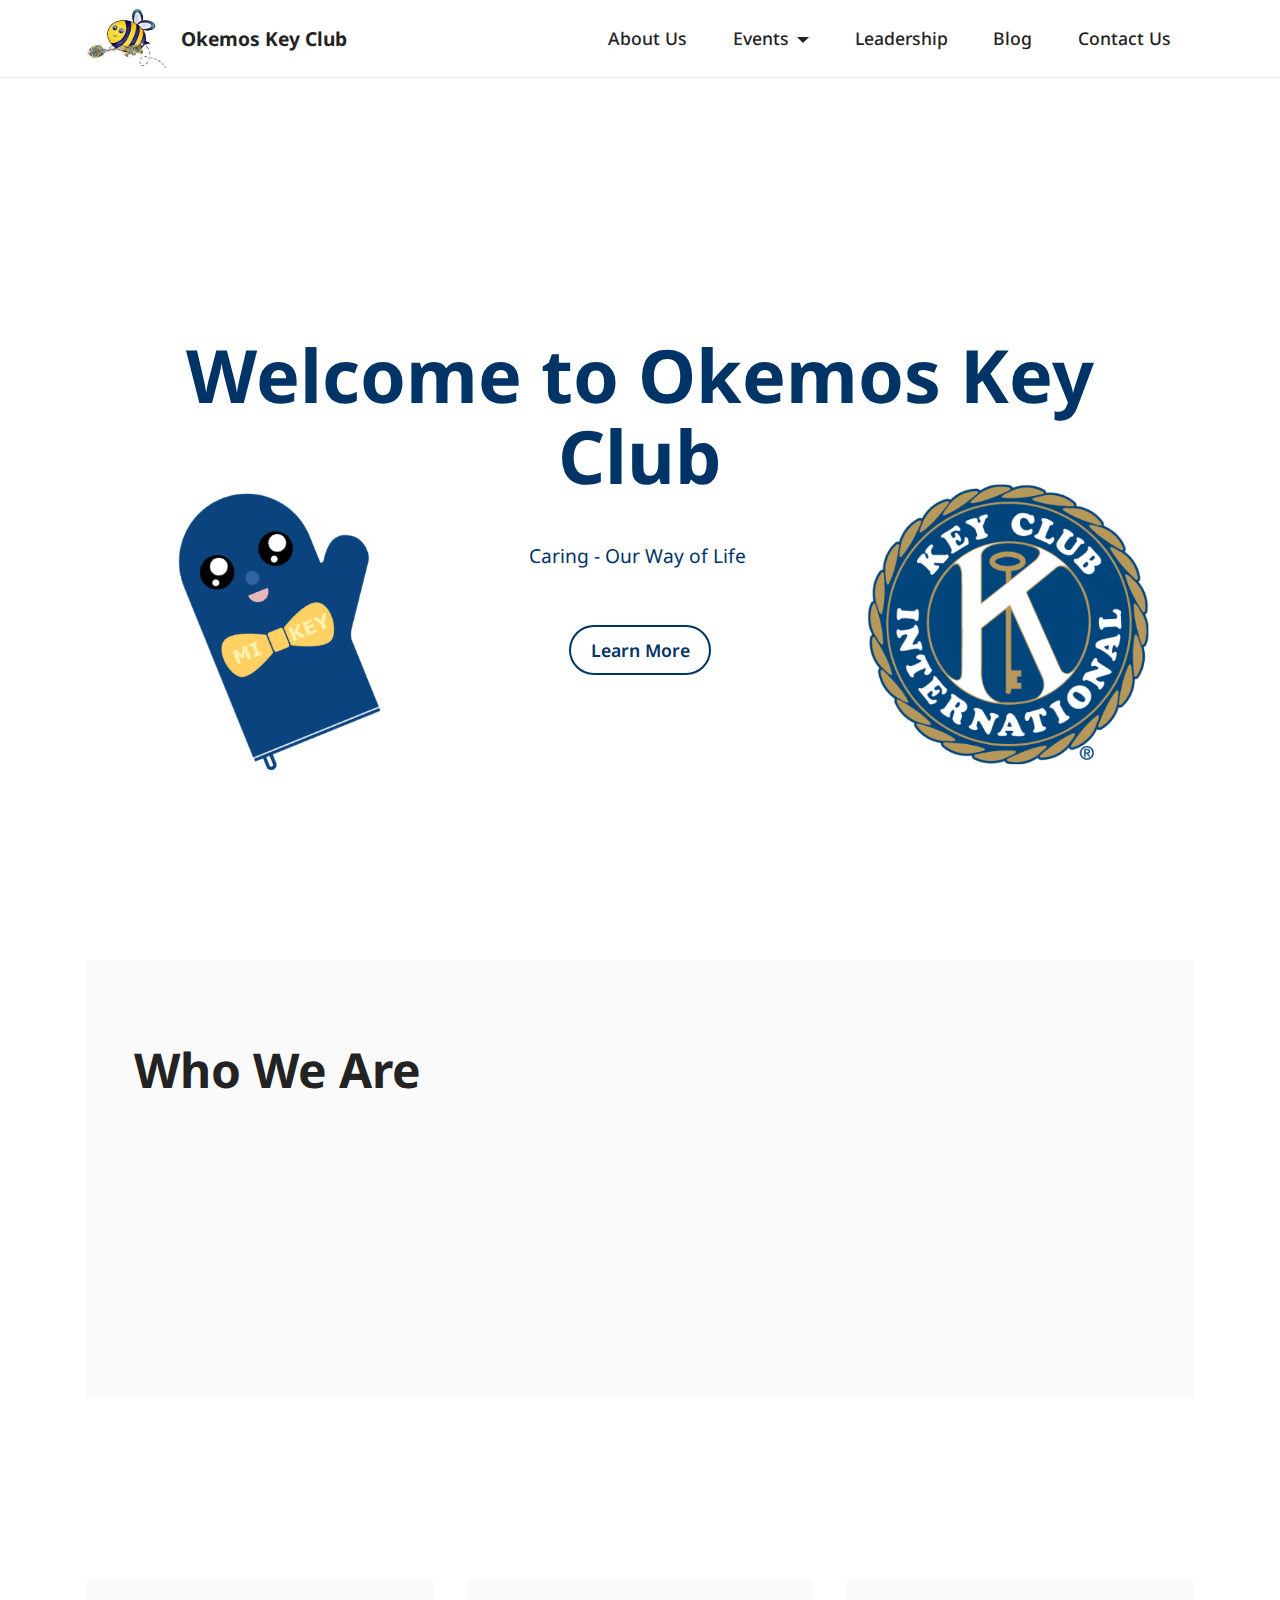
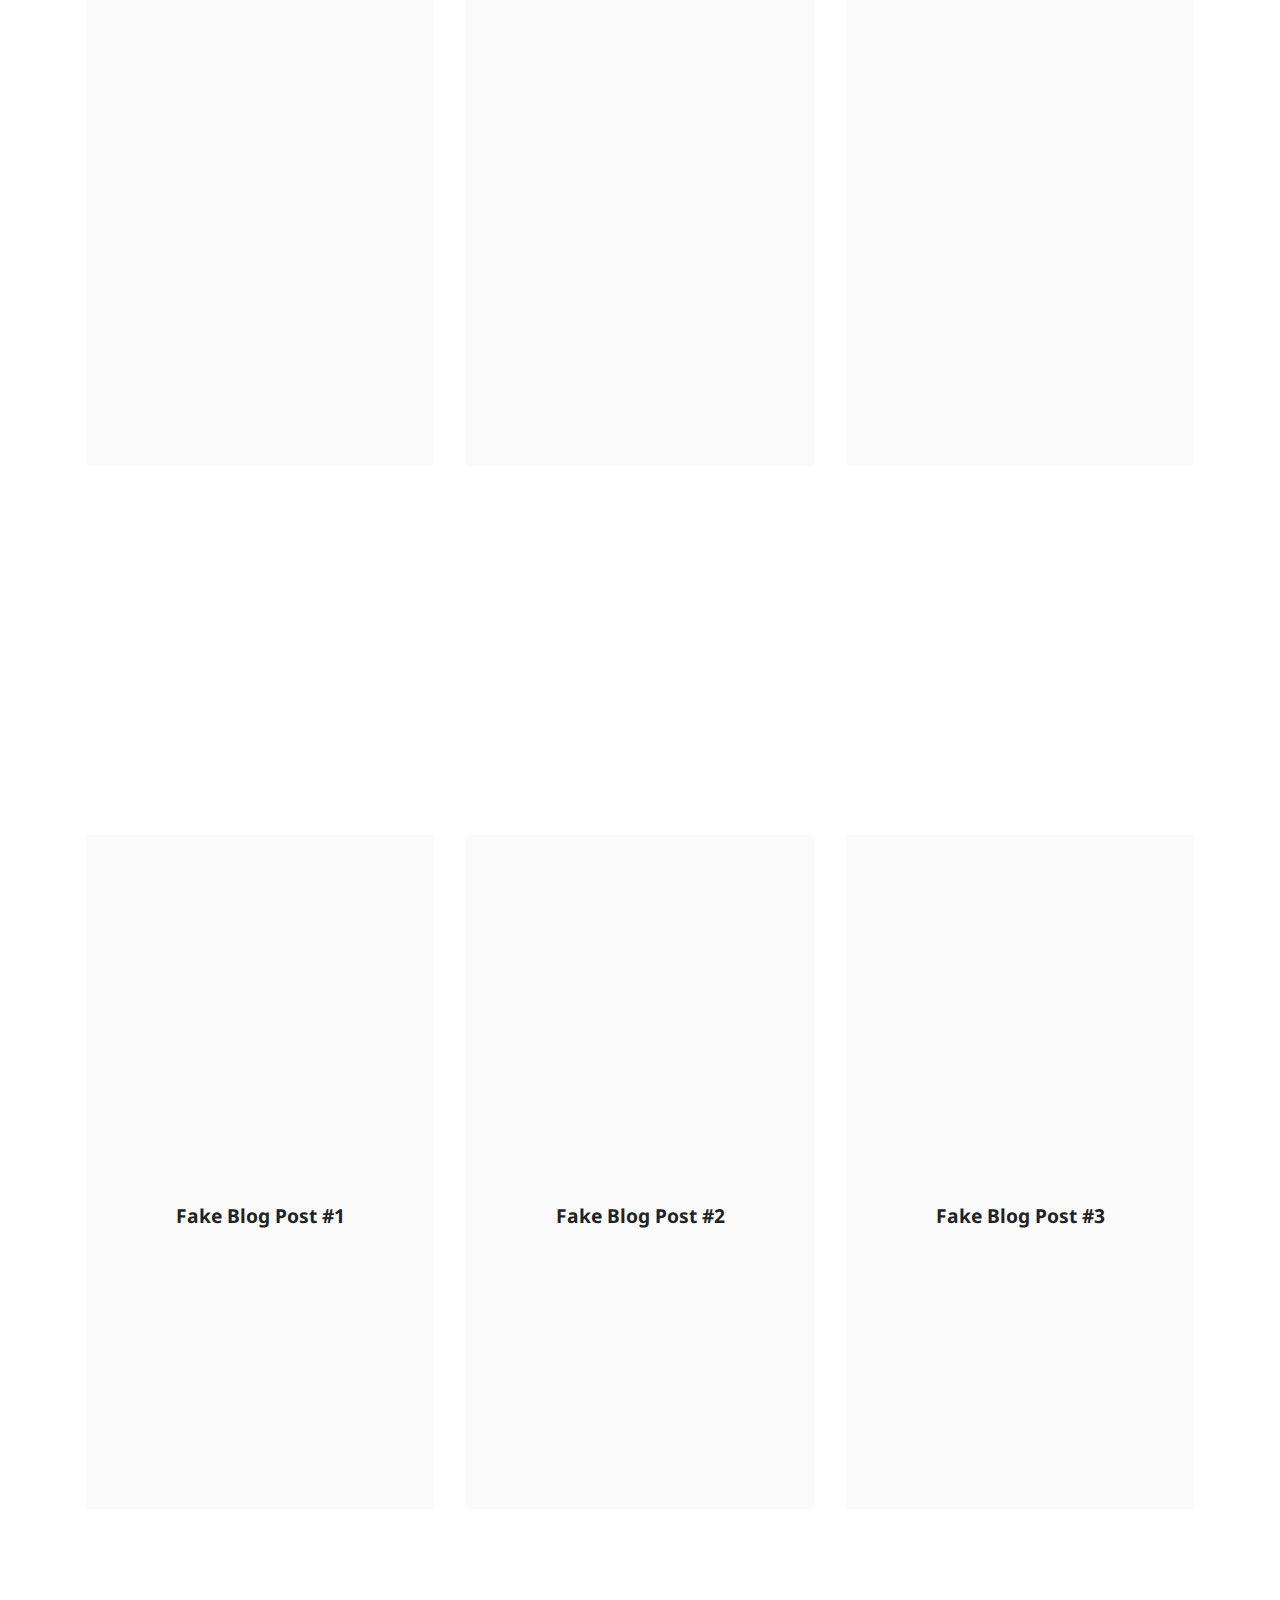
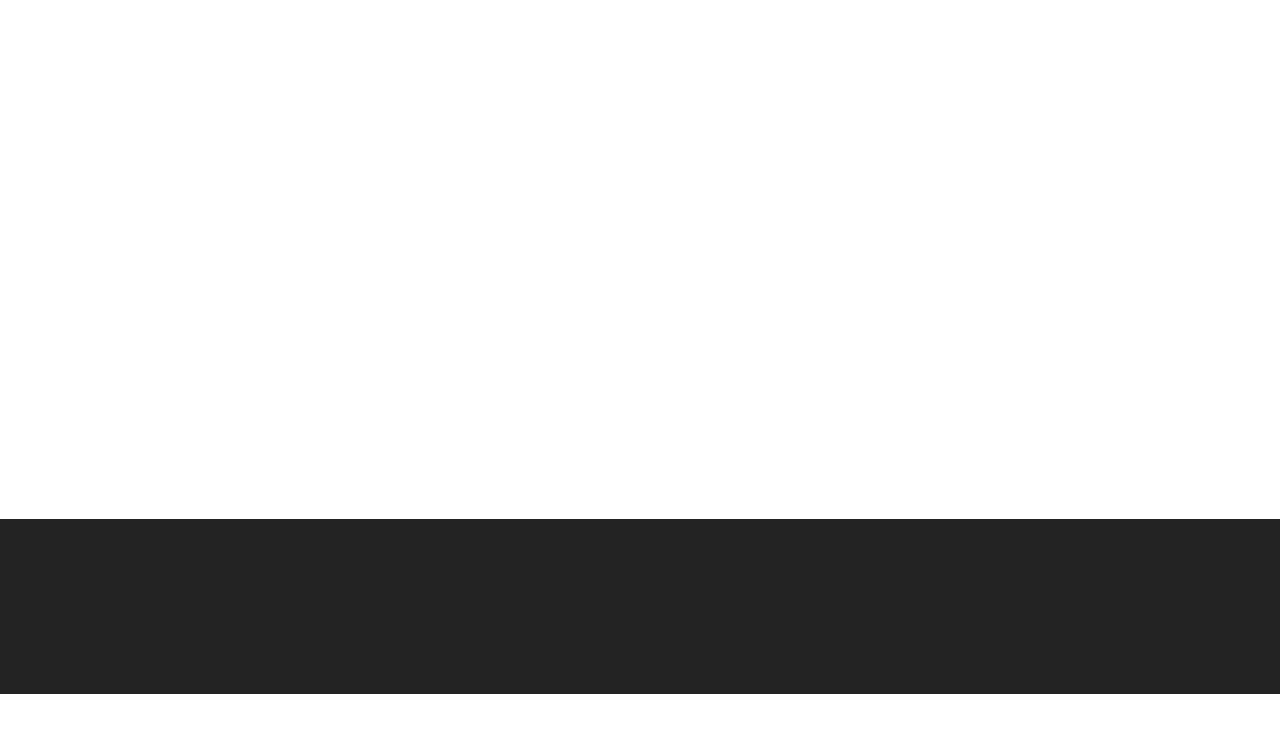
<file: Key Club Website/index.html>
<!DOCTYPE html>
<html  >
<head>
  <!-- Site made with Mobirise Website Builder v5.2.0, https://mobirise.com -->
  <meta charset="UTF-8">
  <meta http-equiv="X-UA-Compatible" content="IE=edge">
  <meta name="generator" content="Mobirise v5.2.0, mobirise.com">
  <meta name="viewport" content="width=device-width, initial-scale=1, minimum-scale=1">
  <link rel="shortcut icon" href="assets/images/humphrey-350x266.jpeg" type="image/x-icon">
  <meta name="description" content="">
  
  
  <title>Home</title>
  <link rel="stylesheet" href="assets/tether/tether.min.css">
  <link rel="stylesheet" href="assets/bootstrap/css/bootstrap.min.css">
  <link rel="stylesheet" href="assets/bootstrap/css/bootstrap-grid.min.css">
  <link rel="stylesheet" href="assets/bootstrap/css/bootstrap-reboot.min.css">
  <link rel="stylesheet" href="assets/dropdown/css/style.css">
  <link rel="stylesheet" href="assets/animatecss/animate.css">
  <link rel="stylesheet" href="assets/formstyler/jquery.formstyler.css">
  <link rel="stylesheet" href="assets/formstyler/jquery.formstyler.theme.css">
  <link rel="stylesheet" href="assets/datepicker/jquery.datetimepicker.min.css">
  <link rel="stylesheet" href="assets/socicon/css/styles.css">
  <link rel="stylesheet" href="assets/theme/css/style.css">
  <link rel="preload" as="style" href="assets/mobirise/css/mbr-additional.css"><link rel="stylesheet" href="assets/mobirise/css/mbr-additional.css" type="text/css">
  
  
  
  
</head>
<body>
  
  <section class="menu cid-s48OLK6784" once="menu" id="menu1-h">
    
    <nav class="navbar navbar-dropdown navbar-fixed-top navbar-expand-lg">
        <div class="container">
            <div class="navbar-brand">
                <span class="navbar-logo">
                    <a href="index.html">
                        <img src="assets/images/humphrey-350x266.jpeg" alt="Mobirise" style="height: 3.8rem;">
                    </a>
                </span>
                <span class="navbar-caption-wrap"><a class="navbar-caption text-black display-7" href="https://mobiri.se">Okemos Key Club</a></span>
            </div>
            <button class="navbar-toggler" type="button" data-toggle="collapse" data-target="#navbarSupportedContent" aria-controls="navbarNavAltMarkup" aria-expanded="false" aria-label="Toggle navigation">
                <div class="hamburger">
                    <span></span>
                    <span></span>
                    <span></span>
                    <span></span>
                </div>
            </button>
            <div class="collapse navbar-collapse" id="navbarSupportedContent">
                <ul class="navbar-nav nav-dropdown nav-right" data-app-modern-menu="true"><li class="nav-item"><a class="nav-link link text-black text-primary display-4" href="page1.html">About Us</a></li><li class="nav-item dropdown"><a class="nav-link link text-black text-primary dropdown-toggle display-4" href="#" aria-expanded="false" data-toggle="dropdown-submenu">Events</a><div class="dropdown-menu"><a class="text-black text-primary dropdown-item display-4" href="#" aria-expanded="false">Calendar<br></a></div></li>
                    <li class="nav-item"><a class="nav-link link text-black text-primary display-4" href="page2.html">Leadership</a></li><li class="nav-item"><a class="nav-link link text-black text-primary display-4" href="page4.html">Blog</a></li><li class="nav-item"><a class="nav-link link text-black text-primary display-4" href="page5.html">Contact Us</a></li></ul>
                
                
            </div>
        </div>
    </nav>

</section>

<section class="header18 cid-slz8neMvfH mbr-fullscreen" id="header18-z">

    

    

    <div class="align-center container">
        <div class="row justify-content-center">
            <div class="col-12 col-lg-10">
                <h1 class="mbr-section-title mbr-fonts-style mbr-white mb-3 display-1"><strong>Welcome to Okemos Key Club</strong></h1>
                
                <p class="mbr-text mbr-fonts-style mbr-white display-7"><br>Caring - Our Way of Life&nbsp;<br><br></p>
                <div class="mbr-section-btn mt-3"><a class="btn btn-success-outline display-4" href="https://mobiri.se">Learn More</a></div>
            </div>
        </div>
    </div>
</section>

<section class="features15 cid-slz60R3eXq" id="features16-v">

    

    
    <div class="container">
        <div class="content-wrapper">
            <div class="row align-items-center">
                <div class="col-12 col-lg">
                    <div class="text-wrapper">
                        <h6 class="card-title mbr-fonts-style display-2"><strong>Who We Are</strong></h6>
                        <p class="mbr-text mbr-fonts-style mb-4 display-4">
                            We are a key club from Okemos High School in Michigan with the mission of making our community better. We participate in a large variety of service projects which we do fully virtual!&nbsp;</p>
                        <div class="mbr-section-btn mt-3"><a class="btn btn-success-outline display-4" href="https://mobiri.se">Learn more</a></div>
                    </div>
                </div>
                <div class="col-12 col-lg-6">
                    <div class="image-wrapper">
                        <img src="assets/images/group-picture-1-980x980.jpeg" alt="Mobirise">
                    </div>
                </div>
            </div>
        </div>
    </div>
</section>

<section class="features3 cid-slz9uhFKDS" id="features3-10">
    
    
    <div class="container">
        <div class="mbr-section-head">
            <h4 class="mbr-section-title mbr-fonts-style align-center mb-0 display-2">
                <strong>Upcoming Events</strong><strong><br></strong></h4>
            
        </div>
        <div class="row mt-4">
            <div class="item features-image сol-12 col-md-6 col-lg-4">
                <div class="item-wrapper">
                    <div class="item-img">
                        <img src="assets/images/features1.jpg">
                    </div>
                    <div class="item-content">
                        <h5 class="item-title mbr-fonts-style display-7"><strong>Bike-a-thon</strong></h5>
                        
                        <p class="mbr-text mbr-fonts-style mt-3 display-7">Bike!</p>
                    </div>
                    <div class="mbr-section-btn item-footer mt-2"><a href="" class="btn btn-primary item-btn display-7" target="_blank">Learn More
                            &gt;</a></div>
                </div>
            </div>
            <div class="item features-image сol-12 col-md-6 col-lg-4">
                <div class="item-wrapper">
                    <div class="item-img">
                        <img src="assets/images/features2.jpg">
                    </div>
                    <div class="item-content">
                        <h5 class="item-title mbr-fonts-style display-7"><strong>TAP</strong></h5>
                        
                        <p class="mbr-text mbr-fonts-style mt-3 display-7">Teach Assistance Program</p>
                    </div>
                    <div class="mbr-section-btn item-footer mt-2"><a href="" class="btn btn-primary item-btn display-7" target="_blank">Learn More
                            &gt;</a></div>
                </div>
            </div>
            <div class="item features-image сol-12 col-md-6 col-lg-4">
                <div class="item-wrapper">
                    <div class="item-img">
                        <img src="assets/images/features3.jpg">
                    </div>
                    <div class="item-content">
                        <h5 class="item-title mbr-fonts-style display-7"><strong>Spelling Bee&nbsp;</strong></h5>
                        
                        <p class="mbr-text mbr-fonts-style mt-3 display-7">Supercalifragilisticexpialidocious</p>
                    </div>
                    <div class="mbr-section-btn item-footer mt-2"><a href="" class="btn btn-primary item-btn display-7" target="_blank">Learn More
                            &gt;</a></div>
                </div>
            </div>
        </div>
    </div>
</section>

<section class="content3 cid-slz8e26IR4" id="content3-y">
    
    
    <div class="container">
        <div class="mbr-section-head">
            <h4 class="mbr-section-title mbr-fonts-style align-center mb-0 display-2"><strong>Our Blog</strong></h4>
            <h5 class="mbr-section-subtitle mbr-fonts-style align-center mb-0 mt-2 display-5">Read the latest thoughts from Okemos Key Clubbers</h5>
        </div>
        <div class="row mt-4">
            <div class="item features-image сol-12 col-md-6 col-lg-4">
                <div class="item-wrapper">
                    <div class="item-img">
                        <img src="assets/images/product5.jpg" alt="" title="">
                    </div>
                    <div class="item-content">
                        <h5 class="item-title mbr-fonts-style display-4"><em>Jan 10, 2025</em></h5>
                        <h6 class="item-subtitle mbr-fonts-style mt-1 display-7"><strong>Fake Blog Post #1</strong></h6>
                        <p class="mbr-text mbr-fonts-style mt-3 display-7">Mobirise Page Maker is a free and simple
                            website builder - just drop site blocks to your page, add content and style it!</p>
                    </div>
                    <div class="mbr-section-btn item-footer mt-2"><a href="" class="btn item-btn btn-primary-outline display-7" target="_blank">Read More &gt;</a></div>
                </div>
            </div>
            <div class="item features-image сol-12 col-md-6 col-lg-4">
                <div class="item-wrapper">
                    <div class="item-img">
                        <img src="assets/images/product4.jpg" alt="" title="">
                    </div>
                    <div class="item-content">
                        <h5 class="item-title mbr-fonts-style display-4"><em>Jan 09, 2025</em></h5>
                        <h6 class="item-subtitle mbr-fonts-style mt-1 display-7"><strong>Fake Blog Post #2</strong></h6>
                        <p class="mbr-text mbr-fonts-style mt-3 display-7">Mobirise Site Creator offers a huge
                            collection of 3500+ site blocks, templates and themes with thousands flexible options. <br>
                        </p>
                    </div>
                    <div class="mbr-section-btn item-footer mt-2"><a href="" class="btn item-btn btn-primary-outline display-7" target="_blank">Read More &gt;</a></div>
                </div>
            </div>
            <div class="item features-image сol-12 col-md-6 col-lg-4">
                <div class="item-wrapper">
                    <div class="item-img">
                        <img src="assets/images/product3.jpg" alt="" title="">
                    </div>
                    <div class="item-content">
                        <h5 class="item-title mbr-fonts-style display-4"><em>Jan 08, 2025</em></h5>
                        <h6 class="item-subtitle mbr-fonts-style mt-1 display-7"><strong>Fake Blog Post #3</strong></h6>
                        <p class="mbr-text mbr-fonts-style mt-3 display-7">Mobirise Page Maker is a free and simple
                            website builder - just drop site blocks to your page, add content and style it!</p>
                    </div>
                    <div class="mbr-section-btn item-footer mt-2"><a href="" class="btn item-btn btn-primary-outline display-7" target="_blank">Read More &gt;</a></div>
                </div>
            </div>

        </div>
    </div>
</section>

<section class="form5 cid-slz7Sy57qL" id="form5-x">
    
    
    <div class="container">
        <div class="mbr-section-head">
            <h3 class="mbr-section-title mbr-fonts-style align-center mb-0 display-2">
                <strong>Contacts</strong>
            </h3>
            
        </div>
        <div class="row justify-content-center mt-4">
            <div class="col-lg-8 mx-auto mbr-form" data-form-type="formoid">
                <form action="https://mobirise.eu/" method="POST" class="mbr-form form-with-styler" data-form-title="Form Name"><input type="hidden" name="email" data-form-email="true" value="63zFxnG+bpOWFDdtBuBqVQUqyjPA4oQRCTB2hBQ6NQiSEUM1lGUQeFQK8Na5UZHuPBn0AVmD+pVppzNlZXFBUNY9b8YqM48Y2Q8bvjdsqejM0lc05eWk7qAuLhbYDPRT">
                    <div class="">
                        <div hidden="hidden" data-form-alert="" class="alert alert-success col-12">Thanks for filling out
                            the form!</div>
                        <div hidden="hidden" data-form-alert-danger="" class="alert alert-danger col-12">Oops...! some
                            problem!</div>
                    </div>
                    <div class="dragArea row">
                        <div class="col-md col-sm-12 form-group" data-for="name">
                            <input type="text" name="name" placeholder="Name" data-form-field="name" class="form-control" value="" id="name-form5-x">
                        </div>
                        <div class="col-md col-sm-12 form-group" data-for="email">
                            <input type="email" name="email" placeholder="E-mail" data-form-field="email" class="form-control" value="" id="email-form5-x">
                        </div>
                        
                        <div class="col-12 form-group" data-for="textarea">
                            <textarea name="textarea" placeholder="Message" data-form-field="textarea" class="form-control" id="textarea-form5-x"></textarea>
                        </div>
                        <div class="col-lg-12 col-md-12 col-sm-12 align-center mbr-section-btn">
                            <button type="submit" class="btn btn-primary display-4">Send message</button>
                        </div>
                    </div>
                </form>
            </div>
        </div>
    </div>
</section>

<section class="footer3 cid-s48P1Icc8J" once="footers" id="footer3-i">

    

    

    <div class="container">
        <div class="media-container-row align-center mbr-white">
            <div class="row row-links">
                <ul class="foot-menu">
                    
                    
                    
                    
                    
                <li class="foot-menu-item mbr-fonts-style display-7"><a href="https://mobirise.com/help/" class="text-success">Help Center</a></li><li class="foot-menu-item mbr-fonts-style display-7"><a href="http://forums.mobirise.com/" class="text-success">Mobirise Forums</a></li><li class="foot-menu-item mbr-fonts-style display-7"><a href="https://mobirise.com/" class="text-success">Mobirise.com</a></li></ul>
            </div>
            <div class="row social-row">
                <div class="social-list align-right pb-2">
                    
                    
                    
                    
                    
                    
                <div class="soc-item">
                        <a href="https://twitter.com/mobirise" target="_blank">
                            <span class="socicon-twitter socicon mbr-iconfont mbr-iconfont-social"></span>
                        </a>
                    </div><div class="soc-item">
                        <a href="https://www.facebook.com/pages/Mobirise/1616226671953247" target="_blank">
                            <span class="socicon-facebook socicon mbr-iconfont mbr-iconfont-social"></span>
                        </a>
                    </div><div class="soc-item">
                        <a href="https://www.youtube.com/c/mobirise" target="_blank">
                            <span class="socicon-youtube socicon mbr-iconfont mbr-iconfont-social"></span>
                        </a>
                    </div><div class="soc-item">
                        <a href="https://instagram.com/mobirise" target="_blank">
                            <span class="mbr-iconfont mbr-iconfont-social socicon-instagram socicon"></span>
                        </a>
                    </div></div>
            </div>
            <div class="row row-copirayt">
                <p class="mbr-text mb-0 mbr-fonts-style mbr-white align-center display-7">
                    © Copyright 2020 Mobirise. All Rights Reserved.
                </p>
            </div>
        </div>
    </div>
</section><section style="background-color: #fff; font-family: -apple-system, BlinkMacSystemFont, 'Segoe UI', 'Roboto', 'Helvetica Neue', Arial, sans-serif; color:#aaa; font-size:12px; padding: 0; align-items: center; display: flex;"><a href="https://mobirise.site/y" style="flex: 1 1; height: 3rem; padding-left: 1rem;"></a><p style="flex: 0 0 auto; margin:0; padding-right:1rem;">Made with <a href="https://mobirise.site/b" style="color:#aaa;">Mobirise</a> site template</p></section><script src="assets/web/assets/jquery/jquery.min.js"></script>  <script src="assets/popper/popper.min.js"></script>  <script src="assets/tether/tether.min.js"></script>  <script src="assets/bootstrap/js/bootstrap.min.js"></script>  <script src="assets/smoothscroll/smooth-scroll.js"></script>  <script src="assets/dropdown/js/nav-dropdown.js"></script>  <script src="assets/dropdown/js/navbar-dropdown.js"></script>  <script src="assets/touchswipe/jquery.touch-swipe.min.js"></script>  <script src="assets/viewportchecker/jquery.viewportchecker.js"></script>  <script src="assets/formstyler/jquery.formstyler.js"></script>  <script src="assets/formstyler/jquery.formstyler.min.js"></script>  <script src="assets/datepicker/jquery.datetimepicker.full.js"></script>  <script src="assets/theme/js/script.js"></script>  <script src="assets/formoid/formoid.min.js"></script>  
  
  
 <div id="scrollToTop" class="scrollToTop mbr-arrow-up"><a style="text-align: center;"><i class="mbr-arrow-up-icon mbr-arrow-up-icon-cm cm-icon cm-icon-smallarrow-up"></i></a></div>
    <input name="animation" type="hidden">
  </body>
</html>
</file>
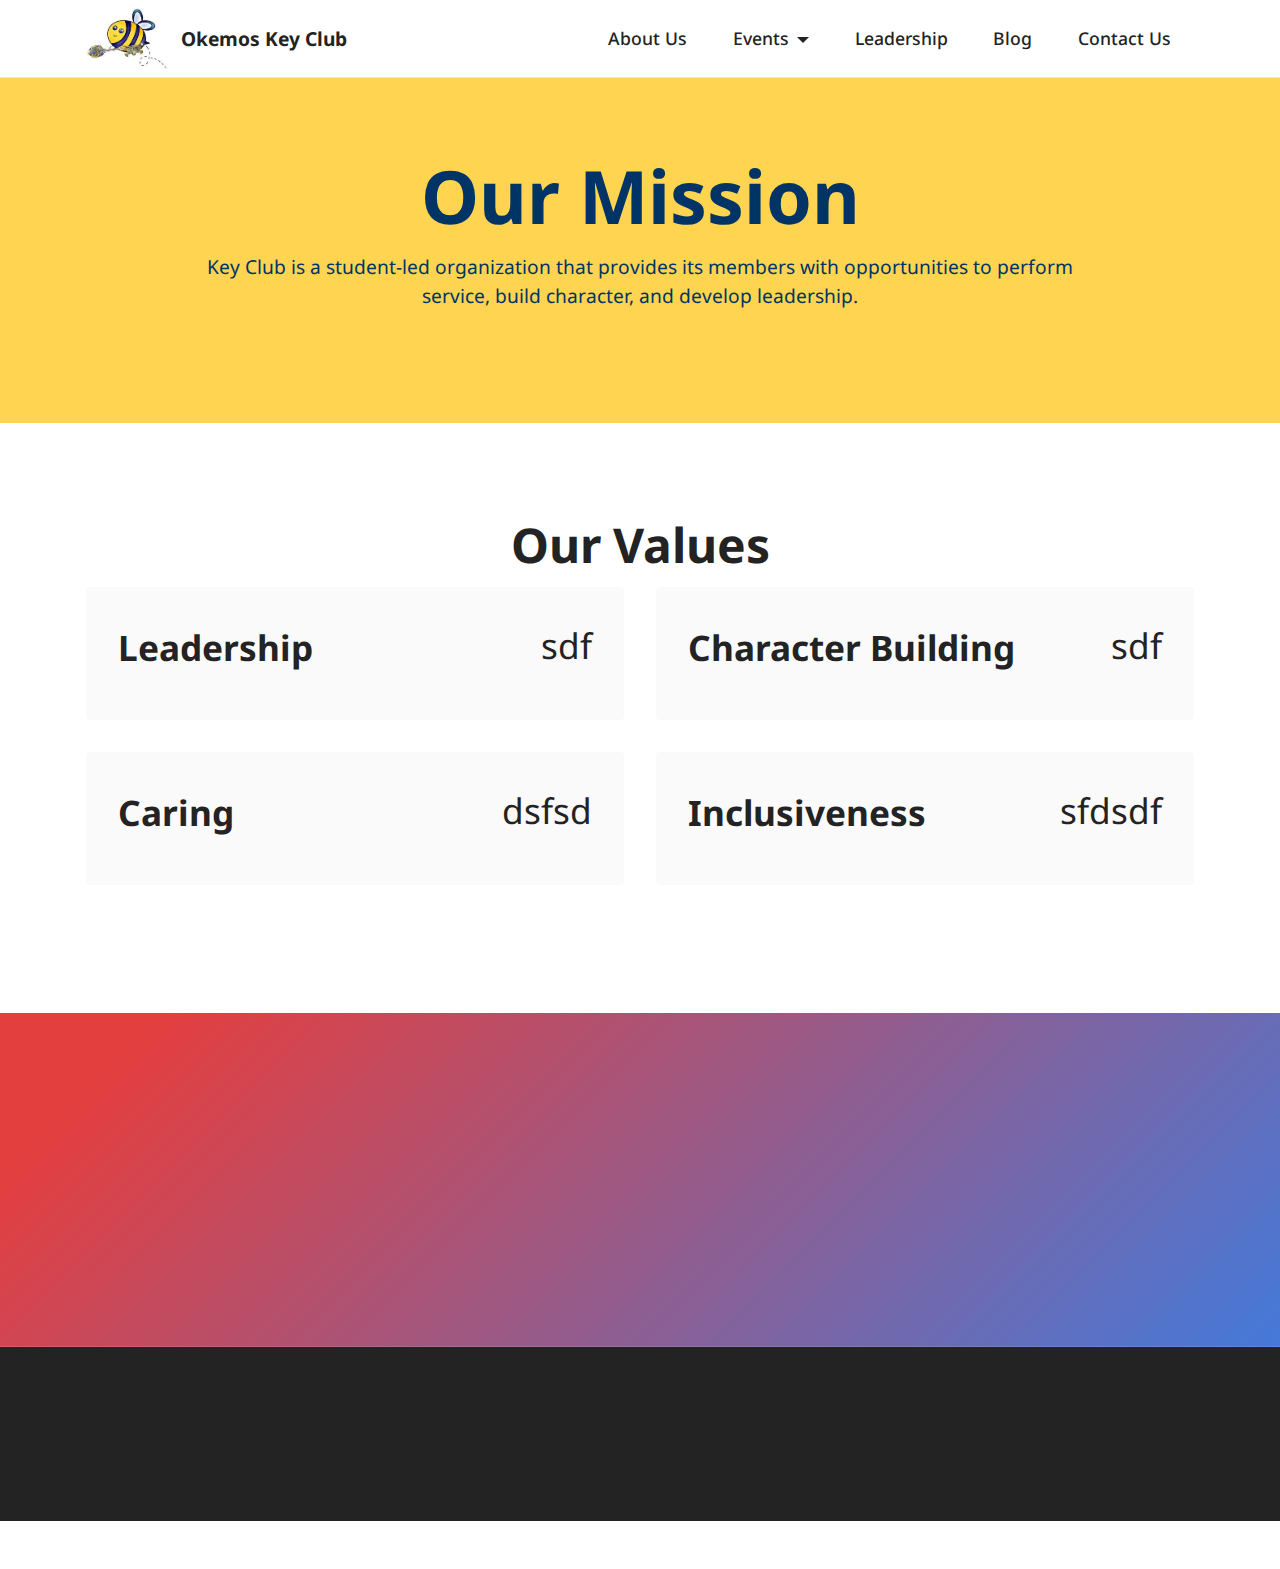
<file: Key Club Website/page1.html>
<!DOCTYPE html>
<html  >
<head>
  <!-- Site made with Mobirise Website Builder v5.2.0, https://mobirise.com -->
  <meta charset="UTF-8">
  <meta http-equiv="X-UA-Compatible" content="IE=edge">
  <meta name="generator" content="Mobirise v5.2.0, mobirise.com">
  <meta name="viewport" content="width=device-width, initial-scale=1, minimum-scale=1">
  <link rel="shortcut icon" href="assets/images/humphrey-350x266.jpeg" type="image/x-icon">
  <meta name="description" content="">
  
  
  <title>About Us</title>
  <link rel="stylesheet" href="assets/tether/tether.min.css">
  <link rel="stylesheet" href="assets/bootstrap/css/bootstrap.min.css">
  <link rel="stylesheet" href="assets/bootstrap/css/bootstrap-grid.min.css">
  <link rel="stylesheet" href="assets/bootstrap/css/bootstrap-reboot.min.css">
  <link rel="stylesheet" href="assets/dropdown/css/style.css">
  <link rel="stylesheet" href="assets/animatecss/animate.css">
  <link rel="stylesheet" href="assets/socicon/css/styles.css">
  <link rel="stylesheet" href="assets/theme/css/style.css">
  <link rel="preload" as="style" href="assets/mobirise/css/mbr-additional.css"><link rel="stylesheet" href="assets/mobirise/css/mbr-additional.css" type="text/css">
  
  
  
  
</head>
<body>
  
  <section class="menu cid-s48OLK6784" once="menu" id="menu1-k">
    
    <nav class="navbar navbar-dropdown navbar-fixed-top navbar-expand-lg">
        <div class="container">
            <div class="navbar-brand">
                <span class="navbar-logo">
                    <a href="index.html">
                        <img src="assets/images/humphrey-350x266.jpeg" alt="Mobirise" style="height: 3.8rem;">
                    </a>
                </span>
                <span class="navbar-caption-wrap"><a class="navbar-caption text-black display-7" href="https://mobiri.se">Okemos Key Club</a></span>
            </div>
            <button class="navbar-toggler" type="button" data-toggle="collapse" data-target="#navbarSupportedContent" aria-controls="navbarNavAltMarkup" aria-expanded="false" aria-label="Toggle navigation">
                <div class="hamburger">
                    <span></span>
                    <span></span>
                    <span></span>
                    <span></span>
                </div>
            </button>
            <div class="collapse navbar-collapse" id="navbarSupportedContent">
                <ul class="navbar-nav nav-dropdown nav-right" data-app-modern-menu="true"><li class="nav-item"><a class="nav-link link text-black text-primary display-4" href="page1.html">About Us</a></li><li class="nav-item dropdown"><a class="nav-link link text-black text-primary dropdown-toggle display-4" href="#" aria-expanded="false" data-toggle="dropdown-submenu">Events</a><div class="dropdown-menu"><a class="text-black text-primary dropdown-item display-4" href="#" aria-expanded="false">Calendar<br></a></div></li>
                    <li class="nav-item"><a class="nav-link link text-black text-primary display-4" href="page2.html">Leadership</a></li><li class="nav-item"><a class="nav-link link text-black text-primary display-4" href="page4.html">Blog</a></li><li class="nav-item"><a class="nav-link link text-black text-primary display-4" href="page5.html">Contact Us</a></li></ul>
                
                
            </div>
        </div>
    </nav>

</section>

<section class="header18 cid-slzboEQuEq" id="header18-11">

    

    

    <div class="align-center container">
        <div class="row justify-content-center">
            <div class="col-12 col-lg-10">
                <h1 class="mbr-section-title mbr-fonts-style mbr-white mb-3 display-1"><strong>Our Mission</strong></h1>
                
                <p class="mbr-text mbr-fonts-style mbr-white display-7">Key Club is a student-led organization that provides its members with opportunities to perform service, build character, and develop leadership.</p>
                
            </div>
        </div>
    </div>
</section>

<section class="features7 cid-slzc3bm6Ew" id="features8-15">
    <!---->
    
    
    <div class="container">
        <div class="row">
            <div class="title col-12">
                <h5 class="mbr-section-title mbr-fonts-style mb-3 display-2">
                    <strong>Our Values</strong></h5>
                
            </div>
            <div class="card col-12 col-md-6">
                <div class="card-wrapper">
                    <div class="top-line">
                        <h6 class="card-title mbr-fonts-style display-5"><strong>Leadership</strong></h6>
                        <p class="mbr-text cost mbr-fonts-style display-5">sdf</p>
                    </div>
                    <div class="bottom-line">
                        
                    </div>
                </div>
            </div>
            <div class="card col-12 col-md-6">
                <div class="card-wrapper">
                    <div class="top-line">
                        <h6 class="card-title mbr-fonts-style display-5">
                            <strong>Character Building</strong>
                        </h6>
                        <p class="mbr-text cost mbr-fonts-style display-5">sdf</p>
                    </div>
                    <div class="bottom-line">
                        
                    </div>
                </div>
            </div>
            <div class="card col-12 col-md-6">
                <div class="card-wrapper">
                    <div class="top-line">
                        <h6 class="card-title mbr-fonts-style display-5"><strong>Caring</strong></h6>
                        <p class="mbr-text cost mbr-fonts-style display-5">dsfsd</p>
                    </div>
                    <div class="bottom-line">
                        
                    </div>
                </div>
            </div>
            <div class="card col-12 col-md-6">
                <div class="card-wrapper">
                    <div class="top-line">
                        <h6 class="card-title mbr-fonts-style display-5"><strong>Inclusiveness&nbsp;</strong></h6>
                        <p class="mbr-text cost mbr-fonts-style display-5">sfdsdf</p>
                    </div>
                    <div class="bottom-line">
                        
                    </div>
                </div>
            </div>
            
            
            
            
            
            
            
            
        </div>
    </div>
</section>

<section class="header18 cid-slzbUDZb3n" id="header18-12">

    

    

    <div class="align-center container">
        <div class="row justify-content-center">
            <div class="col-12 col-lg-10">
                <h1 class="mbr-section-title mbr-fonts-style mbr-white mb-3 display-1"><strong>Vision</strong></h1>
                
                <p class="mbr-text mbr-fonts-style mbr-white display-7">We are caring and competent servant leaders transforming communities worldwide.</p>
                
            </div>
        </div>
    </div>
</section>

<section class="footer3 cid-s48P1Icc8J" once="footers" id="footer3-l">

    

    

    <div class="container">
        <div class="media-container-row align-center mbr-white">
            <div class="row row-links">
                <ul class="foot-menu">
                    
                    
                    
                    
                    
                <li class="foot-menu-item mbr-fonts-style display-7"><a href="https://mobirise.com/help/" class="text-success">Help Center</a></li><li class="foot-menu-item mbr-fonts-style display-7"><a href="http://forums.mobirise.com/" class="text-success">Mobirise Forums</a></li><li class="foot-menu-item mbr-fonts-style display-7"><a href="https://mobirise.com/" class="text-success">Mobirise.com</a></li></ul>
            </div>
            <div class="row social-row">
                <div class="social-list align-right pb-2">
                    
                    
                    
                    
                    
                    
                <div class="soc-item">
                        <a href="https://twitter.com/mobirise" target="_blank">
                            <span class="socicon-twitter socicon mbr-iconfont mbr-iconfont-social"></span>
                        </a>
                    </div><div class="soc-item">
                        <a href="https://www.facebook.com/pages/Mobirise/1616226671953247" target="_blank">
                            <span class="socicon-facebook socicon mbr-iconfont mbr-iconfont-social"></span>
                        </a>
                    </div><div class="soc-item">
                        <a href="https://www.youtube.com/c/mobirise" target="_blank">
                            <span class="socicon-youtube socicon mbr-iconfont mbr-iconfont-social"></span>
                        </a>
                    </div><div class="soc-item">
                        <a href="https://instagram.com/mobirise" target="_blank">
                            <span class="mbr-iconfont mbr-iconfont-social socicon-instagram socicon"></span>
                        </a>
                    </div></div>
            </div>
            <div class="row row-copirayt">
                <p class="mbr-text mb-0 mbr-fonts-style mbr-white align-center display-7">
                    © Copyright 2020 Mobirise. All Rights Reserved.
                </p>
            </div>
        </div>
    </div>
</section><section style="background-color: #fff; font-family: -apple-system, BlinkMacSystemFont, 'Segoe UI', 'Roboto', 'Helvetica Neue', Arial, sans-serif; color:#aaa; font-size:12px; padding: 0; align-items: center; display: flex;"><a href="https://mobirise.site/o" style="flex: 1 1; height: 3rem; padding-left: 1rem;"></a><p style="flex: 0 0 auto; margin:0; padding-right:1rem;">How to start a website - <a href="https://mobirise.site/x" style="color:#aaa;">Find more</a></p></section><script src="assets/web/assets/jquery/jquery.min.js"></script>  <script src="assets/popper/popper.min.js"></script>  <script src="assets/tether/tether.min.js"></script>  <script src="assets/bootstrap/js/bootstrap.min.js"></script>  <script src="assets/smoothscroll/smooth-scroll.js"></script>  <script src="assets/dropdown/js/nav-dropdown.js"></script>  <script src="assets/dropdown/js/navbar-dropdown.js"></script>  <script src="assets/touchswipe/jquery.touch-swipe.min.js"></script>  <script src="assets/viewportchecker/jquery.viewportchecker.js"></script>  <script src="assets/theme/js/script.js"></script>  
  
  
 <div id="scrollToTop" class="scrollToTop mbr-arrow-up"><a style="text-align: center;"><i class="mbr-arrow-up-icon mbr-arrow-up-icon-cm cm-icon cm-icon-smallarrow-up"></i></a></div>
    <input name="animation" type="hidden">
  </body>
</html>
</file>
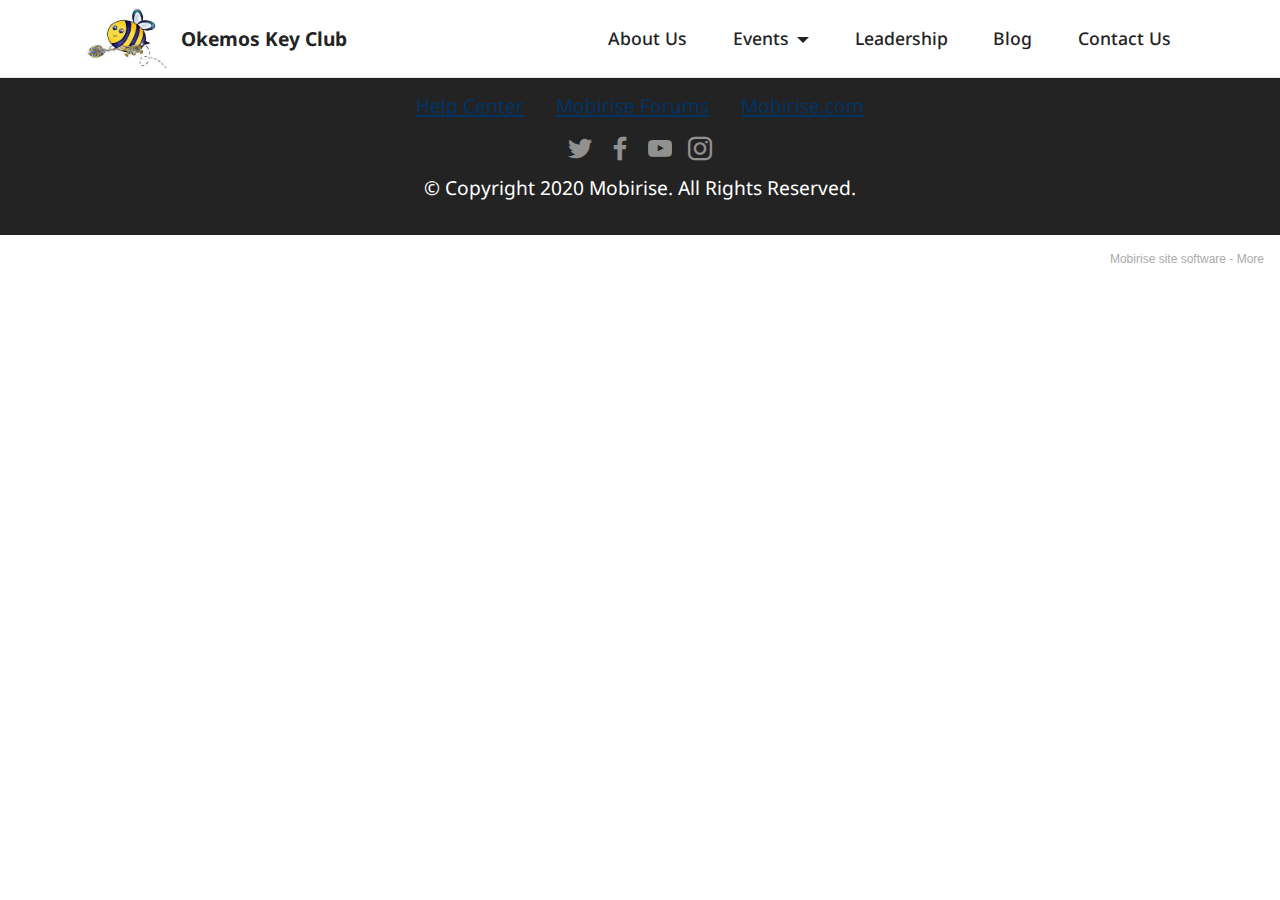
<file: Key Club Website/page2.html>
<!DOCTYPE html>
<html  >
<head>
  <!-- Site made with Mobirise Website Builder v5.2.0, https://mobirise.com -->
  <meta charset="UTF-8">
  <meta http-equiv="X-UA-Compatible" content="IE=edge">
  <meta name="generator" content="Mobirise v5.2.0, mobirise.com">
  <meta name="viewport" content="width=device-width, initial-scale=1, minimum-scale=1">
  <link rel="shortcut icon" href="assets/images/humphrey-350x266.jpeg" type="image/x-icon">
  <meta name="description" content="">
  
  
  <title>Leadership</title>
  <link rel="stylesheet" href="assets/tether/tether.min.css">
  <link rel="stylesheet" href="assets/bootstrap/css/bootstrap.min.css">
  <link rel="stylesheet" href="assets/bootstrap/css/bootstrap-grid.min.css">
  <link rel="stylesheet" href="assets/bootstrap/css/bootstrap-reboot.min.css">
  <link rel="stylesheet" href="assets/dropdown/css/style.css">
  <link rel="stylesheet" href="assets/animatecss/animate.css">
  <link rel="stylesheet" href="assets/socicon/css/styles.css">
  <link rel="stylesheet" href="assets/theme/css/style.css">
  <link rel="preload" as="style" href="assets/mobirise/css/mbr-additional.css"><link rel="stylesheet" href="assets/mobirise/css/mbr-additional.css" type="text/css">
  
  
  
  
</head>
<body>
  
  <section class="menu cid-s48OLK6784" once="menu" id="menu1-m">
    
    <nav class="navbar navbar-dropdown navbar-fixed-top navbar-expand-lg">
        <div class="container">
            <div class="navbar-brand">
                <span class="navbar-logo">
                    <a href="index.html">
                        <img src="assets/images/humphrey-350x266.jpeg" alt="Mobirise" style="height: 3.8rem;">
                    </a>
                </span>
                <span class="navbar-caption-wrap"><a class="navbar-caption text-black display-7" href="https://mobiri.se">Okemos Key Club</a></span>
            </div>
            <button class="navbar-toggler" type="button" data-toggle="collapse" data-target="#navbarSupportedContent" aria-controls="navbarNavAltMarkup" aria-expanded="false" aria-label="Toggle navigation">
                <div class="hamburger">
                    <span></span>
                    <span></span>
                    <span></span>
                    <span></span>
                </div>
            </button>
            <div class="collapse navbar-collapse" id="navbarSupportedContent">
                <ul class="navbar-nav nav-dropdown nav-right" data-app-modern-menu="true"><li class="nav-item"><a class="nav-link link text-black text-primary display-4" href="page1.html">About Us</a></li><li class="nav-item dropdown"><a class="nav-link link text-black text-primary dropdown-toggle display-4" href="#" aria-expanded="false" data-toggle="dropdown-submenu">Events</a><div class="dropdown-menu"><a class="text-black text-primary dropdown-item display-4" href="#" aria-expanded="false">Calendar<br></a></div></li>
                    <li class="nav-item"><a class="nav-link link text-black text-primary display-4" href="page2.html">Leadership</a></li><li class="nav-item"><a class="nav-link link text-black text-primary display-4" href="page4.html">Blog</a></li><li class="nav-item"><a class="nav-link link text-black text-primary display-4" href="page5.html">Contact Us</a></li></ul>
                
                
            </div>
        </div>
    </nav>

</section>

<section class="footer3 cid-s48P1Icc8J" once="footers" id="footer3-n">

    

    

    <div class="container">
        <div class="media-container-row align-center mbr-white">
            <div class="row row-links">
                <ul class="foot-menu">
                    
                    
                    
                    
                    
                <li class="foot-menu-item mbr-fonts-style display-7"><a href="https://mobirise.com/help/" class="text-success">Help Center</a></li><li class="foot-menu-item mbr-fonts-style display-7"><a href="http://forums.mobirise.com/" class="text-success">Mobirise Forums</a></li><li class="foot-menu-item mbr-fonts-style display-7"><a href="https://mobirise.com/" class="text-success">Mobirise.com</a></li></ul>
            </div>
            <div class="row social-row">
                <div class="social-list align-right pb-2">
                    
                    
                    
                    
                    
                    
                <div class="soc-item">
                        <a href="https://twitter.com/mobirise" target="_blank">
                            <span class="socicon-twitter socicon mbr-iconfont mbr-iconfont-social"></span>
                        </a>
                    </div><div class="soc-item">
                        <a href="https://www.facebook.com/pages/Mobirise/1616226671953247" target="_blank">
                            <span class="socicon-facebook socicon mbr-iconfont mbr-iconfont-social"></span>
                        </a>
                    </div><div class="soc-item">
                        <a href="https://www.youtube.com/c/mobirise" target="_blank">
                            <span class="socicon-youtube socicon mbr-iconfont mbr-iconfont-social"></span>
                        </a>
                    </div><div class="soc-item">
                        <a href="https://instagram.com/mobirise" target="_blank">
                            <span class="mbr-iconfont mbr-iconfont-social socicon-instagram socicon"></span>
                        </a>
                    </div></div>
            </div>
            <div class="row row-copirayt">
                <p class="mbr-text mb-0 mbr-fonts-style mbr-white align-center display-7">
                    © Copyright 2020 Mobirise. All Rights Reserved.
                </p>
            </div>
        </div>
    </div>
</section><section style="background-color: #fff; font-family: -apple-system, BlinkMacSystemFont, 'Segoe UI', 'Roboto', 'Helvetica Neue', Arial, sans-serif; color:#aaa; font-size:12px; padding: 0; align-items: center; display: flex;"><a href="https://mobirise.site/b" style="flex: 1 1; height: 3rem; padding-left: 1rem;"></a><p style="flex: 0 0 auto; margin:0; padding-right:1rem;">Mobirise site software - <a href="https://mobirise.site/p" style="color:#aaa;">More</a></p></section><script src="assets/web/assets/jquery/jquery.min.js"></script>  <script src="assets/popper/popper.min.js"></script>  <script src="assets/tether/tether.min.js"></script>  <script src="assets/bootstrap/js/bootstrap.min.js"></script>  <script src="assets/smoothscroll/smooth-scroll.js"></script>  <script src="assets/dropdown/js/nav-dropdown.js"></script>  <script src="assets/dropdown/js/navbar-dropdown.js"></script>  <script src="assets/touchswipe/jquery.touch-swipe.min.js"></script>  <script src="assets/viewportchecker/jquery.viewportchecker.js"></script>  <script src="assets/theme/js/script.js"></script>  
  
  
 <div id="scrollToTop" class="scrollToTop mbr-arrow-up"><a style="text-align: center;"><i class="mbr-arrow-up-icon mbr-arrow-up-icon-cm cm-icon cm-icon-smallarrow-up"></i></a></div>
    <input name="animation" type="hidden">
  </body>
</html>
</file>
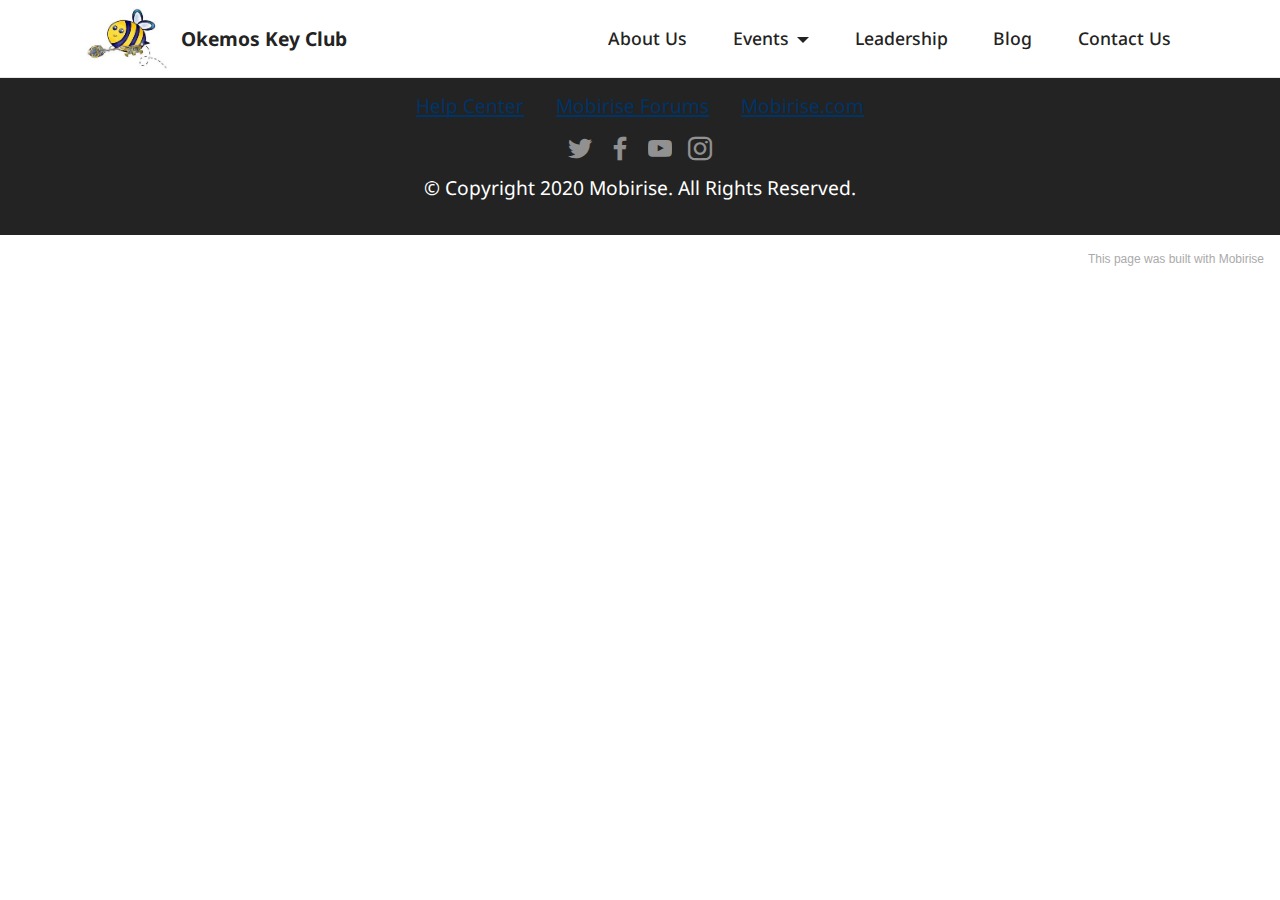
<file: Key Club Website/page3.html>
<!DOCTYPE html>
<html  >
<head>
  <!-- Site made with Mobirise Website Builder v5.2.0, https://mobirise.com -->
  <meta charset="UTF-8">
  <meta http-equiv="X-UA-Compatible" content="IE=edge">
  <meta name="generator" content="Mobirise v5.2.0, mobirise.com">
  <meta name="viewport" content="width=device-width, initial-scale=1, minimum-scale=1">
  <link rel="shortcut icon" href="assets/images/humphrey-350x266.jpeg" type="image/x-icon">
  <meta name="description" content="">
  
  
  <title>Events</title>
  <link rel="stylesheet" href="assets/tether/tether.min.css">
  <link rel="stylesheet" href="assets/bootstrap/css/bootstrap.min.css">
  <link rel="stylesheet" href="assets/bootstrap/css/bootstrap-grid.min.css">
  <link rel="stylesheet" href="assets/bootstrap/css/bootstrap-reboot.min.css">
  <link rel="stylesheet" href="assets/dropdown/css/style.css">
  <link rel="stylesheet" href="assets/animatecss/animate.css">
  <link rel="stylesheet" href="assets/socicon/css/styles.css">
  <link rel="stylesheet" href="assets/theme/css/style.css">
  <link rel="preload" as="style" href="assets/mobirise/css/mbr-additional.css"><link rel="stylesheet" href="assets/mobirise/css/mbr-additional.css" type="text/css">
  
  
  
  
</head>
<body>
  
  <section class="menu cid-s48OLK6784" once="menu" id="menu1-o">
    
    <nav class="navbar navbar-dropdown navbar-fixed-top navbar-expand-lg">
        <div class="container">
            <div class="navbar-brand">
                <span class="navbar-logo">
                    <a href="index.html">
                        <img src="assets/images/humphrey-350x266.jpeg" alt="Mobirise" style="height: 3.8rem;">
                    </a>
                </span>
                <span class="navbar-caption-wrap"><a class="navbar-caption text-black display-7" href="https://mobiri.se">Okemos Key Club</a></span>
            </div>
            <button class="navbar-toggler" type="button" data-toggle="collapse" data-target="#navbarSupportedContent" aria-controls="navbarNavAltMarkup" aria-expanded="false" aria-label="Toggle navigation">
                <div class="hamburger">
                    <span></span>
                    <span></span>
                    <span></span>
                    <span></span>
                </div>
            </button>
            <div class="collapse navbar-collapse" id="navbarSupportedContent">
                <ul class="navbar-nav nav-dropdown nav-right" data-app-modern-menu="true"><li class="nav-item"><a class="nav-link link text-black text-primary display-4" href="page1.html">About Us</a></li><li class="nav-item dropdown"><a class="nav-link link text-black text-primary dropdown-toggle display-4" href="#" aria-expanded="false" data-toggle="dropdown-submenu">Events</a><div class="dropdown-menu"><a class="text-black text-primary dropdown-item display-4" href="#" aria-expanded="false">Calendar<br></a></div></li>
                    <li class="nav-item"><a class="nav-link link text-black text-primary display-4" href="page2.html">Leadership</a></li><li class="nav-item"><a class="nav-link link text-black text-primary display-4" href="page4.html">Blog</a></li><li class="nav-item"><a class="nav-link link text-black text-primary display-4" href="page5.html">Contact Us</a></li></ul>
                
                
            </div>
        </div>
    </nav>

</section>

<section class="footer3 cid-s48P1Icc8J" once="footers" id="footer3-p">

    

    

    <div class="container">
        <div class="media-container-row align-center mbr-white">
            <div class="row row-links">
                <ul class="foot-menu">
                    
                    
                    
                    
                    
                <li class="foot-menu-item mbr-fonts-style display-7"><a href="https://mobirise.com/help/" class="text-success">Help Center</a></li><li class="foot-menu-item mbr-fonts-style display-7"><a href="http://forums.mobirise.com/" class="text-success">Mobirise Forums</a></li><li class="foot-menu-item mbr-fonts-style display-7"><a href="https://mobirise.com/" class="text-success">Mobirise.com</a></li></ul>
            </div>
            <div class="row social-row">
                <div class="social-list align-right pb-2">
                    
                    
                    
                    
                    
                    
                <div class="soc-item">
                        <a href="https://twitter.com/mobirise" target="_blank">
                            <span class="socicon-twitter socicon mbr-iconfont mbr-iconfont-social"></span>
                        </a>
                    </div><div class="soc-item">
                        <a href="https://www.facebook.com/pages/Mobirise/1616226671953247" target="_blank">
                            <span class="socicon-facebook socicon mbr-iconfont mbr-iconfont-social"></span>
                        </a>
                    </div><div class="soc-item">
                        <a href="https://www.youtube.com/c/mobirise" target="_blank">
                            <span class="socicon-youtube socicon mbr-iconfont mbr-iconfont-social"></span>
                        </a>
                    </div><div class="soc-item">
                        <a href="https://instagram.com/mobirise" target="_blank">
                            <span class="mbr-iconfont mbr-iconfont-social socicon-instagram socicon"></span>
                        </a>
                    </div></div>
            </div>
            <div class="row row-copirayt">
                <p class="mbr-text mb-0 mbr-fonts-style mbr-white align-center display-7">
                    © Copyright 2020 Mobirise. All Rights Reserved.
                </p>
            </div>
        </div>
    </div>
</section><section style="background-color: #fff; font-family: -apple-system, BlinkMacSystemFont, 'Segoe UI', 'Roboto', 'Helvetica Neue', Arial, sans-serif; color:#aaa; font-size:12px; padding: 0; align-items: center; display: flex;"><a href="https://mobirise.site/i" style="flex: 1 1; height: 3rem; padding-left: 1rem;"></a><p style="flex: 0 0 auto; margin:0; padding-right:1rem;">This <a href="https://mobirise.site/e" style="color:#aaa;">page</a> was built with Mobirise</p></section><script src="assets/web/assets/jquery/jquery.min.js"></script>  <script src="assets/popper/popper.min.js"></script>  <script src="assets/tether/tether.min.js"></script>  <script src="assets/bootstrap/js/bootstrap.min.js"></script>  <script src="assets/smoothscroll/smooth-scroll.js"></script>  <script src="assets/dropdown/js/nav-dropdown.js"></script>  <script src="assets/dropdown/js/navbar-dropdown.js"></script>  <script src="assets/touchswipe/jquery.touch-swipe.min.js"></script>  <script src="assets/viewportchecker/jquery.viewportchecker.js"></script>  <script src="assets/theme/js/script.js"></script>  
  
  
 <div id="scrollToTop" class="scrollToTop mbr-arrow-up"><a style="text-align: center;"><i class="mbr-arrow-up-icon mbr-arrow-up-icon-cm cm-icon cm-icon-smallarrow-up"></i></a></div>
    <input name="animation" type="hidden">
  </body>
</html>
</file>
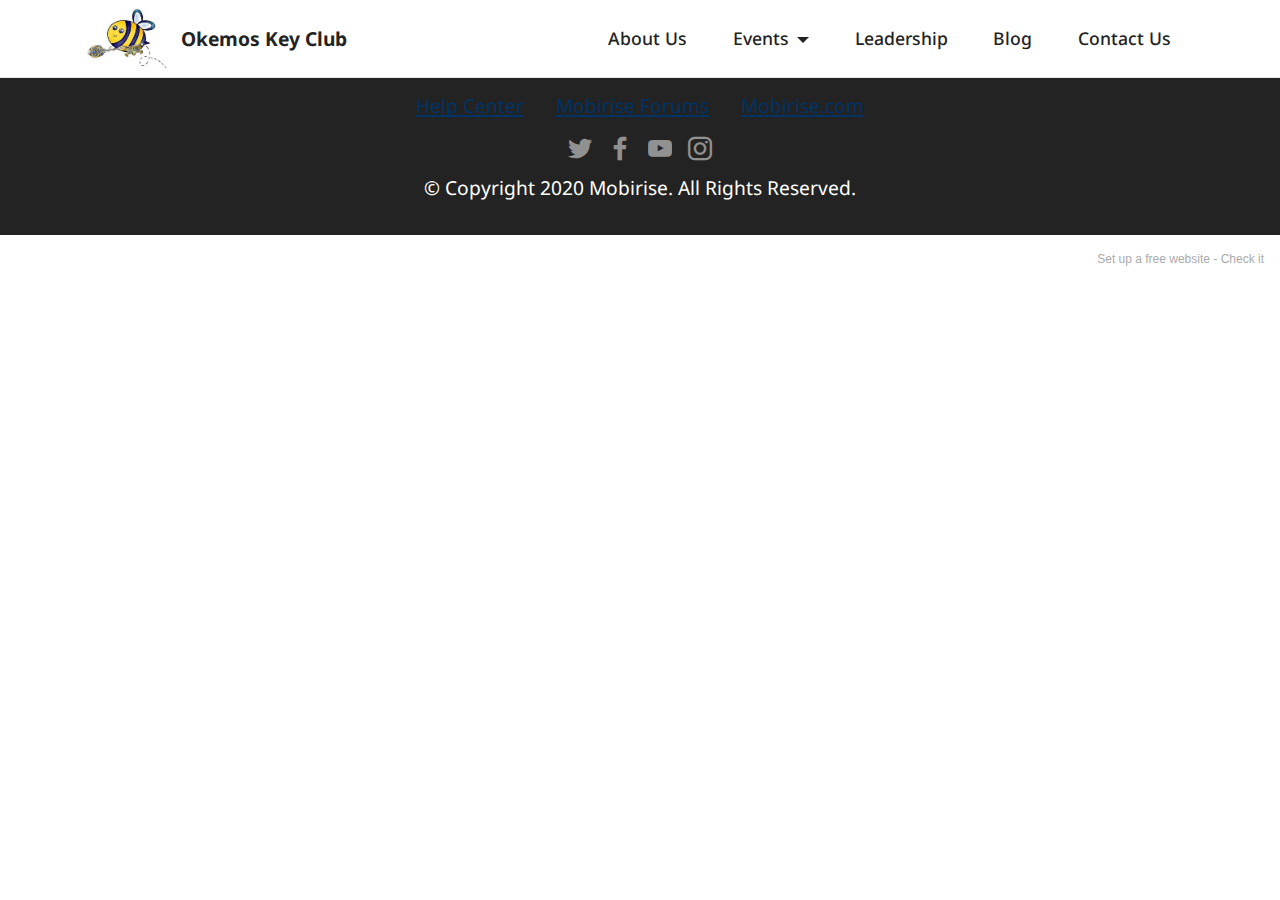
<file: Key Club Website/page4.html>
<!DOCTYPE html>
<html  >
<head>
  <!-- Site made with Mobirise Website Builder v5.2.0, https://mobirise.com -->
  <meta charset="UTF-8">
  <meta http-equiv="X-UA-Compatible" content="IE=edge">
  <meta name="generator" content="Mobirise v5.2.0, mobirise.com">
  <meta name="viewport" content="width=device-width, initial-scale=1, minimum-scale=1">
  <link rel="shortcut icon" href="assets/images/humphrey-350x266.jpeg" type="image/x-icon">
  <meta name="description" content="">
  
  
  <title>Blog</title>
  <link rel="stylesheet" href="assets/tether/tether.min.css">
  <link rel="stylesheet" href="assets/bootstrap/css/bootstrap.min.css">
  <link rel="stylesheet" href="assets/bootstrap/css/bootstrap-grid.min.css">
  <link rel="stylesheet" href="assets/bootstrap/css/bootstrap-reboot.min.css">
  <link rel="stylesheet" href="assets/dropdown/css/style.css">
  <link rel="stylesheet" href="assets/animatecss/animate.css">
  <link rel="stylesheet" href="assets/socicon/css/styles.css">
  <link rel="stylesheet" href="assets/theme/css/style.css">
  <link rel="preload" as="style" href="assets/mobirise/css/mbr-additional.css"><link rel="stylesheet" href="assets/mobirise/css/mbr-additional.css" type="text/css">
  
  
  
  
</head>
<body>
  
  <section class="menu cid-s48OLK6784" once="menu" id="menu1-q">
    
    <nav class="navbar navbar-dropdown navbar-fixed-top navbar-expand-lg">
        <div class="container">
            <div class="navbar-brand">
                <span class="navbar-logo">
                    <a href="index.html">
                        <img src="assets/images/humphrey-350x266.jpeg" alt="Mobirise" style="height: 3.8rem;">
                    </a>
                </span>
                <span class="navbar-caption-wrap"><a class="navbar-caption text-black display-7" href="https://mobiri.se">Okemos Key Club</a></span>
            </div>
            <button class="navbar-toggler" type="button" data-toggle="collapse" data-target="#navbarSupportedContent" aria-controls="navbarNavAltMarkup" aria-expanded="false" aria-label="Toggle navigation">
                <div class="hamburger">
                    <span></span>
                    <span></span>
                    <span></span>
                    <span></span>
                </div>
            </button>
            <div class="collapse navbar-collapse" id="navbarSupportedContent">
                <ul class="navbar-nav nav-dropdown nav-right" data-app-modern-menu="true"><li class="nav-item"><a class="nav-link link text-black text-primary display-4" href="page1.html">About Us</a></li><li class="nav-item dropdown"><a class="nav-link link text-black text-primary dropdown-toggle display-4" href="#" aria-expanded="false" data-toggle="dropdown-submenu">Events</a><div class="dropdown-menu"><a class="text-black text-primary dropdown-item display-4" href="#" aria-expanded="false">Calendar<br></a></div></li>
                    <li class="nav-item"><a class="nav-link link text-black text-primary display-4" href="page2.html">Leadership</a></li><li class="nav-item"><a class="nav-link link text-black text-primary display-4" href="page4.html">Blog</a></li><li class="nav-item"><a class="nav-link link text-black text-primary display-4" href="page5.html">Contact Us</a></li></ul>
                
                
            </div>
        </div>
    </nav>

</section>

<section class="footer3 cid-s48P1Icc8J" once="footers" id="footer3-r">

    

    

    <div class="container">
        <div class="media-container-row align-center mbr-white">
            <div class="row row-links">
                <ul class="foot-menu">
                    
                    
                    
                    
                    
                <li class="foot-menu-item mbr-fonts-style display-7"><a href="https://mobirise.com/help/" class="text-success">Help Center</a></li><li class="foot-menu-item mbr-fonts-style display-7"><a href="http://forums.mobirise.com/" class="text-success">Mobirise Forums</a></li><li class="foot-menu-item mbr-fonts-style display-7"><a href="https://mobirise.com/" class="text-success">Mobirise.com</a></li></ul>
            </div>
            <div class="row social-row">
                <div class="social-list align-right pb-2">
                    
                    
                    
                    
                    
                    
                <div class="soc-item">
                        <a href="https://twitter.com/mobirise" target="_blank">
                            <span class="socicon-twitter socicon mbr-iconfont mbr-iconfont-social"></span>
                        </a>
                    </div><div class="soc-item">
                        <a href="https://www.facebook.com/pages/Mobirise/1616226671953247" target="_blank">
                            <span class="socicon-facebook socicon mbr-iconfont mbr-iconfont-social"></span>
                        </a>
                    </div><div class="soc-item">
                        <a href="https://www.youtube.com/c/mobirise" target="_blank">
                            <span class="socicon-youtube socicon mbr-iconfont mbr-iconfont-social"></span>
                        </a>
                    </div><div class="soc-item">
                        <a href="https://instagram.com/mobirise" target="_blank">
                            <span class="mbr-iconfont mbr-iconfont-social socicon-instagram socicon"></span>
                        </a>
                    </div></div>
            </div>
            <div class="row row-copirayt">
                <p class="mbr-text mb-0 mbr-fonts-style mbr-white align-center display-7">
                    © Copyright 2020 Mobirise. All Rights Reserved.
                </p>
            </div>
        </div>
    </div>
</section><section style="background-color: #fff; font-family: -apple-system, BlinkMacSystemFont, 'Segoe UI', 'Roboto', 'Helvetica Neue', Arial, sans-serif; color:#aaa; font-size:12px; padding: 0; align-items: center; display: flex;"><a href="https://mobirise.site/f" style="flex: 1 1; height: 3rem; padding-left: 1rem;"></a><p style="flex: 0 0 auto; margin:0; padding-right:1rem;">Set up a free website - <a href="https://mobirise.site/w" style="color:#aaa;">Check it</a></p></section><script src="assets/web/assets/jquery/jquery.min.js"></script>  <script src="assets/popper/popper.min.js"></script>  <script src="assets/tether/tether.min.js"></script>  <script src="assets/bootstrap/js/bootstrap.min.js"></script>  <script src="assets/smoothscroll/smooth-scroll.js"></script>  <script src="assets/dropdown/js/nav-dropdown.js"></script>  <script src="assets/dropdown/js/navbar-dropdown.js"></script>  <script src="assets/touchswipe/jquery.touch-swipe.min.js"></script>  <script src="assets/viewportchecker/jquery.viewportchecker.js"></script>  <script src="assets/theme/js/script.js"></script>  
  
  
 <div id="scrollToTop" class="scrollToTop mbr-arrow-up"><a style="text-align: center;"><i class="mbr-arrow-up-icon mbr-arrow-up-icon-cm cm-icon cm-icon-smallarrow-up"></i></a></div>
    <input name="animation" type="hidden">
  </body>
</html>
</file>
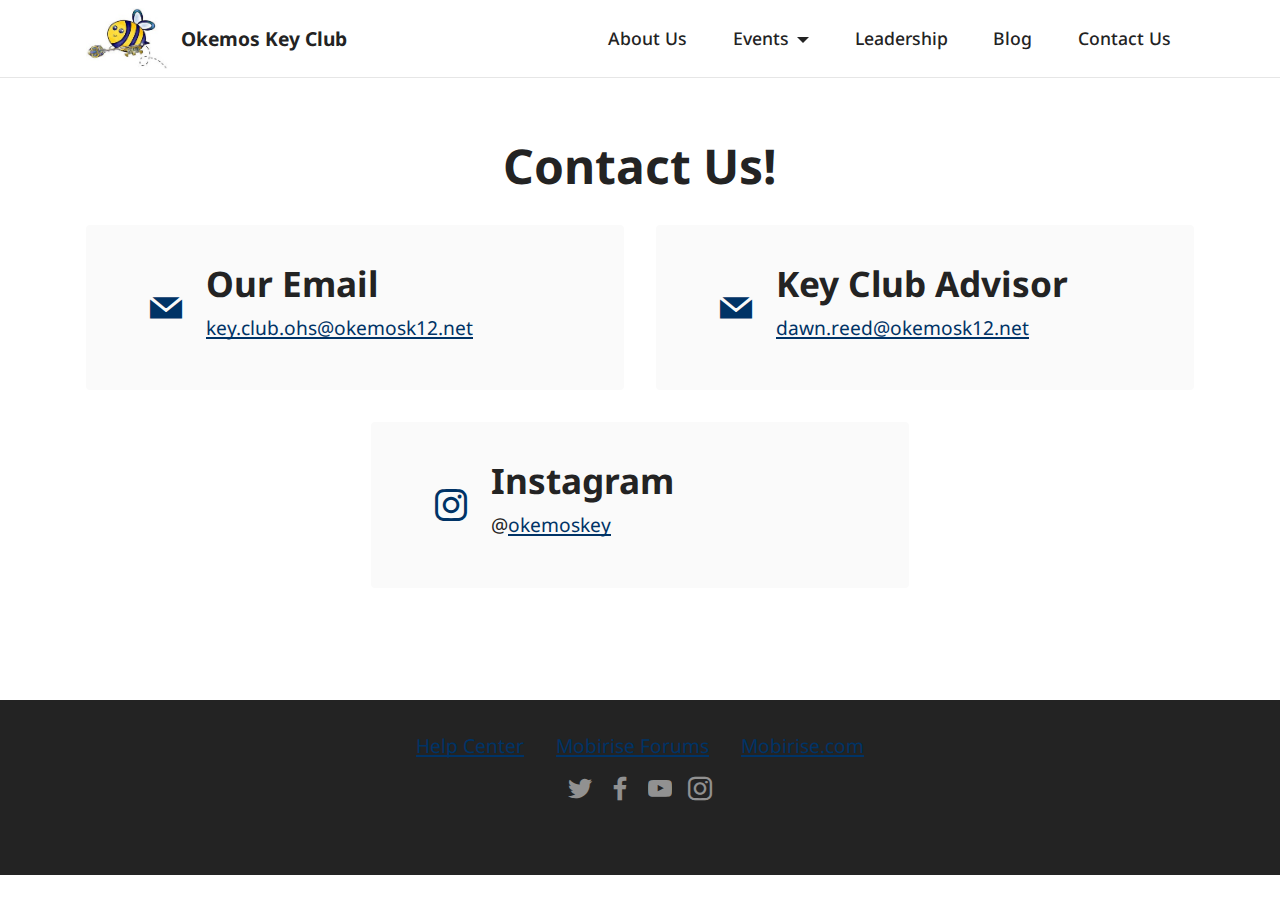
<file: Key Club Website/page5.html>
<!DOCTYPE html>
<html  >
<head>
  <!-- Site made with Mobirise Website Builder v5.2.0, https://mobirise.com -->
  <meta charset="UTF-8">
  <meta http-equiv="X-UA-Compatible" content="IE=edge">
  <meta name="generator" content="Mobirise v5.2.0, mobirise.com">
  <meta name="viewport" content="width=device-width, initial-scale=1, minimum-scale=1">
  <link rel="shortcut icon" href="assets/images/humphrey-350x266.jpeg" type="image/x-icon">
  <meta name="description" content="">
  
  
  <title>Contact Us</title>
  <link rel="stylesheet" href="assets/web/assets/mobirise-icons2/mobirise2.css">
  <link rel="stylesheet" href="assets/tether/tether.min.css">
  <link rel="stylesheet" href="assets/bootstrap/css/bootstrap.min.css">
  <link rel="stylesheet" href="assets/bootstrap/css/bootstrap-grid.min.css">
  <link rel="stylesheet" href="assets/bootstrap/css/bootstrap-reboot.min.css">
  <link rel="stylesheet" href="assets/dropdown/css/style.css">
  <link rel="stylesheet" href="assets/animatecss/animate.css">
  <link rel="stylesheet" href="assets/socicon/css/styles.css">
  <link rel="stylesheet" href="assets/theme/css/style.css">
  <link rel="preload" as="style" href="assets/mobirise/css/mbr-additional.css"><link rel="stylesheet" href="assets/mobirise/css/mbr-additional.css" type="text/css">
  
  
  
  
</head>
<body>
  
  <section class="menu cid-s48OLK6784" once="menu" id="menu1-s">
    
    <nav class="navbar navbar-dropdown navbar-fixed-top navbar-expand-lg">
        <div class="container">
            <div class="navbar-brand">
                <span class="navbar-logo">
                    <a href="index.html">
                        <img src="assets/images/humphrey-350x266.jpeg" alt="Mobirise" style="height: 3.8rem;">
                    </a>
                </span>
                <span class="navbar-caption-wrap"><a class="navbar-caption text-black display-7" href="https://mobiri.se">Okemos Key Club</a></span>
            </div>
            <button class="navbar-toggler" type="button" data-toggle="collapse" data-target="#navbarSupportedContent" aria-controls="navbarNavAltMarkup" aria-expanded="false" aria-label="Toggle navigation">
                <div class="hamburger">
                    <span></span>
                    <span></span>
                    <span></span>
                    <span></span>
                </div>
            </button>
            <div class="collapse navbar-collapse" id="navbarSupportedContent">
                <ul class="navbar-nav nav-dropdown nav-right" data-app-modern-menu="true"><li class="nav-item"><a class="nav-link link text-black text-primary display-4" href="page1.html">About Us</a></li><li class="nav-item dropdown"><a class="nav-link link text-black text-primary dropdown-toggle display-4" href="#" aria-expanded="false" data-toggle="dropdown-submenu">Events</a><div class="dropdown-menu"><a class="text-black text-primary dropdown-item display-4" href="#" aria-expanded="false">Calendar<br></a></div></li>
                    <li class="nav-item"><a class="nav-link link text-black text-primary display-4" href="page2.html">Leadership</a></li><li class="nav-item"><a class="nav-link link text-black text-primary display-4" href="page4.html">Blog</a></li><li class="nav-item"><a class="nav-link link text-black text-primary display-4" href="page5.html">Contact Us</a></li></ul>
                
                
            </div>
        </div>
    </nav>

</section>

<section class="contacts2 cid-slz4HCALk8" id="contacts2-u">
    <!---->
    
    
    <div class="container">
        <div class="mbr-section-head">
            <h3 class="mbr-section-title mbr-fonts-style align-center mb-0 display-2">
                <strong>Contact Us!</strong></h3>
            
        </div>
        <div class="row justify-content-center mt-4">
            <div class="card col-12 col-md-6">
                <div class="card-wrapper">
                    <div class="image-wrapper">
                        <span class="mbr-iconfont socicon-mail socicon" style="color: rgb(0, 51, 102); fill: rgb(0, 51, 102);"></span>
                    </div>
                    <div class="text-wrapper">
                        <h6 class="card-title mbr-fonts-style mb-1 display-5"><strong>Our Email</strong></h6>
                        <p class="mbr-text mbr-fonts-style display-7"><a href="mailto:key.club.ohs@okemosk12.net" class="text-success">key.club.ohs@okemosk12.net</a></p>
                    </div>
                </div>
            </div>
            <div class="card col-12 col-md-6">
                <div class="card-wrapper">
                    <div class="image-wrapper">
                        <span class="mbr-iconfont socicon-mail socicon" style="color: rgb(0, 51, 102); fill: rgb(0, 51, 102);"></span>
                    </div>
                    <div class="text-wrapper">
                        <h6 class="card-title mbr-fonts-style mb-1 display-5">
                            <strong>Key Club Advisor</strong></h6>
                        <p class="mbr-text mbr-fonts-style display-7"><a href="mailto:dawn.reed@okemosk12.net" class="text-success">dawn.reed@okemosk12.net</a></p>
                    </div>
                </div>
            </div>
            <div class="card col-12 col-md-6">
                <div class="card-wrapper">
                    <div class="image-wrapper">
                        <span class="mbr-iconfont socicon-instagram socicon" style="color: rgb(0, 51, 102); fill: rgb(0, 51, 102);"></span>
                    </div>
                    <div class="text-wrapper">
                        <h6 class="card-title mbr-fonts-style mb-1 display-5">
                            <strong>Instagram</strong></h6>
                        <p class="mbr-text mbr-fonts-style display-7">
                            @<a href="https://www.instagram.com/okemoskey/" class="text-success" target="_blank">okemoskey</a></p>
                    </div>
                </div>
            </div>
            
        </div>
    </div>
</section>

<section class="footer3 cid-s48P1Icc8J" once="footers" id="footer3-t">

    

    

    <div class="container">
        <div class="media-container-row align-center mbr-white">
            <div class="row row-links">
                <ul class="foot-menu">
                    
                    
                    
                    
                    
                <li class="foot-menu-item mbr-fonts-style display-7"><a href="https://mobirise.com/help/" class="text-success">Help Center</a></li><li class="foot-menu-item mbr-fonts-style display-7"><a href="http://forums.mobirise.com/" class="text-success">Mobirise Forums</a></li><li class="foot-menu-item mbr-fonts-style display-7"><a href="https://mobirise.com/" class="text-success">Mobirise.com</a></li></ul>
            </div>
            <div class="row social-row">
                <div class="social-list align-right pb-2">
                    
                    
                    
                    
                    
                    
                <div class="soc-item">
                        <a href="https://twitter.com/mobirise" target="_blank">
                            <span class="socicon-twitter socicon mbr-iconfont mbr-iconfont-social"></span>
                        </a>
                    </div><div class="soc-item">
                        <a href="https://www.facebook.com/pages/Mobirise/1616226671953247" target="_blank">
                            <span class="socicon-facebook socicon mbr-iconfont mbr-iconfont-social"></span>
                        </a>
                    </div><div class="soc-item">
                        <a href="https://www.youtube.com/c/mobirise" target="_blank">
                            <span class="socicon-youtube socicon mbr-iconfont mbr-iconfont-social"></span>
                        </a>
                    </div><div class="soc-item">
                        <a href="https://instagram.com/mobirise" target="_blank">
                            <span class="mbr-iconfont mbr-iconfont-social socicon-instagram socicon"></span>
                        </a>
                    </div></div>
            </div>
            <div class="row row-copirayt">
                <p class="mbr-text mb-0 mbr-fonts-style mbr-white align-center display-7">
                    © Copyright 2020 Mobirise. All Rights Reserved.
                </p>
            </div>
        </div>
    </div>
</section><section style="background-color: #fff; font-family: -apple-system, BlinkMacSystemFont, 'Segoe UI', 'Roboto', 'Helvetica Neue', Arial, sans-serif; color:#aaa; font-size:12px; padding: 0; align-items: center; display: flex;"><a href="https://mobirise.site/c" style="flex: 1 1; height: 3rem; padding-left: 1rem;"></a><p style="flex: 0 0 auto; margin:0; padding-right:1rem;"><a href="https://mobirise.site/r" style="color:#aaa;">The site</a> was designed with Mobirise template</p></section><script src="assets/web/assets/jquery/jquery.min.js"></script>  <script src="assets/popper/popper.min.js"></script>  <script src="assets/tether/tether.min.js"></script>  <script src="assets/bootstrap/js/bootstrap.min.js"></script>  <script src="assets/smoothscroll/smooth-scroll.js"></script>  <script src="assets/dropdown/js/nav-dropdown.js"></script>  <script src="assets/dropdown/js/navbar-dropdown.js"></script>  <script src="assets/touchswipe/jquery.touch-swipe.min.js"></script>  <script src="assets/viewportchecker/jquery.viewportchecker.js"></script>  <script src="assets/theme/js/script.js"></script>  
  
  
 <div id="scrollToTop" class="scrollToTop mbr-arrow-up"><a style="text-align: center;"><i class="mbr-arrow-up-icon mbr-arrow-up-icon-cm cm-icon cm-icon-smallarrow-up"></i></a></div>
    <input name="animation" type="hidden">
  </body>
</html>
</file>
<file: Key Club Website/assets/dropdown/css/style.css>
.navbar-dropdown {
  left: 0;
  padding: 0;
  position: absolute;
  right: 0;
  top: 0;
  transition: all 0.45s ease;
  z-index: 1030;
  background: #282828; }
  .navbar-dropdown .navbar-logo {
    margin-right: 0.8rem;
    transition: margin 0.3s ease-in-out;
    vertical-align: middle; }
    .navbar-dropdown .navbar-logo img {
      height: 3.125rem;
      transition: all 0.3s ease-in-out; }
    .navbar-dropdown .navbar-logo.mbr-iconfont {
      font-size: 3.125rem;
      line-height: 3.125rem; }
  .navbar-dropdown .navbar-caption {
    font-weight: 700;
    white-space: normal;
    vertical-align: -4px;
    line-height: 3.125rem !important; }
    .navbar-dropdown .navbar-caption, .navbar-dropdown .navbar-caption:hover {
      color: inherit;
      text-decoration: none; }
  .navbar-dropdown .mbr-iconfont + .navbar-caption {
    vertical-align: -1px; }
  .navbar-dropdown.navbar-fixed-top {
    position: fixed; }
  .navbar-dropdown .navbar-brand span {
    vertical-align: -4px; }
  .navbar-dropdown.bg-color.transparent {
    background: none; }
  .navbar-dropdown.navbar-short .navbar-brand {
    padding: 0.625rem 0; }
    .navbar-dropdown.navbar-short .navbar-brand span {
      vertical-align: -1px; }
  .navbar-dropdown.navbar-short .navbar-caption {
    line-height: 2.375rem !important;
    vertical-align: -2px; }
  .navbar-dropdown.navbar-short .navbar-logo {
    margin-right: 0.5rem; }
    .navbar-dropdown.navbar-short .navbar-logo img {
      height: 2.375rem; }
    .navbar-dropdown.navbar-short .navbar-logo.mbr-iconfont {
      font-size: 2.375rem;
      line-height: 2.375rem; }
  .navbar-dropdown.navbar-short .mbr-table-cell {
    height: 3.625rem; }
  .navbar-dropdown .navbar-close {
    left: 0.6875rem;
    position: fixed;
    top: 0.75rem;
    z-index: 1000; }
  .navbar-dropdown .hamburger-icon {
    content: "";
    display: inline-block;
    vertical-align: middle;
    width: 16px;
    -webkit-box-shadow: 0 -6px 0 1px #282828,0 0 0 1px #282828,0 6px 0 1px #282828;
    -moz-box-shadow: 0 -6px 0 1px #282828,0 0 0 1px #282828,0 6px 0 1px #282828;
    box-shadow: 0 -6px 0 1px #282828,0 0 0 1px #282828,0 6px 0 1px #282828; }

.dropdown-menu .dropdown-toggle[data-toggle="dropdown-submenu"]::after {
  border-bottom: 0.35em solid transparent;
  border-left: 0.35em solid;
  border-right: 0;
  border-top: 0.35em solid transparent;
  margin-left: 0.3rem; }

.dropdown-menu .dropdown-item:focus {
  outline: 0; }

.nav-dropdown {
  font-size: 0.75rem;
  font-weight: 500;
  height: auto !important; }
  .nav-dropdown .nav-btn {
    padding-left: 1rem; }
  .nav-dropdown .link {
    margin: .667em 1.667em;
    font-weight: 500;
    padding: 0;
    transition: color .2s ease-in-out; }
    .nav-dropdown .link.dropdown-toggle {
      margin-right: 2.583em; }
      .nav-dropdown .link.dropdown-toggle::after {
        margin-left: .25rem;
        border-top: 0.35em solid;
        border-right: 0.35em solid transparent;
        border-left: 0.35em solid transparent;
        border-bottom: 0; }
      .nav-dropdown .link.dropdown-toggle[aria-expanded="true"] {
        margin: 0;
        padding: 0.667em 3.263em  0.667em 1.667em; }
  .nav-dropdown .link::after,
  .nav-dropdown .dropdown-item::after {
    color: inherit; }
  .nav-dropdown .btn {
    font-size: 0.75rem;
    font-weight: 700;
    letter-spacing: 0;
    margin-bottom: 0;
    padding-left: 1.25rem;
    padding-right: 1.25rem; }
  .nav-dropdown .dropdown-menu {
    border-radius: 0;
    border: 0;
    left: 0;
    margin: 0;
    padding-bottom: 1.25rem;
    padding-top: 1.25rem;
    position: relative; }
  .nav-dropdown .dropdown-submenu {
    margin-left: 0.125rem;
    top: 0; }
  .nav-dropdown .dropdown-item {
    font-weight: 500;
    line-height: 2;
    padding: 0.3846em 4.615em 0.3846em 1.5385em;
    position: relative;
    transition: color .2s ease-in-out, background-color .2s ease-in-out; }
    .nav-dropdown .dropdown-item::after {
      margin-top: -0.3077em;
      position: absolute;
      right: 1.1538em;
      top: 50%; }
    .nav-dropdown .dropdown-item:focus, .nav-dropdown .dropdown-item:hover {
      background: none; }

@media (max-width: 767px) {
  .nav-dropdown.navbar-toggleable-sm {
    bottom: 0;
    display: none;
    left: 0;
    overflow-x: hidden;
    position: fixed;
    top: 0;
    transform: translateX(-100%);
    -ms-transform: translateX(-100%);
    -webkit-transform: translateX(-100%);
    width: 18.75rem;
    z-index: 999; } }
.nav-dropdown.navbar-toggleable-xl {
  bottom: 0;
  display: none;
  left: 0;
  overflow-x: hidden;
  position: fixed;
  top: 0;
  transform: translateX(-100%);
  -ms-transform: translateX(-100%);
  -webkit-transform: translateX(-100%);
  width: 18.75rem;
  z-index: 999; }

.nav-dropdown-sm {
  display: block !important;
  overflow-x: hidden;
  overflow: auto;
  padding-top: 3.875rem; }
  .nav-dropdown-sm::after {
    content: "";
    display: block;
    height: 3rem;
    width: 100%; }
  .nav-dropdown-sm.collapse.in ~ .navbar-close {
    display: block !important; }
  .nav-dropdown-sm.collapsing, .nav-dropdown-sm.collapse.in {
    transform: translateX(0);
    -ms-transform: translateX(0);
    -webkit-transform: translateX(0);
    transition: all 0.25s ease-out;
    -webkit-transition: all 0.25s ease-out;
    background: #282828; }
  .nav-dropdown-sm.collapsing[aria-expanded="false"] {
    transform: translateX(-100%);
    -ms-transform: translateX(-100%);
    -webkit-transform: translateX(-100%); }
  .nav-dropdown-sm .nav-item {
    display: block;
    margin-left: 0 !important;
    padding-left: 0; }
  .nav-dropdown-sm .link,
  .nav-dropdown-sm .dropdown-item {
    border-top: 1px dotted rgba(255, 255, 255, 0.1);
    font-size: 0.8125rem;
    line-height: 1.6;
    margin: 0 !important;
    padding: 0.875rem 2.4rem 0.875rem 1.5625rem !important;
    position: relative;
    white-space: normal; }
    .nav-dropdown-sm .link:focus, .nav-dropdown-sm .link:hover,
    .nav-dropdown-sm .dropdown-item:focus,
    .nav-dropdown-sm .dropdown-item:hover {
      background: rgba(0, 0, 0, 0.2) !important;
      color: #c0a375; }
  .nav-dropdown-sm .nav-btn {
    position: relative;
    padding: 1.5625rem 1.5625rem 0 1.5625rem; }
    .nav-dropdown-sm .nav-btn::before {
      border-top: 1px dotted rgba(255, 255, 255, 0.1);
      content: "";
      left: 0;
      position: absolute;
      top: 0;
      width: 100%; }
    .nav-dropdown-sm .nav-btn + .nav-btn {
      padding-top: 0.625rem; }
      .nav-dropdown-sm .nav-btn + .nav-btn::before {
        display: none; }
  .nav-dropdown-sm .btn {
    padding: 0.625rem 0; }
  .nav-dropdown-sm .dropdown-toggle[data-toggle="dropdown-submenu"]::after {
    margin-left: .25rem;
    border-top: 0.35em solid;
    border-right: 0.35em solid transparent;
    border-left: 0.35em solid transparent;
    border-bottom: 0; }
  .nav-dropdown-sm .dropdown-toggle[data-toggle="dropdown-submenu"][aria-expanded="true"]::after {
    border-top: 0;
    border-right: 0.35em solid transparent;
    border-left: 0.35em solid transparent;
    border-bottom: 0.35em solid; }
  .nav-dropdown-sm .dropdown-menu {
    margin: 0;
    padding: 0;
    position: relative;
    top: 0;
    left: 0;
    width: 100%;
    border: 0;
    float: none;
    border-radius: 0;
    background: none; }
  .nav-dropdown-sm .dropdown-submenu {
    left: 100%;
    margin-left: 0.125rem;
    margin-top: -1.25rem;
    top: 0; }

.navbar-toggleable-sm .nav-dropdown .dropdown-menu {
  position: absolute; }

.navbar-toggleable-sm .nav-dropdown .dropdown-submenu {
  left: 100%;
  margin-left: 0.125rem;
  margin-top: -1.25rem;
  top: 0; }

.navbar-toggleable-sm.opened .nav-dropdown .dropdown-menu {
  position: relative; }

.navbar-toggleable-sm.opened .nav-dropdown .dropdown-submenu {
  left: 0;
  margin-left: 00rem;
  margin-top: 0rem;
  top: 0; }

.is-builder .nav-dropdown.collapsing {
  transition: none !important; }

/*# sourceMappingURL=style.css.map */
</file>
<file: Key Club Website/assets/socicon/css/styles.css>
@charset "UTF-8";

@font-face {
  font-family: 'Socicon';
  src:  url('../fonts/socicon.eot');
  src:  url('../fonts/socicon.eot?#iefix') format('embedded-opentype'),
    url('../fonts/socicon.woff2') format('woff2'),
    url('../fonts/socicon.ttf') format('truetype'),
    url('../fonts/socicon.woff') format('woff'),
    url('../fonts/socicon.svg#socicon') format('svg');
  font-weight: normal;
  font-style: normal;
}

[data-icon]:before {
  font-family: "socicon" !important;
  content: attr(data-icon);
  font-style: normal !important;
  font-weight: normal !important;
  font-variant: normal !important;
  text-transform: none !important;
  speak: none;
  line-height: 1;
  -webkit-font-smoothing: antialiased;
  -moz-osx-font-smoothing: grayscale;
}

[class^="socicon-"], [class*=" socicon-"] {
  /* use !important to prevent issues with browser extensions that change fonts */
  font-family: 'Socicon' !important;
  speak: none;
  font-style: normal;
  font-weight: normal;
  font-variant: normal;
  text-transform: none;
  line-height: 1;

  /* Better Font Rendering =========== */
  -webkit-font-smoothing: antialiased;
  -moz-osx-font-smoothing: grayscale;
}

.socicon-eitaa:before {
  content: "\e97c";
}
.socicon-soroush:before {
  content: "\e97d";
}
.socicon-bale:before {
  content: "\e97e";
}
.socicon-zazzle:before {
  content: "\e97b";
}
.socicon-society6:before {
  content: "\e97a";
}
.socicon-redbubble:before {
  content: "\e979";
}
.socicon-avvo:before {
  content: "\e978";
}
.socicon-stitcher:before {
  content: "\e977";
}
.socicon-googlehangouts:before {
  content: "\e974";
}
.socicon-dlive:before {
  content: "\e975";
}
.socicon-vsco:before {
  content: "\e976";
}
.socicon-flipboard:before {
  content: "\e973";
}
.socicon-ubuntu:before {
  content: "\e958";
}
.socicon-artstation:before {
  content: "\e959";
}
.socicon-invision:before {
  content: "\e95a";
}
.socicon-torial:before {
  content: "\e95b";
}
.socicon-collectorz:before {
  content: "\e95c";
}
.socicon-seenthis:before {
  content: "\e95d";
}
.socicon-googleplaymusic:before {
  content: "\e95e";
}
.socicon-debian:before {
  content: "\e95f";
}
.socicon-filmfreeway:before {
  content: "\e960";
}
.socicon-gnome:before {
  content: "\e961";
}
.socicon-itchio:before {
  content: "\e962";
}
.socicon-jamendo:before {
  content: "\e963";
}
.socicon-mix:before {
  content: "\e964";
}
.socicon-sharepoint:before {
  content: "\e965";
}
.socicon-tinder:before {
  content: "\e966";
}
.socicon-windguru:before {
  content: "\e967";
}
.socicon-cdbaby:before {
  content: "\e968";
}
.socicon-elementaryos:before {
  content: "\e969";
}
.socicon-stage32:before {
  content: "\e96a";
}
.socicon-tiktok:before {
  content: "\e96b";
}
.socicon-gitter:before {
  content: "\e96c";
}
.socicon-letterboxd:before {
  content: "\e96d";
}
.socicon-threema:before {
  content: "\e96e";
}
.socicon-splice:before {
  content: "\e96f";
}
.socicon-metapop:before {
  content: "\e970";
}
.socicon-naver:before {
  content: "\e971";
}
.socicon-remote:before {
  content: "\e972";
}
.socicon-internet:before {
  content: "\e957";
}
.socicon-moddb:before {
  content: "\e94b";
}
.socicon-indiedb:before {
  content: "\e94c";
}
.socicon-traxsource:before {
  content: "\e94d";
}
.socicon-gamefor:before {
  content: "\e94e";
}
.socicon-pixiv:before {
  content: "\e94f";
}
.socicon-myanimelist:before {
  content: "\e950";
}
.socicon-blackberry:before {
  content: "\e951";
}
.socicon-wickr:before {
  content: "\e952";
}
.socicon-spip:before {
  content: "\e953";
}
.socicon-napster:before {
  content: "\e954";
}
.socicon-beatport:before {
  content: "\e955";
}
.socicon-hackerone:before {
  content: "\e956";
}
.socicon-hackernews:before {
  content: "\e946";
}
.socicon-smashwords:before {
  content: "\e947";
}
.socicon-kobo:before {
  content: "\e948";
}
.socicon-bookbub:before {
  content: "\e949";
}
.socicon-mailru:before {
  content: "\e94a";
}
.socicon-gitlab:before {
  content: "\e945";
}
.socicon-instructables:before {
  content: "\e944";
}
.socicon-portfolio:before {
  content: "\e943";
}
.socicon-codered:before {
  content: "\e940";
}
.socicon-origin:before {
  content: "\e941";
}
.socicon-nextdoor:before {
  content: "\e942";
}
.socicon-udemy:before {
  content: "\e93f";
}
.socicon-livemaster:before {
  content: "\e93e";
}
.socicon-crunchbase:before {
  content: "\e93b";
}
.socicon-homefy:before {
  content: "\e93c";
}
.socicon-calendly:before {
  content: "\e93d";
}
.socicon-realtor:before {
  content: "\e90f";
}
.socicon-tidal:before {
  content: "\e910";
}
.socicon-qobuz:before {
  content: "\e911";
}
.socicon-natgeo:before {
  content: "\e912";
}
.socicon-mastodon:before {
  content: "\e913";
}
.socicon-unsplash:before {
  content: "\e914";
}
.socicon-homeadvisor:before {
  content: "\e915";
}
.socicon-angieslist:before {
  content: "\e916";
}
.socicon-codepen:before {
  content: "\e917";
}
.socicon-slack:before {
  content: "\e918";
}
.socicon-openaigym:before {
  content: "\e919";
}
.socicon-logmein:before {
  content: "\e91a";
}
.socicon-fiverr:before {
  content: "\e91b";
}
.socicon-gotomeeting:before {
  content: "\e91c";
}
.socicon-aliexpress:before {
  content: "\e91d";
}
.socicon-guru:before {
  content: "\e91e";
}
.socicon-appstore:before {
  content: "\e91f";
}
.socicon-homes:before {
  content: "\e920";
}
.socicon-zoom:before {
  content: "\e921";
}
.socicon-alibaba:before {
  content: "\e922";
}
.socicon-craigslist:before {
  content: "\e923";
}
.socicon-wix:before {
  content: "\e924";
}
.socicon-redfin:before {
  content: "\e925";
}
.socicon-googlecalendar:before {
  content: "\e926";
}
.socicon-shopify:before {
  content: "\e927";
}
.socicon-freelancer:before {
  content: "\e928";
}
.socicon-seedrs:before {
  content: "\e929";
}
.socicon-bing:before {
  content: "\e92a";
}
.socicon-doodle:before {
  content: "\e92b";
}
.socicon-bonanza:before {
  content: "\e92c";
}
.socicon-squarespace:before {
  content: "\e92d";
}
.socicon-toptal:before {
  content: "\e92e";
}
.socicon-gust:before {
  content: "\e92f";
}
.socicon-ask:before {
  content: "\e930";
}
.socicon-trulia:before {
  content: "\e931";
}
.socicon-loomly:before {
  content: "\e932";
}
.socicon-ghost:before {
  content: "\e933";
}
.socicon-upwork:before {
  content: "\e934";
}
.socicon-fundable:before {
  content: "\e935";
}
.socicon-booking:before {
  content: "\e936";
}
.socicon-googlemaps:before {
  content: "\e937";
}
.socicon-zillow:before {
  content: "\e938";
}
.socicon-niconico:before {
  content: "\e939";
}
.socicon-toneden:before {
  content: "\e93a";
}
.socicon-augment:before {
  content: "\e908";
}
.socicon-bitbucket:before {
  content: "\e909";
}
.socicon-fyuse:before {
  content: "\e90a";
}
.socicon-yt-gaming:before {
  content: "\e90b";
}
.socicon-sketchfab:before {
  content: "\e90c";
}
.socicon-mobcrush:before {
  content: "\e90d";
}
.socicon-microsoft:before {
  content: "\e90e";
}
.socicon-pandora:before {
  content: "\e907";
}
.socicon-messenger:before {
  content: "\e906";
}
.socicon-gamewisp:before {
  content: "\e905";
}
.socicon-bloglovin:before {
  content: "\e904";
}
.socicon-tunein:before {
  content: "\e903";
}
.socicon-gamejolt:before {
  content: "\e901";
}
.socicon-trello:before {
  content: "\e902";
}
.socicon-spreadshirt:before {
  content: "\e900";
}
.socicon-500px:before {
  content: "\e000";
}
.socicon-8tracks:before {
  content: "\e001";
}
.socicon-airbnb:before {
  content: "\e002";
}
.socicon-alliance:before {
  content: "\e003";
}
.socicon-amazon:before {
  content: "\e004";
}
.socicon-amplement:before {
  content: "\e005";
}
.socicon-android:before {
  content: "\e006";
}
.socicon-angellist:before {
  content: "\e007";
}
.socicon-apple:before {
  content: "\e008";
}
.socicon-appnet:before {
  content: "\e009";
}
.socicon-baidu:before {
  content: "\e00a";
}
.socicon-bandcamp:before {
  content: "\e00b";
}
.socicon-battlenet:before {
  content: "\e00c";
}
.socicon-mixer:before {
  content: "\e00d";
}
.socicon-bebee:before {
  content: "\e00e";
}
.socicon-bebo:before {
  content: "\e00f";
}
.socicon-behance:before {
  content: "\e010";
}
.socicon-blizzard:before {
  content: "\e011";
}
.socicon-blogger:before {
  content: "\e012";
}
.socicon-buffer:before {
  content: "\e013";
}
.socicon-chrome:before {
  content: "\e014";
}
.socicon-coderwall:before {
  content: "\e015";
}
.socicon-curse:before {
  content: "\e016";
}
.socicon-dailymotion:before {
  content: "\e017";
}
.socicon-deezer:before {
  content: "\e018";
}
.socicon-delicious:before {
  content: "\e019";
}
.socicon-deviantart:before {
  content: "\e01a";
}
.socicon-diablo:before {
  content: "\e01b";
}
.socicon-digg:before {
  content: "\e01c";
}
.socicon-discord:before {
  content: "\e01d";
}
.socicon-disqus:before {
  content: "\e01e";
}
.socicon-douban:before {
  content: "\e01f";
}
.socicon-draugiem:before {
  content: "\e020";
}
.socicon-dribbble:before {
  content: "\e021";
}
.socicon-drupal:before {
  content: "\e022";
}
.socicon-ebay:before {
  content: "\e023";
}
.socicon-ello:before {
  content: "\e024";
}
.socicon-endomodo:before {
  content: "\e025";
}
.socicon-envato:before {
  content: "\e026";
}
.socicon-etsy:before {
  content: "\e027";
}
.socicon-facebook:before {
  content: "\e028";
}
.socicon-feedburner:before {
  content: "\e029";
}
.socicon-filmweb:before {
  content: "\e02a";
}
.socicon-firefox:before {
  content: "\e02b";
}
.socicon-flattr:before {
  content: "\e02c";
}
.socicon-flickr:before {
  content: "\e02d";
}
.socicon-formulr:before {
  content: "\e02e";
}
.socicon-forrst:before {
  content: "\e02f";
}
.socicon-foursquare:before {
  content: "\e030";
}
.socicon-friendfeed:before {
  content: "\e031";
}
.socicon-github:before {
  content: "\e032";
}
.socicon-goodreads:before {
  content: "\e033";
}
.socicon-google:before {
  content: "\e034";
}
.socicon-googlescholar:before {
  content: "\e035";
}
.socicon-googlegroups:before {
  content: "\e036";
}
.socicon-googlephotos:before {
  content: "\e037";
}
.socicon-googleplus:before {
  content: "\e038";
}
.socicon-grooveshark:before {
  content: "\e039";
}
.socicon-hackerrank:before {
  content: "\e03a";
}
.socicon-hearthstone:before {
  content: "\e03b";
}
.socicon-hellocoton:before {
  content: "\e03c";
}
.socicon-heroes:before {
  content: "\e03d";
}
.socicon-smashcast:before {
  content: "\e03e";
}
.socicon-horde:before {
  content: "\e03f";
}
.socicon-houzz:before {
  content: "\e040";
}
.socicon-icq:before {
  content: "\e041";
}
.socicon-identica:before {
  content: "\e042";
}
.socicon-imdb:before {
  content: "\e043";
}
.socicon-instagram:before {
  content: "\e044";
}
.socicon-issuu:before {
  content: "\e045";
}
.socicon-istock:before {
  content: "\e046";
}
.socicon-itunes:before {
  content: "\e047";
}
.socicon-keybase:before {
  content: "\e048";
}
.socicon-lanyrd:before {
  content: "\e049";
}
.socicon-lastfm:before {
  content: "\e04a";
}
.socicon-line:before {
  content: "\e04b";
}
.socicon-linkedin:before {
  content: "\e04c";
}
.socicon-livejournal:before {
  content: "\e04d";
}
.socicon-lyft:before {
  content: "\e04e";
}
.socicon-macos:before {
  content: "\e04f";
}
.socicon-mail:before {
  content: "\e050";
}
.socicon-medium:before {
  content: "\e051";
}
.socicon-meetup:before {
  content: "\e052";
}
.socicon-mixcloud:before {
  content: "\e053";
}
.socicon-modelmayhem:before {
  content: "\e054";
}
.socicon-mumble:before {
  content: "\e055";
}
.socicon-myspace:before {
  content: "\e056";
}
.socicon-newsvine:before {
  content: "\e057";
}
.socicon-nintendo:before {
  content: "\e058";
}
.socicon-npm:before {
  content: "\e059";
}
.socicon-odnoklassniki:before {
  content: "\e05a";
}
.socicon-openid:before {
  content: "\e05b";
}
.socicon-opera:before {
  content: "\e05c";
}
.socicon-outlook:before {
  content: "\e05d";
}
.socicon-overwatch:before {
  content: "\e05e";
}
.socicon-patreon:before {
  content: "\e05f";
}
.socicon-paypal:before {
  content: "\e060";
}
.socicon-periscope:before {
  content: "\e061";
}
.socicon-persona:before {
  content: "\e062";
}
.socicon-pinterest:before {
  content: "\e063";
}
.socicon-play:before {
  content: "\e064";
}
.socicon-player:before {
  content: "\e065";
}
.socicon-playstation:before {
  content: "\e066";
}
.socicon-pocket:before {
  content: "\e067";
}
.socicon-qq:before {
  content: "\e068";
}
.socicon-quora:before {
  content: "\e069";
}
.socicon-raidcall:before {
  content: "\e06a";
}
.socicon-ravelry:before {
  content: "\e06b";
}
.socicon-reddit:before {
  content: "\e06c";
}
.socicon-renren:before {
  content: "\e06d";
}
.socicon-researchgate:before {
  content: "\e06e";
}
.socicon-residentadvisor:before {
  content: "\e06f";
}
.socicon-reverbnation:before {
  content: "\e070";
}
.socicon-rss:before {
  content: "\e071";
}
.socicon-sharethis:before {
  content: "\e072";
}
.socicon-skype:before {
  content: "\e073";
}
.socicon-slideshare:before {
  content: "\e074";
}
.socicon-smugmug:before {
  content: "\e075";
}
.socicon-snapchat:before {
  content: "\e076";
}
.socicon-songkick:before {
  content: "\e077";
}
.socicon-soundcloud:before {
  content: "\e078";
}
.socicon-spotify:before {
  content: "\e079";
}
.socicon-stackexchange:before {
  content: "\e07a";
}
.socicon-stackoverflow:before {
  content: "\e07b";
}
.socicon-starcraft:before {
  content: "\e07c";
}
.socicon-stayfriends:before {
  content: "\e07d";
}
.socicon-steam:before {
  content: "\e07e";
}
.socicon-storehouse:before {
  content: "\e07f";
}
.socicon-strava:before {
  content: "\e080";
}
.socicon-streamjar:before {
  content: "\e081";
}
.socicon-stumbleupon:before {
  content: "\e082";
}
.socicon-swarm:before {
  content: "\e083";
}
.socicon-teamspeak:before {
  content: "\e084";
}
.socicon-teamviewer:before {
  content: "\e085";
}
.socicon-technorati:before {
  content: "\e086";
}
.socicon-telegram:before {
  content: "\e087";
}
.socicon-tripadvisor:before {
  content: "\e088";
}
.socicon-tripit:before {
  content: "\e089";
}
.socicon-triplej:before {
  content: "\e08a";
}
.socicon-tumblr:before {
  content: "\e08b";
}
.socicon-twitch:before {
  content: "\e08c";
}
.socicon-twitter:before {
  content: "\e08d";
}
.socicon-uber:before {
  content: "\e08e";
}
.socicon-ventrilo:before {
  content: "\e08f";
}
.socicon-viadeo:before {
  content: "\e090";
}
.socicon-viber:before {
  content: "\e091";
}
.socicon-viewbug:before {
  content: "\e092";
}
.socicon-vimeo:before {
  content: "\e093";
}
.socicon-vine:before {
  content: "\e094";
}
.socicon-vkontakte:before {
  content: "\e095";
}
.socicon-warcraft:before {
  content: "\e096";
}
.socicon-wechat:before {
  content: "\e097";
}
.socicon-weibo:before {
  content: "\e098";
}
.socicon-whatsapp:before {
  content: "\e099";
}
.socicon-wikipedia:before {
  content: "\e09a";
}
.socicon-windows:before {
  content: "\e09b";
}
.socicon-wordpress:before {
  content: "\e09c";
}
.socicon-wykop:before {
  content: "\e09d";
}
.socicon-xbox:before {
  content: "\e09e";
}
.socicon-xing:before {
  content: "\e09f";
}
.socicon-yahoo:before {
  content: "\e0a0";
}
.socicon-yammer:before {
  content: "\e0a1";
}
.socicon-yandex:before {
  content: "\e0a2";
}
.socicon-yelp:before {
  content: "\e0a3";
}
.socicon-younow:before {
  content: "\e0a4";
}
.socicon-youtube:before {
  content: "\e0a5";
}
.socicon-zapier:before {
  content: "\e0a6";
}
.socicon-zerply:before {
  content: "\e0a7";
}
.socicon-zomato:before {
  content: "\e0a8";
}
.socicon-zynga:before {
  content: "\e0a9";
}
</file>
<file: Key Club Website/assets/theme/css/style.css>
section {
  background-color: #ffffff;
}

body {
  font-style: normal;
  line-height: 1.5;
  font-weight: 400;
  color: #232323;
  position: relative;
}

section,
.container,
.container-fluid {
  position: relative;
  word-wrap: break-word;
}

a.mbr-iconfont:hover {
  text-decoration: none;
}

.article .lead p,
.article .lead ul,
.article .lead ol,
.article .lead pre,
.article .lead blockquote {
  margin-bottom: 0;
}

a {
  font-style: normal;
  font-weight: 400;
  cursor: pointer;
}

a, a:hover {
  text-decoration: none;
}

.mbr-section-title {
  font-style: normal;
  line-height: 1.3;
}

.mbr-section-subtitle {
  line-height: 1.3;
}

.mbr-text {
  font-style: normal;
  line-height: 1.7;
}

h1,
h2,
h3,
h4,
h5,
h6,
.display-1,
.display-2,
.display-4,
.display-5,
.display-7,
span,
p,
a {
  line-height: 1;
  word-break: break-word;
  word-wrap: break-word;
  font-weight: 400;
}

b,
strong {
  font-weight: bold;
}

input:-webkit-autofill, input:-webkit-autofill:hover, input:-webkit-autofill:focus, input:-webkit-autofill:active {
  -webkit-transition-delay: 9999s;
          transition-delay: 9999s;
  -webkit-transition-property: background-color, color;
  transition-property: background-color, color;
}

textarea[type="hidden"] {
  display: none;
}

section {
  background-position: 50% 50%;
  background-repeat: no-repeat;
  background-size: cover;
}

section .mbr-background-video,
section .mbr-background-video-preview {
  position: absolute;
  bottom: 0;
  left: 0;
  right: 0;
  top: 0;
}

.hidden {
  visibility: hidden;
}

.mbr-z-index20 {
  z-index: 20;
}

/*! Base colors */
.mbr-white {
  color: #ffffff;
}

.mbr-black {
  color: #111111;
}

.mbr-bg-white {
  background-color: #ffffff;
}

.mbr-bg-black {
  background-color: #000000;
}

/*! Text-aligns */
.align-left {
  text-align: left;
}

.align-center {
  text-align: center;
}

.align-right {
  text-align: right;
}

/*! Font-weight  */
.mbr-light {
  font-weight: 300;
}

.mbr-regular {
  font-weight: 400;
}

.mbr-semibold {
  font-weight: 500;
}

.mbr-bold {
  font-weight: 700;
}

/*! Media  */
.media-content {
  -ms-flex-preferred-size: 100%;
      flex-basis: 100%;
}

.media-container-row {
  display: -webkit-box;
  display: -ms-flexbox;
  display: flex;
  -webkit-box-orient: horizontal;
  -webkit-box-direction: normal;
      -ms-flex-direction: row;
          flex-direction: row;
  -ms-flex-wrap: wrap;
      flex-wrap: wrap;
  -webkit-box-pack: center;
      -ms-flex-pack: center;
          justify-content: center;
  -ms-flex-line-pack: center;
      align-content: center;
  -webkit-box-align: start;
      -ms-flex-align: start;
          align-items: start;
}

.media-container-row .media-size-item {
  width: 400px;
}

.media-container-column {
  display: -webkit-box;
  display: -ms-flexbox;
  display: flex;
  -webkit-box-orient: vertical;
  -webkit-box-direction: normal;
      -ms-flex-direction: column;
          flex-direction: column;
  -ms-flex-wrap: wrap;
      flex-wrap: wrap;
  -webkit-box-pack: center;
      -ms-flex-pack: center;
          justify-content: center;
  -ms-flex-line-pack: center;
      align-content: center;
  -webkit-box-align: stretch;
      -ms-flex-align: stretch;
          align-items: stretch;
}

.media-container-column > * {
  width: 100%;
}

@media (min-width: 992px) {
  .media-container-row {
    -ms-flex-wrap: nowrap;
        flex-wrap: nowrap;
  }
}

figure {
  margin-bottom: 0;
  overflow: hidden;
}

figure[mbr-media-size] {
  -webkit-transition: width 0.1s;
  transition: width 0.1s;
}

img,
iframe {
  display: block;
  width: 100%;
}

.card {
  background-color: transparent;
  border: none;
}

.card-box {
  width: 100%;
}

.card-img {
  text-align: center;
  -ms-flex-negative: 0;
      flex-shrink: 0;
  -webkit-flex-shrink: 0;
}

.media {
  max-width: 100%;
  margin: 0 auto;
}

.mbr-figure {
  -ms-flex-item-align: center;
      -ms-grid-row-align: center;
      align-self: center;
}

.media-container > div {
  max-width: 100%;
}

.mbr-figure img,
.card-img img {
  width: 100%;
}

@media (max-width: 991px) {
  .media-size-item {
    width: auto !important;
  }
  .media {
    width: auto;
  }
  .mbr-figure {
    width: 100% !important;
  }
}

/*! Buttons */
.mbr-section-btn {
  margin-left: -0.6rem;
  margin-right: -0.6rem;
  font-size: 0;
}

.btn {
  font-weight: 600;
  border-width: 1px;
  font-style: normal;
  margin: 0.6rem 0.6rem;
  white-space: normal;
  -webkit-transition: all 0.2s ease-in-out;
  transition: all 0.2s ease-in-out;
  display: -webkit-inline-box;
  display: -ms-inline-flexbox;
  display: inline-flex;
  -webkit-box-align: center;
      -ms-flex-align: center;
          align-items: center;
  -webkit-box-pack: center;
      -ms-flex-pack: center;
          justify-content: center;
  word-break: break-word;
}

.btn-sm {
  font-weight: 600;
  letter-spacing: 0px;
  -webkit-transition: all 0.3s ease-in-out;
  transition: all 0.3s ease-in-out;
}

.btn-md {
  font-weight: 600;
  letter-spacing: 0px;
  -webkit-transition: all 0.3s ease-in-out;
  transition: all 0.3s ease-in-out;
}

.btn-lg {
  font-weight: 600;
  letter-spacing: 0px;
  -webkit-transition: all 0.3s ease-in-out;
  transition: all 0.3s ease-in-out;
}

.btn-form {
  margin: 0;
}

.btn-form:hover {
  cursor: pointer;
}

nav .mbr-section-btn {
  margin-left: 0rem;
  margin-right: 0rem;
}

/*! Btn icon margin */
.btn .mbr-iconfont,
.btn.btn-sm .mbr-iconfont {
  -webkit-box-ordinal-group: 2;
      -ms-flex-order: 1;
          order: 1;
  cursor: pointer;
  margin-left: 0.5rem;
  vertical-align: sub;
}

.btn.btn-md .mbr-iconfont,
.btn.btn-md .mbr-iconfont {
  margin-left: 0.8rem;
}

.mbr-regular {
  font-weight: 400;
}

.mbr-semibold {
  font-weight: 500;
}

.mbr-bold {
  font-weight: 700;
}

[type="submit"] {
  -webkit-appearance: none;
}

/*! Full-screen */
.mbr-fullscreen .mbr-overlay {
  min-height: 100vh;
}

.mbr-fullscreen {
  display: -webkit-box;
  display: -ms-flexbox;
  display: flex;
  display: -moz-flex;
  display: -ms-flex;
  display: -o-flex;
  -webkit-box-align: center;
      -ms-flex-align: center;
          align-items: center;
  min-height: 100vh;
  padding-top: 3rem;
  padding-bottom: 3rem;
}

/*! Map */
.map {
  height: 25rem;
  position: relative;
}

.map iframe {
  width: 100%;
  height: 100%;
}

/*! Scroll to top arrow */
.mbr-arrow-up {
  bottom: 25px;
  right: 90px;
  position: fixed;
  text-align: right;
  z-index: 5000;
  color: #ffffff;
  font-size: 22px;
}

.mbr-arrow-up a {
  background: rgba(0, 0, 0, 0.2);
  border-radius: 50%;
  color: #fff;
  display: inline-block;
  height: 60px;
  width: 60px;
  border: 2px solid #fff;
  outline-style: none !important;
  position: relative;
  text-decoration: none;
  -webkit-transition: all 0.3s ease-in-out;
  transition: all 0.3s ease-in-out;
  cursor: pointer;
  text-align: center;
}

.mbr-arrow-up a:hover {
  background-color: rgba(0, 0, 0, 0.4);
}

.mbr-arrow-up a i {
  line-height: 60px;
}

.mbr-arrow-up-icon {
  display: block;
  color: #fff;
}

.mbr-arrow-up-icon::before {
  content: "\203a";
  display: inline-block;
  font-family: serif;
  font-size: 22px;
  line-height: 1;
  font-style: normal;
  position: relative;
  top: 6px;
  left: -4px;
  -webkit-transform: rotate(-90deg);
          transform: rotate(-90deg);
}

/*! Arrow Down */
.mbr-arrow {
  position: absolute;
  bottom: 45px;
  left: 50%;
  width: 60px;
  height: 60px;
  cursor: pointer;
  background-color: rgba(80, 80, 80, 0.5);
  border-radius: 50%;
  -webkit-transform: translateX(-50%);
          transform: translateX(-50%);
}

@media (max-width: 767px) {
  .mbr-arrow {
    display: none;
  }
}

.mbr-arrow > a {
  display: inline-block;
  text-decoration: none;
  outline-style: none;
  -webkit-animation: arrowdown 1.7s ease-in-out infinite;
          animation: arrowdown 1.7s ease-in-out infinite;
  color: #ffffff;
}

.mbr-arrow > a > i {
  position: absolute;
  top: -2px;
  left: 15px;
  font-size: 2rem;
}

#scrollToTop a i::before {
  content: "";
  position: absolute;
  display: block;
  border-bottom: 2.5px solid #fff;
  border-left: 2.5px solid #fff;
  width: 27.8%;
  height: 27.8%;
  left: 50%;
  top: 50%;
  -webkit-transform: rotate(135deg);
  transform: translateY(-30%) translateX(-50%) rotate(135deg);
}

@keyframes arrowdown {
  0% {
    -webkit-transform: translateY(0px);
            transform: translateY(0px);
  }
  50% {
    -webkit-transform: translateY(-5px);
            transform: translateY(-5px);
  }
  100% {
    -webkit-transform: translateY(0px);
            transform: translateY(0px);
  }
}

@-webkit-keyframes arrowdown {
  0% {
    -webkit-transform: translateY(0px);
            transform: translateY(0px);
  }
  50% {
    -webkit-transform: translateY(-5px);
            transform: translateY(-5px);
  }
  100% {
    -webkit-transform: translateY(0px);
            transform: translateY(0px);
  }
}

@media (max-width: 500px) {
  .mbr-arrow-up {
    left: 50%;
    right: auto;
  }
}

/*Gradients animation*/
@keyframes gradient-animation {
  from {
    background-position: 0% 100%;
    -webkit-animation-timing-function: ease-in-out;
            animation-timing-function: ease-in-out;
  }
  to {
    background-position: 100% 0%;
    -webkit-animation-timing-function: ease-in-out;
            animation-timing-function: ease-in-out;
  }
}

@-webkit-keyframes gradient-animation {
  from {
    background-position: 0% 100%;
    -webkit-animation-timing-function: ease-in-out;
            animation-timing-function: ease-in-out;
  }
  to {
    background-position: 100% 0%;
    -webkit-animation-timing-function: ease-in-out;
            animation-timing-function: ease-in-out;
  }
}

.bg-gradient {
  background-size: 200% 200%;
  animation: gradient-animation 5s infinite alternate;
  -webkit-animation: gradient-animation 5s infinite alternate;
}

.menu .navbar-brand {
  display: -webkit-flex;
}

.menu .navbar-brand span {
  display: -webkit-box;
  display: -ms-flexbox;
  display: flex;
  display: -webkit-flex;
}

.menu .navbar-brand .navbar-caption-wrap {
  display: -webkit-flex;
}

.menu .navbar-brand .navbar-logo img {
  display: -webkit-flex;
}

@media (min-width: 768px) and (max-width: 991px) {
  .menu .navbar-toggleable-sm .navbar-nav {
    display: -webkit-box;
    display: -ms-flexbox;
  }
}

@media (max-width: 991px) {
  .menu .navbar-collapse {
    max-height: 93.5vh;
  }
  .menu .navbar-collapse.show {
    overflow: auto;
  }
}

@media (min-width: 992px) {
  .menu .navbar-nav.nav-dropdown {
    display: -webkit-flex;
  }
  .menu .navbar-toggleable-sm .navbar-collapse {
    display: -webkit-flex !important;
  }
  .menu .collapsed .navbar-collapse {
    max-height: 93.5vh;
  }
  .menu .collapsed .navbar-collapse.show {
    overflow: auto;
  }
}

@media (max-width: 767px) {
  .menu .navbar-collapse {
    max-height: 80vh;
  }
}

.nav-link .mbr-iconfont {
  margin-right: .5rem;
}

.navbar {
  display: -webkit-flex;
  -webkit-flex-wrap: wrap;
  -webkit-align-items: center;
  -webkit-justify-content: space-between;
}

.navbar-collapse {
  -webkit-flex-basis: 100%;
  -webkit-flex-grow: 1;
  -webkit-align-items: center;
}

.nav-dropdown .link {
  padding: 0.667em 1.667em !important;
  margin: 0 !important;
}

.nav {
  display: -webkit-flex;
  -webkit-flex-wrap: wrap;
}

.row {
  display: -webkit-flex;
  -webkit-flex-wrap: wrap;
}

.justify-content-center {
  -webkit-justify-content: center;
}

.form-inline {
  display: -webkit-flex;
}

.card-wrapper {
  -webkit-flex: 1;
}

.carousel-control {
  z-index: 10;
  display: -webkit-flex;
}

.carousel-controls {
  display: -webkit-flex;
}

.media {
  display: -webkit-flex;
}

.form-group:focus {
  outline: none;
}

.jq-selectbox__select {
  padding: 7px 0;
  position: relative;
}

.jq-selectbox__dropdown {
  overflow: hidden;
  border-radius: 10px;
  position: absolute;
  top: 100%;
  left: 0 !important;
  width: 100% !important;
}

.jq-selectbox__trigger-arrow {
  right: 0;
  -webkit-transform: translateY(-50%);
          transform: translateY(-50%);
}

.jq-selectbox li {
  padding: 1.07em 0.5em;
}

input[type="range"] {
  padding-left: 0 !important;
  padding-right: 0 !important;
}

.modal-dialog,
.modal-content {
  height: 100%;
}

.modal-dialog .carousel-inner {
  height: calc(100vh - 1.75rem);
}

@media (max-width: 575px) {
  .modal-dialog .carousel-inner {
    height: calc(100vh - 1rem);
  }
}

.carousel-item {
  text-align: center;
}

.carousel-item img {
  margin: auto;
}

.navbar-toggler {
  -webkit-align-self: flex-start;
  -ms-flex-item-align: start;
  align-self: flex-start;
  padding: 0.25rem 0.75rem;
  font-size: 1.25rem;
  line-height: 1;
  background: transparent;
  border: 1px solid transparent;
  border-radius: 0.25rem;
}

.navbar-toggler:focus,
.navbar-toggler:hover {
  text-decoration: none;
}

.navbar-toggler-icon {
  display: inline-block;
  width: 1.5em;
  height: 1.5em;
  vertical-align: middle;
  content: "";
  background: no-repeat center center;
  background-size: 100% 100%;
}

.navbar-toggler-left {
  position: absolute;
  left: 1rem;
}

.navbar-toggler-right {
  position: absolute;
  right: 1rem;
}

.card-img {
  width: auto;
}

.menu .navbar.collapsed:not(.beta-menu) {
  -webkit-box-orient: vertical;
  -webkit-box-direction: normal;
      -ms-flex-direction: column;
          flex-direction: column;
}

.carousel-item.active,
.carousel-item-next,
.carousel-item-prev {
  display: -webkit-box;
  display: -ms-flexbox;
  display: flex;
}

.note-air-layout .dropup .dropdown-menu,
.note-air-layout .navbar-fixed-bottom .dropdown .dropdown-menu {
  bottom: initial !important;
}

html,
body {
  height: auto;
  min-height: 100vh;
}

.dropup .dropdown-toggle::after {
  display: none;
}

.form-asterisk {
  font-family: initial;
  position: absolute;
  top: -2px;
  font-weight: normal;
}

.form-control-label {
  position: relative;
  cursor: pointer;
  margin-bottom: 0.357em;
  padding: 0;
}

.alert {
  color: #ffffff;
  border-radius: 0;
  border: 0;
  font-size: 1.1rem;
  line-height: 1.5;
  margin-bottom: 1.875rem;
  padding: 1.25rem;
  position: relative;
  text-align: center;
}

.alert.alert-form::after {
  background-color: inherit;
  bottom: -7px;
  content: "";
  display: block;
  height: 14px;
  left: 50%;
  margin-left: -7px;
  position: absolute;
  -webkit-transform: rotate(45deg);
          transform: rotate(45deg);
  width: 14px;
}

.form-control {
  background-color: #ffffff;
  background-clip: border-box;
  color: #232323;
  line-height: 1rem !important;
  height: auto;
  padding: 0.6rem 1.2rem;
  -webkit-transition: border-color 0.25s ease 0s;
  transition: border-color 0.25s ease 0s;
  border: 1px solid transparent !important;
  border-radius: 4px;
  -webkit-box-shadow: rgba(0, 0, 0, 0.07) 0px 1px 1px 0px, rgba(0, 0, 0, 0.07) 0px 1px 3px 0px, rgba(0, 0, 0, 0.03) 0px 0px 0px 1px;
          box-shadow: rgba(0, 0, 0, 0.07) 0px 1px 1px 0px, rgba(0, 0, 0, 0.07) 0px 1px 3px 0px, rgba(0, 0, 0, 0.03) 0px 0px 0px 1px;
}

.form-active .form-control:invalid {
  border-color: red;
}

form .row {
  margin-left: -0.6rem;
  margin-right: -0.6rem;
}

form .row [class*="col"] {
  padding-left: 0.6rem;
  padding-right: 0.6rem;
}

form .mbr-section-btn {
  margin: 0;
  padding-left: 0.6rem;
  padding-right: 0.6rem;
}

form .btn {
  display: -webkit-box;
  display: -ms-flexbox;
  display: flex;
  padding: 0.6rem 1.2rem;
  margin: 0;
}

form .form-check-input {
  margin-top: .5;
}

textarea.form-control {
  line-height: 1.5rem !important;
}

.form-group {
  margin-bottom: 1.2rem;
}

.form-control,
form .btn {
  min-height: 48px;
}

.gdpr-block label span.textGDPR input[name='gdpr'] {
  top: 7px;
}

.form-control:focus {
  -webkit-box-shadow: none;
          box-shadow: none;
}

:focus {
  outline: none;
}

.mbr-overlay {
  background-color: #000;
  bottom: 0;
  left: 0;
  opacity: 0.5;
  position: absolute;
  right: 0;
  top: 0;
  z-index: 0;
  pointer-events: none;
}

blockquote {
  font-style: italic;
  padding: 3rem;
  font-size: 1.09rem;
  position: relative;
  border-left: 3px solid;
}

ul,
ol,
pre,
blockquote {
  margin-bottom: 2.3125rem;
}

.mt-4 {
  margin-top: 2rem !important;
}

.mb-4 {
  margin-bottom: 2rem !important;
}

@media (min-width: 992px) {
  .container {
    padding-left: 16px;
    padding-right: 16px;
  }
  .row {
    margin-left: -16px;
    margin-right: -16px;
  }
  .row > [class*="col"] {
    padding-left: 16px;
    padding-right: 16px;
  }
}

@media (min-width: 768px) {
  .container-fluid {
    padding-left: 32px;
    padding-right: 32px;
  }
}

@media (min-width: 768px) and (max-width: 991px) {
  .mbr-container {
    padding-left: 32px;
    padding-right: 32px;
  }
}

@media (max-width: 767px) {
  .mbr-container {
    padding-left: 16px;
    padding-right: 16px;
  }
}

.card-wrapper,
.item-wrapper {
  overflow: hidden;
}

.app-video-wrapper > img {
  opacity: 1;
}
/*# sourceMappingURL=style.css.map */.engine {
	position: absolute;
	text-indent: -2400px;
	text-align: center;
	padding: 0;
	top: 0;
	left: -2400px;
}
</file>
<file: Key Club Website/assets/mobirise/css/mbr-additional.css>
@import url(https://fonts.googleapis.com/css?family=Noto+Sans:400,400i,700,700i&display=swap);





.btn {
  border-width: 2px;
}
body {
  font-family: IBM Plex Sans;
}
.display-1 {
  font-family: 'Noto Sans', sans-serif;
  font-size: 4.6rem;
  line-height: 1.1;
}
.display-1 > .mbr-iconfont {
  font-size: 5.75rem;
}
.display-2 {
  font-family: 'Noto Sans', sans-serif;
  font-size: 3rem;
  line-height: 1.1;
}
.display-2 > .mbr-iconfont {
  font-size: 3.75rem;
}
.display-4 {
  font-family: 'Noto Sans', sans-serif;
  font-size: 1.1rem;
  line-height: 1.5;
}
.display-4 > .mbr-iconfont {
  font-size: 1.375rem;
}
.display-5 {
  font-family: 'Noto Sans', sans-serif;
  font-size: 2.2rem;
  line-height: 1.5;
}
.display-5 > .mbr-iconfont {
  font-size: 2.75rem;
}
.display-7 {
  font-family: 'Noto Sans', sans-serif;
  font-size: 1.2rem;
  line-height: 1.5;
}
.display-7 > .mbr-iconfont {
  font-size: 1.5rem;
}
/* ---- Fluid typography for mobile devices ---- */
/* 1.4 - font scale ratio ( bootstrap == 1.42857 ) */
/* 100vw - current viewport width */
/* (48 - 20)  48 == 48rem == 768px, 20 == 20rem == 320px(minimal supported viewport) */
/* 0.65 - min scale variable, may vary */
@media (max-width: 992px) {
  .display-1 {
    font-size: 3.68rem;
  }
}
@media (max-width: 768px) {
  .display-1 {
    font-size: 3.22rem;
    font-size: calc( 2.26rem + (4.6 - 2.26) * ((100vw - 20rem) / (48 - 20)));
    line-height: calc( 1.1 * (2.26rem + (4.6 - 2.26) * ((100vw - 20rem) / (48 - 20))));
  }
  .display-2 {
    font-size: 2.4rem;
    font-size: calc( 1.7rem + (3 - 1.7) * ((100vw - 20rem) / (48 - 20)));
    line-height: calc( 1.3 * (1.7rem + (3 - 1.7) * ((100vw - 20rem) / (48 - 20))));
  }
  .display-4 {
    font-size: 0.88rem;
    font-size: calc( 1.0350000000000001rem + (1.1 - 1.0350000000000001) * ((100vw - 20rem) / (48 - 20)));
    line-height: calc( 1.4 * (1.0350000000000001rem + (1.1 - 1.0350000000000001) * ((100vw - 20rem) / (48 - 20))));
  }
  .display-5 {
    font-size: 1.76rem;
    font-size: calc( 1.42rem + (2.2 - 1.42) * ((100vw - 20rem) / (48 - 20)));
    line-height: calc( 1.4 * (1.42rem + (2.2 - 1.42) * ((100vw - 20rem) / (48 - 20))));
  }
  .display-7 {
    font-size: 0.96rem;
    font-size: calc( 1.07rem + (1.2 - 1.07) * ((100vw - 20rem) / (48 - 20)));
    line-height: calc( 1.4 * (1.07rem + (1.2 - 1.07) * ((100vw - 20rem) / (48 - 20))));
  }
}
/* Buttons */
.btn {
  padding: 0.6rem 1.2rem;
  border-radius: 4px;
}
.btn-sm {
  padding: 0.6rem 1.2rem;
  border-radius: 4px;
}
.btn-md {
  padding: 0.6rem 1.2rem;
  border-radius: 4px;
}
.btn-lg {
  padding: 1rem 2.6rem;
  border-radius: 4px;
}
.bg-primary {
  background-color: #6592e6 !important;
}
.bg-success {
  background-color: #003366 !important;
}
.bg-info {
  background-color: #b49759 !important;
}
.bg-warning {
  background-color: #fed450 !important;
}
.bg-danger {
  background-color: #f58025 !important;
}
.btn-primary,
.btn-primary:active {
  background-color: #6592e6 !important;
  border-color: #6592e6 !important;
  color: #ffffff !important;
  box-shadow: 0 2px 2px 0 rgba(0, 0, 0, 0.2);
}
.btn-primary:hover,
.btn-primary:focus,
.btn-primary.focus,
.btn-primary.active {
  color: #ffffff !important;
  background-color: #2260d2 !important;
  border-color: #2260d2 !important;
  box-shadow: 0 2px 5px 0 rgba(0, 0, 0, 0.2);
}
.btn-primary.disabled,
.btn-primary:disabled {
  color: #ffffff !important;
  background-color: #2260d2 !important;
  border-color: #2260d2 !important;
}
.btn-secondary,
.btn-secondary:active {
  background-color: #000000 !important;
  border-color: #000000 !important;
  color: #ffffff !important;
  box-shadow: 0 2px 2px 0 rgba(0, 0, 0, 0.2);
}
.btn-secondary:hover,
.btn-secondary:focus,
.btn-secondary.focus,
.btn-secondary.active {
  color: #ffffff !important;
  background-color: #000000 !important;
  border-color: #000000 !important;
  box-shadow: 0 2px 5px 0 rgba(0, 0, 0, 0.2);
}
.btn-secondary.disabled,
.btn-secondary:disabled {
  color: #ffffff !important;
  background-color: #000000 !important;
  border-color: #000000 !important;
}
.btn-info,
.btn-info:active {
  background-color: #b49759 !important;
  border-color: #b49759 !important;
  color: #ffffff !important;
  box-shadow: 0 2px 2px 0 rgba(0, 0, 0, 0.2);
}
.btn-info:hover,
.btn-info:focus,
.btn-info.focus,
.btn-info.active {
  color: #ffffff !important;
  background-color: #7e6839 !important;
  border-color: #7e6839 !important;
  box-shadow: 0 2px 5px 0 rgba(0, 0, 0, 0.2);
}
.btn-info.disabled,
.btn-info:disabled {
  color: #ffffff !important;
  background-color: #7e6839 !important;
  border-color: #7e6839 !important;
}
.btn-success,
.btn-success:active {
  background-color: #003366 !important;
  border-color: #003366 !important;
  color: #ffffff !important;
  box-shadow: 0 2px 2px 0 rgba(0, 0, 0, 0.2);
}
.btn-success:hover,
.btn-success:focus,
.btn-success.focus,
.btn-success.active {
  color: #ffffff !important;
  background-color: #00080f !important;
  border-color: #00080f !important;
  box-shadow: 0 2px 5px 0 rgba(0, 0, 0, 0.2);
}
.btn-success.disabled,
.btn-success:disabled {
  color: #ffffff !important;
  background-color: #00080f !important;
  border-color: #00080f !important;
}
.btn-warning,
.btn-warning:active {
  background-color: #fed450 !important;
  border-color: #fed450 !important;
  color: #4f3c00 !important;
  box-shadow: 0 2px 2px 0 rgba(0, 0, 0, 0.2);
}
.btn-warning:hover,
.btn-warning:focus,
.btn-warning.focus,
.btn-warning.active {
  color: #ffffff !important;
  background-color: #f6bb01 !important;
  border-color: #f6bb01 !important;
  box-shadow: 0 2px 5px 0 rgba(0, 0, 0, 0.2);
}
.btn-warning.disabled,
.btn-warning:disabled {
  color: #4f3c00 !important;
  background-color: #f6bb01 !important;
  border-color: #f6bb01 !important;
}
.btn-danger,
.btn-danger:active {
  background-color: #f58025 !important;
  border-color: #f58025 !important;
  color: #ffffff !important;
  box-shadow: 0 2px 2px 0 rgba(0, 0, 0, 0.2);
}
.btn-danger:hover,
.btn-danger:focus,
.btn-danger.focus,
.btn-danger.active {
  color: #ffffff !important;
  background-color: #bb5709 !important;
  border-color: #bb5709 !important;
  box-shadow: 0 2px 5px 0 rgba(0, 0, 0, 0.2);
}
.btn-danger.disabled,
.btn-danger:disabled {
  color: #ffffff !important;
  background-color: #bb5709 !important;
  border-color: #bb5709 !important;
}
.btn-white,
.btn-white:active {
  background-color: #fafafa !important;
  border-color: #fafafa !important;
  color: #7a7a7a !important;
  box-shadow: 0 2px 2px 0 rgba(0, 0, 0, 0.2);
}
.btn-white:hover,
.btn-white:focus,
.btn-white.focus,
.btn-white.active {
  color: #4f4f4f !important;
  background-color: #cfcfcf !important;
  border-color: #cfcfcf !important;
  box-shadow: 0 2px 5px 0 rgba(0, 0, 0, 0.2);
}
.btn-white.disabled,
.btn-white:disabled {
  color: #7a7a7a !important;
  background-color: #cfcfcf !important;
  border-color: #cfcfcf !important;
}
.btn-black,
.btn-black:active {
  background-color: #232323 !important;
  border-color: #232323 !important;
  color: #ffffff !important;
  box-shadow: 0 2px 2px 0 rgba(0, 0, 0, 0.2);
}
.btn-black:hover,
.btn-black:focus,
.btn-black.focus,
.btn-black.active {
  color: #ffffff !important;
  background-color: #000000 !important;
  border-color: #000000 !important;
  box-shadow: 0 2px 5px 0 rgba(0, 0, 0, 0.2);
}
.btn-black.disabled,
.btn-black:disabled {
  color: #ffffff !important;
  background-color: #000000 !important;
  border-color: #000000 !important;
}
.btn-primary-outline,
.btn-primary-outline:active {
  background-color: transparent !important;
  border-color: #6592e6;
  color: #6592e6;
}
.btn-primary-outline:hover,
.btn-primary-outline:focus,
.btn-primary-outline.focus,
.btn-primary-outline.active {
  color: #2260d2 !important;
  background-color: transparent!important;
  border-color: #2260d2 !important;
  box-shadow: none!important;
}
.btn-primary-outline.disabled,
.btn-primary-outline:disabled {
  color: #ffffff !important;
  background-color: #6592e6 !important;
  border-color: #6592e6 !important;
}
.btn-secondary-outline,
.btn-secondary-outline:active {
  background-color: transparent !important;
  border-color: #000000;
  color: #000000;
}
.btn-secondary-outline:hover,
.btn-secondary-outline:focus,
.btn-secondary-outline.focus,
.btn-secondary-outline.active {
  color: #000000 !important;
  background-color: transparent!important;
  border-color: #000000 !important;
  box-shadow: none!important;
}
.btn-secondary-outline.disabled,
.btn-secondary-outline:disabled {
  color: #ffffff !important;
  background-color: #000000 !important;
  border-color: #000000 !important;
}
.btn-info-outline,
.btn-info-outline:active {
  background-color: transparent !important;
  border-color: #b49759;
  color: #b49759;
}
.btn-info-outline:hover,
.btn-info-outline:focus,
.btn-info-outline.focus,
.btn-info-outline.active {
  color: #7e6839 !important;
  background-color: transparent!important;
  border-color: #7e6839 !important;
  box-shadow: none!important;
}
.btn-info-outline.disabled,
.btn-info-outline:disabled {
  color: #ffffff !important;
  background-color: #b49759 !important;
  border-color: #b49759 !important;
}
.btn-success-outline,
.btn-success-outline:active {
  background-color: transparent !important;
  border-color: #003366;
  color: #003366;
}
.btn-success-outline:hover,
.btn-success-outline:focus,
.btn-success-outline.focus,
.btn-success-outline.active {
  color: #00080f !important;
  background-color: transparent!important;
  border-color: #00080f !important;
  box-shadow: none!important;
}
.btn-success-outline.disabled,
.btn-success-outline:disabled {
  color: #ffffff !important;
  background-color: #003366 !important;
  border-color: #003366 !important;
}
.btn-warning-outline,
.btn-warning-outline:active {
  background-color: transparent !important;
  border-color: #fed450;
  color: #fed450;
}
.btn-warning-outline:hover,
.btn-warning-outline:focus,
.btn-warning-outline.focus,
.btn-warning-outline.active {
  color: #f6bb01 !important;
  background-color: transparent!important;
  border-color: #f6bb01 !important;
  box-shadow: none!important;
}
.btn-warning-outline.disabled,
.btn-warning-outline:disabled {
  color: #4f3c00 !important;
  background-color: #fed450 !important;
  border-color: #fed450 !important;
}
.btn-danger-outline,
.btn-danger-outline:active {
  background-color: transparent !important;
  border-color: #f58025;
  color: #f58025;
}
.btn-danger-outline:hover,
.btn-danger-outline:focus,
.btn-danger-outline.focus,
.btn-danger-outline.active {
  color: #bb5709 !important;
  background-color: transparent!important;
  border-color: #bb5709 !important;
  box-shadow: none!important;
}
.btn-danger-outline.disabled,
.btn-danger-outline:disabled {
  color: #ffffff !important;
  background-color: #f58025 !important;
  border-color: #f58025 !important;
}
.btn-black-outline,
.btn-black-outline:active {
  background-color: transparent !important;
  border-color: #232323;
  color: #232323;
}
.btn-black-outline:hover,
.btn-black-outline:focus,
.btn-black-outline.focus,
.btn-black-outline.active {
  color: #000000 !important;
  background-color: transparent!important;
  border-color: #000000 !important;
  box-shadow: none!important;
}
.btn-black-outline.disabled,
.btn-black-outline:disabled {
  color: #ffffff !important;
  background-color: #232323 !important;
  border-color: #232323 !important;
}
.btn-white-outline,
.btn-white-outline:active {
  background-color: transparent !important;
  border-color: #fafafa;
  color: #fafafa;
}
.btn-white-outline:hover,
.btn-white-outline:focus,
.btn-white-outline.focus,
.btn-white-outline.active {
  color: #cfcfcf !important;
  background-color: transparent!important;
  border-color: #cfcfcf !important;
  box-shadow: none!important;
}
.btn-white-outline.disabled,
.btn-white-outline:disabled {
  color: #7a7a7a !important;
  background-color: #fafafa !important;
  border-color: #fafafa !important;
}
.text-primary {
  color: #6592e6 !important;
}
.text-secondary {
  color: #000000 !important;
}
.text-success {
  color: #003366 !important;
}
.text-info {
  color: #b49759 !important;
}
.text-warning {
  color: #fed450 !important;
}
.text-danger {
  color: #f58025 !important;
}
.text-white {
  color: #fafafa !important;
}
.text-black {
  color: #232323 !important;
}
a.text-primary:hover,
a.text-primary:focus,
a.text-primary.active {
  color: #205ac5 !important;
}
a.text-secondary:hover,
a.text-secondary:focus,
a.text-secondary.active {
  color: #000000 !important;
}
a.text-success:hover,
a.text-success:focus,
a.text-success.active {
  color: #000000 !important;
}
a.text-info:hover,
a.text-info:focus,
a.text-info.active {
  color: #735f34 !important;
}
a.text-warning:hover,
a.text-warning:focus,
a.text-warning.active {
  color: #e7af01 !important;
}
a.text-danger:hover,
a.text-danger:focus,
a.text-danger.active {
  color: #ac5008 !important;
}
a.text-white:hover,
a.text-white:focus,
a.text-white.active {
  color: #c7c7c7 !important;
}
a.text-black:hover,
a.text-black:focus,
a.text-black.active {
  color: #000000 !important;
}
a[class*="text-"]:not(.nav-link):not(.dropdown-item):not([role]) {
  transition: 0.2s;
  position: relative;
  background-image: linear-gradient(currentColor 50%, currentColor 50%);
  background-size: 10000px 2px;
  background-repeat: no-repeat;
  background-position: 0 1.2em;
}
.nav-tabs .nav-link.active {
  color: #6592e6;
}
.nav-tabs .nav-link:not(.active) {
  color: #232323;
}
.alert-success {
  background-color: #70c770;
}
.alert-info {
  background-color: #b49759;
}
.alert-warning {
  background-color: #fed450;
}
.alert-danger {
  background-color: #f58025;
}
.mbr-section-btn a.btn:not(.btn-form) {
  border-radius: 100px;
}
.mbr-gallery-filter li a {
  border-radius: 100px !important;
}
.mbr-gallery-filter li.active .btn {
  background-color: #6592e6;
  border-color: #6592e6;
  color: #ffffff;
}
.mbr-gallery-filter li.active .btn:focus {
  box-shadow: none;
}
.nav-tabs .nav-link {
  border-radius: 100px !important;
}
a,
a:hover {
  color: #6592e6;
}
.mbr-plan-header.bg-primary .mbr-plan-subtitle,
.mbr-plan-header.bg-primary .mbr-plan-price-desc {
  color: #ffffff;
}
.mbr-plan-header.bg-success .mbr-plan-subtitle,
.mbr-plan-header.bg-success .mbr-plan-price-desc {
  color: #0073e6;
}
.mbr-plan-header.bg-info .mbr-plan-subtitle,
.mbr-plan-header.bg-info .mbr-plan-price-desc {
  color: #dcceb1;
}
.mbr-plan-header.bg-warning .mbr-plan-subtitle,
.mbr-plan-header.bg-warning .mbr-plan-price-desc {
  color: #ffffff;
}
.mbr-plan-header.bg-danger .mbr-plan-subtitle,
.mbr-plan-header.bg-danger .mbr-plan-price-desc {
  color: #fef2e8;
}
/* Scroll to top button*/
#scrollToTop a {
  border-radius: 100px;
}
.form-control {
  font-family: 'Noto Sans', sans-serif;
  font-size: 1.1rem;
  line-height: 1.5;
  font-weight: 400;
}
.form-control > .mbr-iconfont {
  font-size: 1.375rem;
}
.form-control:hover,
.form-control:focus {
  box-shadow: rgba(0, 0, 0, 0.07) 0px 1px 1px 0px, rgba(0, 0, 0, 0.07) 0px 1px 3px 0px, rgba(0, 0, 0, 0.03) 0px 0px 0px 1px;
  border-color: #6592e6 !important;
}
.form-control:-webkit-input-placeholder {
  font-family: 'Noto Sans', sans-serif;
  font-size: 1.1rem;
  line-height: 1.5;
  font-weight: 400;
}
.form-control:-webkit-input-placeholder > .mbr-iconfont {
  font-size: 1.375rem;
}
blockquote {
  border-color: #6592e6;
}
/* Forms */
.mbr-form .input-group-btn a.btn {
  border-radius: 100px !important;
}
.mbr-form .input-group-btn a.btn:hover {
  box-shadow: 0 10px 40px 0 rgba(0, 0, 0, 0.2);
}
.mbr-form .input-group-btn button[type="submit"] {
  border-radius: 100px !important;
  padding: 1rem 3rem;
}
.mbr-form .input-group-btn button[type="submit"]:hover {
  box-shadow: 0 10px 40px 0 rgba(0, 0, 0, 0.2);
}
.jq-selectbox li:hover,
.jq-selectbox li.selected {
  background-color: #6592e6;
  color: #ffffff;
}
.jq-number__spin {
  transition: 0.25s ease;
}
.jq-number__spin:hover {
  border-color: #6592e6;
}
.jq-selectbox .jq-selectbox__trigger-arrow,
.jq-number__spin.minus:after,
.jq-number__spin.plus:after {
  transition: 0.4s;
  border-top-color: #353535;
  border-bottom-color: #353535;
}
.jq-selectbox:hover .jq-selectbox__trigger-arrow,
.jq-number__spin.minus:hover:after,
.jq-number__spin.plus:hover:after {
  border-top-color: #6592e6;
  border-bottom-color: #6592e6;
}
.xdsoft_datetimepicker .xdsoft_calendar td.xdsoft_default,
.xdsoft_datetimepicker .xdsoft_calendar td.xdsoft_current,
.xdsoft_datetimepicker .xdsoft_timepicker .xdsoft_time_box > div > div.xdsoft_current {
  color: #ffffff !important;
  background-color: #6592e6 !important;
  box-shadow: none !important;
}
.xdsoft_datetimepicker .xdsoft_calendar td:hover,
.xdsoft_datetimepicker .xdsoft_timepicker .xdsoft_time_box > div > div:hover {
  color: #ffffff !important;
  background: #000000 !important;
  box-shadow: none !important;
}
.lazy-bg {
  background-image: none !important;
}
.lazy-placeholder:not(section),
.lazy-none {
  display: block;
  position: relative;
  padding-bottom: 56.25%;
  width: 100%;
  height: auto;
}
iframe.lazy-placeholder,
.lazy-placeholder:after {
  content: '';
  position: absolute;
  width: 200px;
  height: 200px;
  background: transparent no-repeat center;
  background-size: contain;
  top: 50%;
  left: 50%;
  transform: translateX(-50%) translateY(-50%);
  background-image: url("data:image/svg+xml;charset=UTF-8,%3csvg width='32' height='32' viewBox='0 0 64 64' xmlns='http://www.w3.org/2000/svg' stroke='%236592e6' %3e%3cg fill='none' fill-rule='evenodd'%3e%3cg transform='translate(16 16)' stroke-width='2'%3e%3ccircle stroke-opacity='.5' cx='16' cy='16' r='16'/%3e%3cpath d='M32 16c0-9.94-8.06-16-16-16'%3e%3canimateTransform attributeName='transform' type='rotate' from='0 16 16' to='360 16 16' dur='1s' repeatCount='indefinite'/%3e%3c/path%3e%3c/g%3e%3c/g%3e%3c/svg%3e");
}
section.lazy-placeholder:after {
  opacity: 0.5;
}
body {
  overflow-x: hidden;
}
a {
  transition: color 0.6s;
}
.cid-s48OLK6784 {
  z-index: 1000;
  width: 100%;
  position: relative;
  min-height: 60px;
}
.cid-s48OLK6784 nav.navbar {
  position: fixed;
}
.cid-s48OLK6784 .dropdown-item:before {
  font-family: Moririse2 !important;
  content: '\e966';
  display: inline-block;
  width: 0;
  position: absolute;
  left: 1rem;
  top: 0.5rem;
  margin-right: 0.5rem;
  line-height: 1;
  font-size: inherit;
  vertical-align: middle;
  text-align: center;
  overflow: hidden;
  transform: scale(0, 1);
  transition: all 0.25s ease-in-out;
}
.cid-s48OLK6784 .dropdown-menu {
  padding: 0;
}
.cid-s48OLK6784 .dropdown-item {
  border-bottom: 1px solid #e6e6e6;
}
.cid-s48OLK6784 .dropdown-item:hover,
.cid-s48OLK6784 .dropdown-item:focus {
  background: #6592e6 !important;
  color: white !important;
}
.cid-s48OLK6784 .nav-dropdown .link {
  padding: 0 0.3em !important;
  margin: .667em 1em !important;
}
.cid-s48OLK6784 .nav-dropdown .link.dropdown-toggle::after {
  margin-left: 0.5rem;
  margin-top: 0.2rem;
}
.cid-s48OLK6784 .nav-link {
  position: relative;
}
.cid-s48OLK6784 .container {
  display: flex;
  margin: auto;
}
.cid-s48OLK6784 .iconfont-wrapper {
  color: #000000 !important;
  font-size: 1.5rem;
  padding-right: .5rem;
}
.cid-s48OLK6784 .navbar-caption {
  padding-right: 4rem;
}
.cid-s48OLK6784 .dropdown-menu,
.cid-s48OLK6784 .navbar.opened {
  background: #ffffff !important;
}
.cid-s48OLK6784 .nav-item:focus,
.cid-s48OLK6784 .nav-link:focus {
  outline: none;
}
.cid-s48OLK6784 .dropdown .dropdown-menu .dropdown-item {
  width: auto;
  transition: all 0.25s ease-in-out;
}
.cid-s48OLK6784 .dropdown .dropdown-menu .dropdown-item::after {
  right: 0.5rem;
}
.cid-s48OLK6784 .dropdown .dropdown-menu .dropdown-item .mbr-iconfont {
  margin-left: -1.8rem;
  padding-right: 1rem;
  font-size: inherit;
}
.cid-s48OLK6784 .dropdown .dropdown-menu .dropdown-item .mbr-iconfont:before {
  display: inline-block;
  transform: scale(1, 1);
  transition: all 0.25s ease-in-out;
}
.cid-s48OLK6784 .collapsed .dropdown-menu .dropdown-item:before {
  display: none;
}
.cid-s48OLK6784 .collapsed .dropdown .dropdown-menu .dropdown-item {
  padding: 0.235em 1.5em 0.235em 1.5em !important;
  transition: none;
  margin: 0 !important;
}
.cid-s48OLK6784 .navbar {
  min-height: 77px;
  transition: all .3s;
  border-bottom: 1px solid transparent;
  background: #ffffff;
}
.cid-s48OLK6784 .navbar:not(.navbar-short) {
  border-bottom: 1px solid #e6e6e6;
}
.cid-s48OLK6784 .navbar.opened {
  transition: all .3s;
}
.cid-s48OLK6784 .navbar .dropdown-item {
  padding: .5rem 1.8rem;
}
.cid-s48OLK6784 .navbar .navbar-logo img {
  width: auto;
}
.cid-s48OLK6784 .navbar .navbar-collapse {
  justify-content: flex-end;
  z-index: 1;
}
.cid-s48OLK6784 .navbar.collapsed .nav-item .nav-link::before {
  display: none;
}
.cid-s48OLK6784 .navbar.collapsed.opened .dropdown-menu {
  top: 0;
}
@media (min-width: 992px) {
  .cid-s48OLK6784 .navbar.collapsed.opened:not(.navbar-short) .navbar-collapse {
    max-height: calc(98.5vh - 3.8rem);
  }
}
.cid-s48OLK6784 .navbar.collapsed .dropdown-menu .dropdown-submenu {
  left: 0 !important;
}
.cid-s48OLK6784 .navbar.collapsed .dropdown-menu .dropdown-item:after {
  right: auto;
}
.cid-s48OLK6784 .navbar.collapsed .dropdown-menu .dropdown-toggle[data-toggle="dropdown-submenu"]:after {
  margin-left: 0.5rem;
  margin-top: 0.2rem;
  border-top: 0.35em solid;
  border-right: 0.35em solid transparent;
  border-left: 0.35em solid transparent;
  border-bottom: 0;
  top: 55%;
}
.cid-s48OLK6784 .navbar.collapsed ul.navbar-nav li {
  margin: auto;
}
.cid-s48OLK6784 .navbar.collapsed .dropdown-menu .dropdown-item {
  padding: .25rem 1.5rem;
  text-align: center;
}
.cid-s48OLK6784 .navbar.collapsed .icons-menu {
  padding-left: 0;
  padding-right: 0;
  padding-top: .5rem;
  padding-bottom: .5rem;
}
@media (max-width: 991px) {
  .cid-s48OLK6784 .navbar .nav-item .nav-link::before {
    display: none;
  }
  .cid-s48OLK6784 .navbar.opened .dropdown-menu {
    top: 0;
  }
  .cid-s48OLK6784 .navbar .dropdown-menu .dropdown-submenu {
    left: 0 !important;
  }
  .cid-s48OLK6784 .navbar .dropdown-menu .dropdown-item:after {
    right: auto;
  }
  .cid-s48OLK6784 .navbar .dropdown-menu .dropdown-toggle[data-toggle="dropdown-submenu"]:after {
    margin-left: 0.5rem;
    margin-top: 0.2rem;
    border-top: 0.35em solid;
    border-right: 0.35em solid transparent;
    border-left: 0.35em solid transparent;
    border-bottom: 0;
    top: 55%;
  }
  .cid-s48OLK6784 .navbar .navbar-logo img {
    height: 3.8rem !important;
  }
  .cid-s48OLK6784 .navbar ul.navbar-nav li {
    margin: auto;
  }
  .cid-s48OLK6784 .navbar .dropdown-menu .dropdown-item {
    padding: .25rem 1.5rem !important;
    text-align: center;
  }
  .cid-s48OLK6784 .navbar .navbar-brand {
    flex-shrink: initial;
    flex-basis: auto;
    word-break: break-word;
    padding-right: 2rem;
  }
  .cid-s48OLK6784 .navbar .navbar-toggler {
    flex-basis: auto;
  }
  .cid-s48OLK6784 .navbar .icons-menu {
    padding-left: 0;
    padding-top: .5rem;
    padding-bottom: .5rem;
  }
}
.cid-s48OLK6784 .navbar.navbar-short {
  min-height: 60px;
}
.cid-s48OLK6784 .navbar.navbar-short .navbar-logo img {
  height: 3rem !important;
}
.cid-s48OLK6784 .navbar.navbar-short .navbar-brand {
  padding: 0;
}
.cid-s48OLK6784 .navbar-brand {
  flex-shrink: 0;
  align-items: center;
  margin-right: 0;
  padding: 0;
  transition: all .3s;
  word-break: break-word;
  z-index: 1;
}
.cid-s48OLK6784 .navbar-brand .navbar-caption {
  line-height: inherit !important;
}
.cid-s48OLK6784 .navbar-brand .navbar-logo a {
  outline: none;
}
.cid-s48OLK6784 .dropdown-item.active,
.cid-s48OLK6784 .dropdown-item:active {
  background-color: transparent;
}
.cid-s48OLK6784 .navbar-expand-lg .navbar-nav .nav-link {
  padding: 0;
}
.cid-s48OLK6784 .nav-dropdown .link.dropdown-toggle {
  margin-right: 1.667em;
}
.cid-s48OLK6784 .nav-dropdown .link.dropdown-toggle[aria-expanded="true"] {
  margin-right: 0;
  padding: 0.667em 1.667em;
}
.cid-s48OLK6784 .navbar.navbar-expand-lg .dropdown .dropdown-menu {
  background: #ffffff;
}
.cid-s48OLK6784 .navbar.navbar-expand-lg .dropdown .dropdown-menu .dropdown-submenu {
  margin: 0;
  left: 100%;
}
.cid-s48OLK6784 .navbar .dropdown.open > .dropdown-menu {
  display: block;
}
.cid-s48OLK6784 ul.navbar-nav {
  flex-wrap: wrap;
}
.cid-s48OLK6784 .navbar-buttons {
  text-align: center;
  min-width: 170px;
}
.cid-s48OLK6784 button.navbar-toggler {
  outline: none;
  width: 31px;
  height: 20px;
  cursor: pointer;
  transition: all .2s;
  position: relative;
  align-self: center;
}
.cid-s48OLK6784 button.navbar-toggler .hamburger span {
  position: absolute;
  right: 0;
  width: 30px;
  height: 2px;
  border-right: 5px;
  background-color: currentColor;
}
.cid-s48OLK6784 button.navbar-toggler .hamburger span:nth-child(1) {
  top: 0;
  transition: all .2s;
}
.cid-s48OLK6784 button.navbar-toggler .hamburger span:nth-child(2) {
  top: 8px;
  transition: all .15s;
}
.cid-s48OLK6784 button.navbar-toggler .hamburger span:nth-child(3) {
  top: 8px;
  transition: all .15s;
}
.cid-s48OLK6784 button.navbar-toggler .hamburger span:nth-child(4) {
  top: 16px;
  transition: all .2s;
}
.cid-s48OLK6784 nav.opened .hamburger span:nth-child(1) {
  top: 8px;
  width: 0;
  opacity: 0;
  right: 50%;
  transition: all .2s;
}
.cid-s48OLK6784 nav.opened .hamburger span:nth-child(2) {
  transform: rotate(45deg);
  transition: all .25s;
}
.cid-s48OLK6784 nav.opened .hamburger span:nth-child(3) {
  transform: rotate(-45deg);
  transition: all .25s;
}
.cid-s48OLK6784 nav.opened .hamburger span:nth-child(4) {
  top: 8px;
  width: 0;
  opacity: 0;
  right: 50%;
  transition: all .2s;
}
.cid-s48OLK6784 .navbar-dropdown {
  padding: .5rem 1rem;
  position: fixed;
}
.cid-s48OLK6784 a.nav-link {
  display: flex;
  align-items: center;
  justify-content: center;
}
.cid-s48OLK6784 .icons-menu {
  flex-wrap: nowrap;
  display: flex;
  justify-content: center;
  padding-left: 1rem;
  padding-right: 1rem;
  padding-top: 0.3rem;
  text-align: center;
}
@media screen and (-ms-high-contrast: active), (-ms-high-contrast: none) {
  .cid-s48OLK6784 .navbar {
    height: 77px;
  }
  .cid-s48OLK6784 .navbar.opened {
    height: auto;
  }
  .cid-s48OLK6784 .nav-item .nav-link:hover::before {
    width: 175%;
    max-width: calc(100% + 2rem);
    left: -1rem;
  }
}
.cid-slz8neMvfH {
  background-image: url("../../../assets/images/website-header-1920x1280.png");
}
.cid-slz8neMvfH .mbr-section-title {
  color: #003366;
}
.cid-slz8neMvfH .mbr-text,
.cid-slz8neMvfH .mbr-section-btn {
  color: #003366;
}
.cid-slz60R3eXq {
  padding-top: 0rem;
  padding-bottom: 0rem;
  background-color: #ffffff;
}
.cid-slz60R3eXq .content-wrapper {
  background: #fafafa;
}
@media (max-width: 991px) {
  .cid-slz60R3eXq .content-wrapper .row {
    flex-direction: column-reverse;
  }
  .cid-slz60R3eXq .content-wrapper .image-wrapper {
    margin-bottom: 2rem;
  }
}
@media (max-width: 767px) {
  .cid-slz60R3eXq .content-wrapper {
    padding: 1rem;
  }
}
@media (min-width: 768px) and (max-width: 991px) {
  .cid-slz60R3eXq .content-wrapper {
    padding: 2rem;
  }
}
@media (min-width: 992px) {
  .cid-slz60R3eXq .content-wrapper {
    padding: 5rem 3rem;
  }
  .cid-slz60R3eXq .content-wrapper .text-wrapper {
    padding-right: 2rem;
  }
}
.cid-slz60R3eXq .image-wrapper img {
  width: 100%;
  object-fit: cover;
}
.cid-slz9uhFKDS {
  padding-top: 6rem;
  padding-bottom: 6rem;
  background-color: #ffffff;
}
.cid-slz9uhFKDS img,
.cid-slz9uhFKDS .item-img {
  width: 100%;
}
.cid-slz9uhFKDS .item:focus,
.cid-slz9uhFKDS span:focus {
  outline: none;
}
.cid-slz9uhFKDS .item {
  cursor: pointer;
  margin-bottom: 2rem;
}
.cid-slz9uhFKDS .item-wrapper {
  position: relative;
  border-radius: 4px;
  background: #fafafa;
  height: 100%;
  display: flex;
  flex-flow: column nowrap;
}
@media (min-width: 992px) {
  .cid-slz9uhFKDS .item-wrapper .item-content {
    padding: 2rem 2rem 0;
  }
  .cid-slz9uhFKDS .item-wrapper .item-footer {
    padding: 0 2rem 2rem;
  }
}
@media (max-width: 991px) {
  .cid-slz9uhFKDS .item-wrapper .item-content {
    padding: 1rem 1rem 0;
  }
  .cid-slz9uhFKDS .item-wrapper .item-footer {
    padding: 0 1rem 1rem;
  }
}
.cid-slz9uhFKDS .mbr-section-btn {
  margin-top: auto !important;
}
.cid-slz9uhFKDS .mbr-section-title {
  color: #232323;
}
.cid-slz9uhFKDS .mbr-text,
.cid-slz9uhFKDS .mbr-section-btn {
  text-align: left;
}
.cid-slz9uhFKDS .item-title {
  text-align: left;
}
.cid-slz9uhFKDS .item-subtitle {
  text-align: left;
}
.cid-slz8e26IR4 {
  padding-top: 6rem;
  padding-bottom: 6rem;
  background-color: #ffffff;
}
.cid-slz8e26IR4 img,
.cid-slz8e26IR4 .item-img {
  height: 100%;
  height: 300px;
  object-fit: cover;
}
.cid-slz8e26IR4 .item:focus,
.cid-slz8e26IR4 span:focus {
  outline: none;
}
.cid-slz8e26IR4 .item {
  cursor: pointer;
  margin-bottom: 2rem;
}
.cid-slz8e26IR4 .item-wrapper {
  position: relative;
  border-radius: 4px;
  background: #fafafa;
  height: 100%;
  display: flex;
  flex-flow: column nowrap;
}
@media (min-width: 992px) {
  .cid-slz8e26IR4 .item-wrapper .item-content {
    padding: 2rem 2rem 0;
  }
  .cid-slz8e26IR4 .item-wrapper .item-footer {
    padding: 0 2rem 2rem;
  }
}
@media (max-width: 991px) {
  .cid-slz8e26IR4 .item-wrapper .item-content {
    padding: 1rem 1rem 0;
  }
  .cid-slz8e26IR4 .item-wrapper .item-footer {
    padding: 0 1rem 1rem;
  }
}
.cid-slz8e26IR4 .mbr-section-btn {
  margin-top: auto !important;
}
.cid-slz8e26IR4 .mbr-section-title {
  color: #232323;
}
.cid-slz8e26IR4 .mbr-text,
.cid-slz8e26IR4 .mbr-section-btn {
  text-align: center;
}
.cid-slz8e26IR4 .item-title {
  text-align: center;
}
.cid-slz8e26IR4 .item-subtitle {
  text-align: center;
  color: #232323;
}
.cid-slz7Sy57qL {
  padding-top: 6rem;
  padding-bottom: 6rem;
  background-color: #ffffff;
}
.cid-slz7Sy57qL .mbr-overlay {
  background-color: #ffffff;
  opacity: 0.4;
}
.cid-slz7Sy57qL form .mbr-section-btn {
  text-align: center;
  width: 100%;
}
.cid-slz7Sy57qL form .mbr-section-btn .btn {
  display: inline-flex;
}
@media (max-width: 991px) {
  .cid-slz7Sy57qL form .mbr-section-btn .btn {
    width: 100%;
  }
}
.cid-s48P1Icc8J {
  padding-top: 2rem;
  padding-bottom: 2rem;
  background-color: #b49759;
}
.cid-s48P1Icc8J .row-links {
  width: 100%;
  justify-content: center;
}
.cid-s48P1Icc8J .social-row {
  width: 100%;
  justify-content: center;
}
.cid-s48P1Icc8J .media-container-row {
  flex-direction: column;
  justify-content: center;
  align-items: center;
}
.cid-s48P1Icc8J .media-container-row .foot-menu {
  list-style: none;
  display: flex;
  justify-content: center;
  flex-wrap: wrap;
  padding: 0;
  margin-bottom: 0;
}
.cid-s48P1Icc8J .media-container-row .foot-menu li {
  padding: 0 1rem 1rem 1rem;
}
.cid-s48P1Icc8J .media-container-row .foot-menu li p {
  margin: 0;
}
.cid-s48P1Icc8J .media-container-row .social-list {
  padding-left: 0;
  margin-bottom: 0;
  list-style: none;
  display: flex;
  flex-wrap: wrap;
  justify-content: flex-end;
}
.cid-s48P1Icc8J .media-container-row .social-list .mbr-iconfont-social {
  font-size: 1.5rem;
  color: #ffffff;
}
.cid-s48P1Icc8J .media-container-row .social-list .soc-item {
  margin: 0 .5rem;
}
.cid-s48P1Icc8J .media-container-row .social-list a {
  margin: 0;
  opacity: .5;
  transition: .2s linear;
}
.cid-s48P1Icc8J .media-container-row .social-list a:hover {
  opacity: 1;
}
@media (max-width: 767px) {
  .cid-s48P1Icc8J .media-container-row .social-list {
    -webkit-justify-content: center;
    justify-content: center;
  }
}
.cid-s48P1Icc8J .media-container-row .row-copirayt {
  word-break: break-word;
  width: 100%;
}
.cid-s48P1Icc8J .media-container-row .row-copirayt p {
  width: 100%;
}
.cid-s48OLK6784 {
  z-index: 1000;
  width: 100%;
  position: relative;
  min-height: 60px;
}
.cid-s48OLK6784 nav.navbar {
  position: fixed;
}
.cid-s48OLK6784 .dropdown-item:before {
  font-family: Moririse2 !important;
  content: '\e966';
  display: inline-block;
  width: 0;
  position: absolute;
  left: 1rem;
  top: 0.5rem;
  margin-right: 0.5rem;
  line-height: 1;
  font-size: inherit;
  vertical-align: middle;
  text-align: center;
  overflow: hidden;
  transform: scale(0, 1);
  transition: all 0.25s ease-in-out;
}
.cid-s48OLK6784 .dropdown-menu {
  padding: 0;
}
.cid-s48OLK6784 .dropdown-item {
  border-bottom: 1px solid #e6e6e6;
}
.cid-s48OLK6784 .dropdown-item:hover,
.cid-s48OLK6784 .dropdown-item:focus {
  background: #6592e6 !important;
  color: white !important;
}
.cid-s48OLK6784 .nav-dropdown .link {
  padding: 0 0.3em !important;
  margin: .667em 1em !important;
}
.cid-s48OLK6784 .nav-dropdown .link.dropdown-toggle::after {
  margin-left: 0.5rem;
  margin-top: 0.2rem;
}
.cid-s48OLK6784 .nav-link {
  position: relative;
}
.cid-s48OLK6784 .container {
  display: flex;
  margin: auto;
}
.cid-s48OLK6784 .iconfont-wrapper {
  color: #000000 !important;
  font-size: 1.5rem;
  padding-right: .5rem;
}
.cid-s48OLK6784 .navbar-caption {
  padding-right: 4rem;
}
.cid-s48OLK6784 .dropdown-menu,
.cid-s48OLK6784 .navbar.opened {
  background: #ffffff !important;
}
.cid-s48OLK6784 .nav-item:focus,
.cid-s48OLK6784 .nav-link:focus {
  outline: none;
}
.cid-s48OLK6784 .dropdown .dropdown-menu .dropdown-item {
  width: auto;
  transition: all 0.25s ease-in-out;
}
.cid-s48OLK6784 .dropdown .dropdown-menu .dropdown-item::after {
  right: 0.5rem;
}
.cid-s48OLK6784 .dropdown .dropdown-menu .dropdown-item .mbr-iconfont {
  margin-left: -1.8rem;
  padding-right: 1rem;
  font-size: inherit;
}
.cid-s48OLK6784 .dropdown .dropdown-menu .dropdown-item .mbr-iconfont:before {
  display: inline-block;
  transform: scale(1, 1);
  transition: all 0.25s ease-in-out;
}
.cid-s48OLK6784 .collapsed .dropdown-menu .dropdown-item:before {
  display: none;
}
.cid-s48OLK6784 .collapsed .dropdown .dropdown-menu .dropdown-item {
  padding: 0.235em 1.5em 0.235em 1.5em !important;
  transition: none;
  margin: 0 !important;
}
.cid-s48OLK6784 .navbar {
  min-height: 77px;
  transition: all .3s;
  border-bottom: 1px solid transparent;
  background: #ffffff;
}
.cid-s48OLK6784 .navbar:not(.navbar-short) {
  border-bottom: 1px solid #e6e6e6;
}
.cid-s48OLK6784 .navbar.opened {
  transition: all .3s;
}
.cid-s48OLK6784 .navbar .dropdown-item {
  padding: .5rem 1.8rem;
}
.cid-s48OLK6784 .navbar .navbar-logo img {
  width: auto;
}
.cid-s48OLK6784 .navbar .navbar-collapse {
  justify-content: flex-end;
  z-index: 1;
}
.cid-s48OLK6784 .navbar.collapsed .nav-item .nav-link::before {
  display: none;
}
.cid-s48OLK6784 .navbar.collapsed.opened .dropdown-menu {
  top: 0;
}
@media (min-width: 992px) {
  .cid-s48OLK6784 .navbar.collapsed.opened:not(.navbar-short) .navbar-collapse {
    max-height: calc(98.5vh - 3.8rem);
  }
}
.cid-s48OLK6784 .navbar.collapsed .dropdown-menu .dropdown-submenu {
  left: 0 !important;
}
.cid-s48OLK6784 .navbar.collapsed .dropdown-menu .dropdown-item:after {
  right: auto;
}
.cid-s48OLK6784 .navbar.collapsed .dropdown-menu .dropdown-toggle[data-toggle="dropdown-submenu"]:after {
  margin-left: 0.5rem;
  margin-top: 0.2rem;
  border-top: 0.35em solid;
  border-right: 0.35em solid transparent;
  border-left: 0.35em solid transparent;
  border-bottom: 0;
  top: 55%;
}
.cid-s48OLK6784 .navbar.collapsed ul.navbar-nav li {
  margin: auto;
}
.cid-s48OLK6784 .navbar.collapsed .dropdown-menu .dropdown-item {
  padding: .25rem 1.5rem;
  text-align: center;
}
.cid-s48OLK6784 .navbar.collapsed .icons-menu {
  padding-left: 0;
  padding-right: 0;
  padding-top: .5rem;
  padding-bottom: .5rem;
}
@media (max-width: 991px) {
  .cid-s48OLK6784 .navbar .nav-item .nav-link::before {
    display: none;
  }
  .cid-s48OLK6784 .navbar.opened .dropdown-menu {
    top: 0;
  }
  .cid-s48OLK6784 .navbar .dropdown-menu .dropdown-submenu {
    left: 0 !important;
  }
  .cid-s48OLK6784 .navbar .dropdown-menu .dropdown-item:after {
    right: auto;
  }
  .cid-s48OLK6784 .navbar .dropdown-menu .dropdown-toggle[data-toggle="dropdown-submenu"]:after {
    margin-left: 0.5rem;
    margin-top: 0.2rem;
    border-top: 0.35em solid;
    border-right: 0.35em solid transparent;
    border-left: 0.35em solid transparent;
    border-bottom: 0;
    top: 55%;
  }
  .cid-s48OLK6784 .navbar .navbar-logo img {
    height: 3.8rem !important;
  }
  .cid-s48OLK6784 .navbar ul.navbar-nav li {
    margin: auto;
  }
  .cid-s48OLK6784 .navbar .dropdown-menu .dropdown-item {
    padding: .25rem 1.5rem !important;
    text-align: center;
  }
  .cid-s48OLK6784 .navbar .navbar-brand {
    flex-shrink: initial;
    flex-basis: auto;
    word-break: break-word;
    padding-right: 2rem;
  }
  .cid-s48OLK6784 .navbar .navbar-toggler {
    flex-basis: auto;
  }
  .cid-s48OLK6784 .navbar .icons-menu {
    padding-left: 0;
    padding-top: .5rem;
    padding-bottom: .5rem;
  }
}
.cid-s48OLK6784 .navbar.navbar-short {
  min-height: 60px;
}
.cid-s48OLK6784 .navbar.navbar-short .navbar-logo img {
  height: 3rem !important;
}
.cid-s48OLK6784 .navbar.navbar-short .navbar-brand {
  padding: 0;
}
.cid-s48OLK6784 .navbar-brand {
  flex-shrink: 0;
  align-items: center;
  margin-right: 0;
  padding: 0;
  transition: all .3s;
  word-break: break-word;
  z-index: 1;
}
.cid-s48OLK6784 .navbar-brand .navbar-caption {
  line-height: inherit !important;
}
.cid-s48OLK6784 .navbar-brand .navbar-logo a {
  outline: none;
}
.cid-s48OLK6784 .dropdown-item.active,
.cid-s48OLK6784 .dropdown-item:active {
  background-color: transparent;
}
.cid-s48OLK6784 .navbar-expand-lg .navbar-nav .nav-link {
  padding: 0;
}
.cid-s48OLK6784 .nav-dropdown .link.dropdown-toggle {
  margin-right: 1.667em;
}
.cid-s48OLK6784 .nav-dropdown .link.dropdown-toggle[aria-expanded="true"] {
  margin-right: 0;
  padding: 0.667em 1.667em;
}
.cid-s48OLK6784 .navbar.navbar-expand-lg .dropdown .dropdown-menu {
  background: #ffffff;
}
.cid-s48OLK6784 .navbar.navbar-expand-lg .dropdown .dropdown-menu .dropdown-submenu {
  margin: 0;
  left: 100%;
}
.cid-s48OLK6784 .navbar .dropdown.open > .dropdown-menu {
  display: block;
}
.cid-s48OLK6784 ul.navbar-nav {
  flex-wrap: wrap;
}
.cid-s48OLK6784 .navbar-buttons {
  text-align: center;
  min-width: 170px;
}
.cid-s48OLK6784 button.navbar-toggler {
  outline: none;
  width: 31px;
  height: 20px;
  cursor: pointer;
  transition: all .2s;
  position: relative;
  align-self: center;
}
.cid-s48OLK6784 button.navbar-toggler .hamburger span {
  position: absolute;
  right: 0;
  width: 30px;
  height: 2px;
  border-right: 5px;
  background-color: currentColor;
}
.cid-s48OLK6784 button.navbar-toggler .hamburger span:nth-child(1) {
  top: 0;
  transition: all .2s;
}
.cid-s48OLK6784 button.navbar-toggler .hamburger span:nth-child(2) {
  top: 8px;
  transition: all .15s;
}
.cid-s48OLK6784 button.navbar-toggler .hamburger span:nth-child(3) {
  top: 8px;
  transition: all .15s;
}
.cid-s48OLK6784 button.navbar-toggler .hamburger span:nth-child(4) {
  top: 16px;
  transition: all .2s;
}
.cid-s48OLK6784 nav.opened .hamburger span:nth-child(1) {
  top: 8px;
  width: 0;
  opacity: 0;
  right: 50%;
  transition: all .2s;
}
.cid-s48OLK6784 nav.opened .hamburger span:nth-child(2) {
  transform: rotate(45deg);
  transition: all .25s;
}
.cid-s48OLK6784 nav.opened .hamburger span:nth-child(3) {
  transform: rotate(-45deg);
  transition: all .25s;
}
.cid-s48OLK6784 nav.opened .hamburger span:nth-child(4) {
  top: 8px;
  width: 0;
  opacity: 0;
  right: 50%;
  transition: all .2s;
}
.cid-s48OLK6784 .navbar-dropdown {
  padding: .5rem 1rem;
  position: fixed;
}
.cid-s48OLK6784 a.nav-link {
  display: flex;
  align-items: center;
  justify-content: center;
}
.cid-s48OLK6784 .icons-menu {
  flex-wrap: nowrap;
  display: flex;
  justify-content: center;
  padding-left: 1rem;
  padding-right: 1rem;
  padding-top: 0.3rem;
  text-align: center;
}
@media screen and (-ms-high-contrast: active), (-ms-high-contrast: none) {
  .cid-s48OLK6784 .navbar {
    height: 77px;
  }
  .cid-s48OLK6784 .navbar.opened {
    height: auto;
  }
  .cid-s48OLK6784 .nav-item .nav-link:hover::before {
    width: 175%;
    max-width: calc(100% + 2rem);
    left: -1rem;
  }
}
.cid-slzboEQuEq {
  padding-top: 6rem;
  padding-bottom: 6rem;
  background-color: #fed450;
}
.cid-slzboEQuEq .mbr-section-title {
  color: #003366;
}
.cid-slzboEQuEq .mbr-text,
.cid-slzboEQuEq .mbr-section-btn {
  color: #003366;
}
.cid-slzc3bm6Ew {
  padding-top: 6rem;
  padding-bottom: 6rem;
  background-color: #ffffff;
}
.cid-slzc3bm6Ew .mbr-section-title,
.cid-slzc3bm6Ew .mbr-section-subtitle {
  text-align: center;
}
.cid-slzc3bm6Ew .cost {
  word-break: normal;
}
.cid-slzc3bm6Ew .card-wrapper {
  margin-bottom: 2rem;
  border-radius: 4px;
  background: #fafafa;
}
.cid-slzc3bm6Ew .card-wrapper .top-line {
  display: flex;
  justify-content: space-between;
  align-items: center;
}
@media (min-width: 768px) {
  .cid-slzc3bm6Ew .card-wrapper {
    padding: 2rem;
  }
}
@media (max-width: 767px) {
  .cid-slzc3bm6Ew .card-wrapper {
    padding: 1rem;
  }
}
.cid-slzbUDZb3n {
  padding-top: 6rem;
  padding-bottom: 6rem;
  background-image: linear-gradient(135deg, #e43f3f 10%, #4479d9 100%) !important;
}
.cid-s48P1Icc8J {
  padding-top: 2rem;
  padding-bottom: 2rem;
  background-color: #232323;
}
.cid-s48P1Icc8J .row-links {
  width: 100%;
  justify-content: center;
}
.cid-s48P1Icc8J .social-row {
  width: 100%;
  justify-content: center;
}
.cid-s48P1Icc8J .media-container-row {
  flex-direction: column;
  justify-content: center;
  align-items: center;
}
.cid-s48P1Icc8J .media-container-row .foot-menu {
  list-style: none;
  display: flex;
  justify-content: center;
  flex-wrap: wrap;
  padding: 0;
  margin-bottom: 0;
}
.cid-s48P1Icc8J .media-container-row .foot-menu li {
  padding: 0 1rem 1rem 1rem;
}
.cid-s48P1Icc8J .media-container-row .foot-menu li p {
  margin: 0;
}
.cid-s48P1Icc8J .media-container-row .social-list {
  padding-left: 0;
  margin-bottom: 0;
  list-style: none;
  display: flex;
  flex-wrap: wrap;
  justify-content: flex-end;
}
.cid-s48P1Icc8J .media-container-row .social-list .mbr-iconfont-social {
  font-size: 1.5rem;
  color: #ffffff;
}
.cid-s48P1Icc8J .media-container-row .social-list .soc-item {
  margin: 0 .5rem;
}
.cid-s48P1Icc8J .media-container-row .social-list a {
  margin: 0;
  opacity: .5;
  transition: .2s linear;
}
.cid-s48P1Icc8J .media-container-row .social-list a:hover {
  opacity: 1;
}
@media (max-width: 767px) {
  .cid-s48P1Icc8J .media-container-row .social-list {
    -webkit-justify-content: center;
    justify-content: center;
  }
}
.cid-s48P1Icc8J .media-container-row .row-copirayt {
  word-break: break-word;
  width: 100%;
}
.cid-s48P1Icc8J .media-container-row .row-copirayt p {
  width: 100%;
}
.cid-s48OLK6784 {
  z-index: 1000;
  width: 100%;
  position: relative;
  min-height: 60px;
}
.cid-s48OLK6784 nav.navbar {
  position: fixed;
}
.cid-s48OLK6784 .dropdown-item:before {
  font-family: Moririse2 !important;
  content: '\e966';
  display: inline-block;
  width: 0;
  position: absolute;
  left: 1rem;
  top: 0.5rem;
  margin-right: 0.5rem;
  line-height: 1;
  font-size: inherit;
  vertical-align: middle;
  text-align: center;
  overflow: hidden;
  transform: scale(0, 1);
  transition: all 0.25s ease-in-out;
}
.cid-s48OLK6784 .dropdown-menu {
  padding: 0;
}
.cid-s48OLK6784 .dropdown-item {
  border-bottom: 1px solid #e6e6e6;
}
.cid-s48OLK6784 .dropdown-item:hover,
.cid-s48OLK6784 .dropdown-item:focus {
  background: #6592e6 !important;
  color: white !important;
}
.cid-s48OLK6784 .nav-dropdown .link {
  padding: 0 0.3em !important;
  margin: .667em 1em !important;
}
.cid-s48OLK6784 .nav-dropdown .link.dropdown-toggle::after {
  margin-left: 0.5rem;
  margin-top: 0.2rem;
}
.cid-s48OLK6784 .nav-link {
  position: relative;
}
.cid-s48OLK6784 .container {
  display: flex;
  margin: auto;
}
.cid-s48OLK6784 .iconfont-wrapper {
  color: #000000 !important;
  font-size: 1.5rem;
  padding-right: .5rem;
}
.cid-s48OLK6784 .navbar-caption {
  padding-right: 4rem;
}
.cid-s48OLK6784 .dropdown-menu,
.cid-s48OLK6784 .navbar.opened {
  background: #ffffff !important;
}
.cid-s48OLK6784 .nav-item:focus,
.cid-s48OLK6784 .nav-link:focus {
  outline: none;
}
.cid-s48OLK6784 .dropdown .dropdown-menu .dropdown-item {
  width: auto;
  transition: all 0.25s ease-in-out;
}
.cid-s48OLK6784 .dropdown .dropdown-menu .dropdown-item::after {
  right: 0.5rem;
}
.cid-s48OLK6784 .dropdown .dropdown-menu .dropdown-item .mbr-iconfont {
  margin-left: -1.8rem;
  padding-right: 1rem;
  font-size: inherit;
}
.cid-s48OLK6784 .dropdown .dropdown-menu .dropdown-item .mbr-iconfont:before {
  display: inline-block;
  transform: scale(1, 1);
  transition: all 0.25s ease-in-out;
}
.cid-s48OLK6784 .collapsed .dropdown-menu .dropdown-item:before {
  display: none;
}
.cid-s48OLK6784 .collapsed .dropdown .dropdown-menu .dropdown-item {
  padding: 0.235em 1.5em 0.235em 1.5em !important;
  transition: none;
  margin: 0 !important;
}
.cid-s48OLK6784 .navbar {
  min-height: 77px;
  transition: all .3s;
  border-bottom: 1px solid transparent;
  background: #ffffff;
}
.cid-s48OLK6784 .navbar:not(.navbar-short) {
  border-bottom: 1px solid #e6e6e6;
}
.cid-s48OLK6784 .navbar.opened {
  transition: all .3s;
}
.cid-s48OLK6784 .navbar .dropdown-item {
  padding: .5rem 1.8rem;
}
.cid-s48OLK6784 .navbar .navbar-logo img {
  width: auto;
}
.cid-s48OLK6784 .navbar .navbar-collapse {
  justify-content: flex-end;
  z-index: 1;
}
.cid-s48OLK6784 .navbar.collapsed .nav-item .nav-link::before {
  display: none;
}
.cid-s48OLK6784 .navbar.collapsed.opened .dropdown-menu {
  top: 0;
}
@media (min-width: 992px) {
  .cid-s48OLK6784 .navbar.collapsed.opened:not(.navbar-short) .navbar-collapse {
    max-height: calc(98.5vh - 3.8rem);
  }
}
.cid-s48OLK6784 .navbar.collapsed .dropdown-menu .dropdown-submenu {
  left: 0 !important;
}
.cid-s48OLK6784 .navbar.collapsed .dropdown-menu .dropdown-item:after {
  right: auto;
}
.cid-s48OLK6784 .navbar.collapsed .dropdown-menu .dropdown-toggle[data-toggle="dropdown-submenu"]:after {
  margin-left: 0.5rem;
  margin-top: 0.2rem;
  border-top: 0.35em solid;
  border-right: 0.35em solid transparent;
  border-left: 0.35em solid transparent;
  border-bottom: 0;
  top: 55%;
}
.cid-s48OLK6784 .navbar.collapsed ul.navbar-nav li {
  margin: auto;
}
.cid-s48OLK6784 .navbar.collapsed .dropdown-menu .dropdown-item {
  padding: .25rem 1.5rem;
  text-align: center;
}
.cid-s48OLK6784 .navbar.collapsed .icons-menu {
  padding-left: 0;
  padding-right: 0;
  padding-top: .5rem;
  padding-bottom: .5rem;
}
@media (max-width: 991px) {
  .cid-s48OLK6784 .navbar .nav-item .nav-link::before {
    display: none;
  }
  .cid-s48OLK6784 .navbar.opened .dropdown-menu {
    top: 0;
  }
  .cid-s48OLK6784 .navbar .dropdown-menu .dropdown-submenu {
    left: 0 !important;
  }
  .cid-s48OLK6784 .navbar .dropdown-menu .dropdown-item:after {
    right: auto;
  }
  .cid-s48OLK6784 .navbar .dropdown-menu .dropdown-toggle[data-toggle="dropdown-submenu"]:after {
    margin-left: 0.5rem;
    margin-top: 0.2rem;
    border-top: 0.35em solid;
    border-right: 0.35em solid transparent;
    border-left: 0.35em solid transparent;
    border-bottom: 0;
    top: 55%;
  }
  .cid-s48OLK6784 .navbar .navbar-logo img {
    height: 3.8rem !important;
  }
  .cid-s48OLK6784 .navbar ul.navbar-nav li {
    margin: auto;
  }
  .cid-s48OLK6784 .navbar .dropdown-menu .dropdown-item {
    padding: .25rem 1.5rem !important;
    text-align: center;
  }
  .cid-s48OLK6784 .navbar .navbar-brand {
    flex-shrink: initial;
    flex-basis: auto;
    word-break: break-word;
    padding-right: 2rem;
  }
  .cid-s48OLK6784 .navbar .navbar-toggler {
    flex-basis: auto;
  }
  .cid-s48OLK6784 .navbar .icons-menu {
    padding-left: 0;
    padding-top: .5rem;
    padding-bottom: .5rem;
  }
}
.cid-s48OLK6784 .navbar.navbar-short {
  min-height: 60px;
}
.cid-s48OLK6784 .navbar.navbar-short .navbar-logo img {
  height: 3rem !important;
}
.cid-s48OLK6784 .navbar.navbar-short .navbar-brand {
  padding: 0;
}
.cid-s48OLK6784 .navbar-brand {
  flex-shrink: 0;
  align-items: center;
  margin-right: 0;
  padding: 0;
  transition: all .3s;
  word-break: break-word;
  z-index: 1;
}
.cid-s48OLK6784 .navbar-brand .navbar-caption {
  line-height: inherit !important;
}
.cid-s48OLK6784 .navbar-brand .navbar-logo a {
  outline: none;
}
.cid-s48OLK6784 .dropdown-item.active,
.cid-s48OLK6784 .dropdown-item:active {
  background-color: transparent;
}
.cid-s48OLK6784 .navbar-expand-lg .navbar-nav .nav-link {
  padding: 0;
}
.cid-s48OLK6784 .nav-dropdown .link.dropdown-toggle {
  margin-right: 1.667em;
}
.cid-s48OLK6784 .nav-dropdown .link.dropdown-toggle[aria-expanded="true"] {
  margin-right: 0;
  padding: 0.667em 1.667em;
}
.cid-s48OLK6784 .navbar.navbar-expand-lg .dropdown .dropdown-menu {
  background: #ffffff;
}
.cid-s48OLK6784 .navbar.navbar-expand-lg .dropdown .dropdown-menu .dropdown-submenu {
  margin: 0;
  left: 100%;
}
.cid-s48OLK6784 .navbar .dropdown.open > .dropdown-menu {
  display: block;
}
.cid-s48OLK6784 ul.navbar-nav {
  flex-wrap: wrap;
}
.cid-s48OLK6784 .navbar-buttons {
  text-align: center;
  min-width: 170px;
}
.cid-s48OLK6784 button.navbar-toggler {
  outline: none;
  width: 31px;
  height: 20px;
  cursor: pointer;
  transition: all .2s;
  position: relative;
  align-self: center;
}
.cid-s48OLK6784 button.navbar-toggler .hamburger span {
  position: absolute;
  right: 0;
  width: 30px;
  height: 2px;
  border-right: 5px;
  background-color: currentColor;
}
.cid-s48OLK6784 button.navbar-toggler .hamburger span:nth-child(1) {
  top: 0;
  transition: all .2s;
}
.cid-s48OLK6784 button.navbar-toggler .hamburger span:nth-child(2) {
  top: 8px;
  transition: all .15s;
}
.cid-s48OLK6784 button.navbar-toggler .hamburger span:nth-child(3) {
  top: 8px;
  transition: all .15s;
}
.cid-s48OLK6784 button.navbar-toggler .hamburger span:nth-child(4) {
  top: 16px;
  transition: all .2s;
}
.cid-s48OLK6784 nav.opened .hamburger span:nth-child(1) {
  top: 8px;
  width: 0;
  opacity: 0;
  right: 50%;
  transition: all .2s;
}
.cid-s48OLK6784 nav.opened .hamburger span:nth-child(2) {
  transform: rotate(45deg);
  transition: all .25s;
}
.cid-s48OLK6784 nav.opened .hamburger span:nth-child(3) {
  transform: rotate(-45deg);
  transition: all .25s;
}
.cid-s48OLK6784 nav.opened .hamburger span:nth-child(4) {
  top: 8px;
  width: 0;
  opacity: 0;
  right: 50%;
  transition: all .2s;
}
.cid-s48OLK6784 .navbar-dropdown {
  padding: .5rem 1rem;
  position: fixed;
}
.cid-s48OLK6784 a.nav-link {
  display: flex;
  align-items: center;
  justify-content: center;
}
.cid-s48OLK6784 .icons-menu {
  flex-wrap: nowrap;
  display: flex;
  justify-content: center;
  padding-left: 1rem;
  padding-right: 1rem;
  padding-top: 0.3rem;
  text-align: center;
}
@media screen and (-ms-high-contrast: active), (-ms-high-contrast: none) {
  .cid-s48OLK6784 .navbar {
    height: 77px;
  }
  .cid-s48OLK6784 .navbar.opened {
    height: auto;
  }
  .cid-s48OLK6784 .nav-item .nav-link:hover::before {
    width: 175%;
    max-width: calc(100% + 2rem);
    left: -1rem;
  }
}
.cid-s48P1Icc8J {
  padding-top: 2rem;
  padding-bottom: 2rem;
  background-color: #232323;
}
.cid-s48P1Icc8J .row-links {
  width: 100%;
  justify-content: center;
}
.cid-s48P1Icc8J .social-row {
  width: 100%;
  justify-content: center;
}
.cid-s48P1Icc8J .media-container-row {
  flex-direction: column;
  justify-content: center;
  align-items: center;
}
.cid-s48P1Icc8J .media-container-row .foot-menu {
  list-style: none;
  display: flex;
  justify-content: center;
  flex-wrap: wrap;
  padding: 0;
  margin-bottom: 0;
}
.cid-s48P1Icc8J .media-container-row .foot-menu li {
  padding: 0 1rem 1rem 1rem;
}
.cid-s48P1Icc8J .media-container-row .foot-menu li p {
  margin: 0;
}
.cid-s48P1Icc8J .media-container-row .social-list {
  padding-left: 0;
  margin-bottom: 0;
  list-style: none;
  display: flex;
  flex-wrap: wrap;
  justify-content: flex-end;
}
.cid-s48P1Icc8J .media-container-row .social-list .mbr-iconfont-social {
  font-size: 1.5rem;
  color: #ffffff;
}
.cid-s48P1Icc8J .media-container-row .social-list .soc-item {
  margin: 0 .5rem;
}
.cid-s48P1Icc8J .media-container-row .social-list a {
  margin: 0;
  opacity: .5;
  transition: .2s linear;
}
.cid-s48P1Icc8J .media-container-row .social-list a:hover {
  opacity: 1;
}
@media (max-width: 767px) {
  .cid-s48P1Icc8J .media-container-row .social-list {
    -webkit-justify-content: center;
    justify-content: center;
  }
}
.cid-s48P1Icc8J .media-container-row .row-copirayt {
  word-break: break-word;
  width: 100%;
}
.cid-s48P1Icc8J .media-container-row .row-copirayt p {
  width: 100%;
}
.cid-s48OLK6784 {
  z-index: 1000;
  width: 100%;
  position: relative;
  min-height: 60px;
}
.cid-s48OLK6784 nav.navbar {
  position: fixed;
}
.cid-s48OLK6784 .dropdown-item:before {
  font-family: Moririse2 !important;
  content: '\e966';
  display: inline-block;
  width: 0;
  position: absolute;
  left: 1rem;
  top: 0.5rem;
  margin-right: 0.5rem;
  line-height: 1;
  font-size: inherit;
  vertical-align: middle;
  text-align: center;
  overflow: hidden;
  transform: scale(0, 1);
  transition: all 0.25s ease-in-out;
}
.cid-s48OLK6784 .dropdown-menu {
  padding: 0;
}
.cid-s48OLK6784 .dropdown-item {
  border-bottom: 1px solid #e6e6e6;
}
.cid-s48OLK6784 .dropdown-item:hover,
.cid-s48OLK6784 .dropdown-item:focus {
  background: #6592e6 !important;
  color: white !important;
}
.cid-s48OLK6784 .nav-dropdown .link {
  padding: 0 0.3em !important;
  margin: .667em 1em !important;
}
.cid-s48OLK6784 .nav-dropdown .link.dropdown-toggle::after {
  margin-left: 0.5rem;
  margin-top: 0.2rem;
}
.cid-s48OLK6784 .nav-link {
  position: relative;
}
.cid-s48OLK6784 .container {
  display: flex;
  margin: auto;
}
.cid-s48OLK6784 .iconfont-wrapper {
  color: #000000 !important;
  font-size: 1.5rem;
  padding-right: .5rem;
}
.cid-s48OLK6784 .navbar-caption {
  padding-right: 4rem;
}
.cid-s48OLK6784 .dropdown-menu,
.cid-s48OLK6784 .navbar.opened {
  background: #ffffff !important;
}
.cid-s48OLK6784 .nav-item:focus,
.cid-s48OLK6784 .nav-link:focus {
  outline: none;
}
.cid-s48OLK6784 .dropdown .dropdown-menu .dropdown-item {
  width: auto;
  transition: all 0.25s ease-in-out;
}
.cid-s48OLK6784 .dropdown .dropdown-menu .dropdown-item::after {
  right: 0.5rem;
}
.cid-s48OLK6784 .dropdown .dropdown-menu .dropdown-item .mbr-iconfont {
  margin-left: -1.8rem;
  padding-right: 1rem;
  font-size: inherit;
}
.cid-s48OLK6784 .dropdown .dropdown-menu .dropdown-item .mbr-iconfont:before {
  display: inline-block;
  transform: scale(1, 1);
  transition: all 0.25s ease-in-out;
}
.cid-s48OLK6784 .collapsed .dropdown-menu .dropdown-item:before {
  display: none;
}
.cid-s48OLK6784 .collapsed .dropdown .dropdown-menu .dropdown-item {
  padding: 0.235em 1.5em 0.235em 1.5em !important;
  transition: none;
  margin: 0 !important;
}
.cid-s48OLK6784 .navbar {
  min-height: 77px;
  transition: all .3s;
  border-bottom: 1px solid transparent;
  background: #ffffff;
}
.cid-s48OLK6784 .navbar:not(.navbar-short) {
  border-bottom: 1px solid #e6e6e6;
}
.cid-s48OLK6784 .navbar.opened {
  transition: all .3s;
}
.cid-s48OLK6784 .navbar .dropdown-item {
  padding: .5rem 1.8rem;
}
.cid-s48OLK6784 .navbar .navbar-logo img {
  width: auto;
}
.cid-s48OLK6784 .navbar .navbar-collapse {
  justify-content: flex-end;
  z-index: 1;
}
.cid-s48OLK6784 .navbar.collapsed .nav-item .nav-link::before {
  display: none;
}
.cid-s48OLK6784 .navbar.collapsed.opened .dropdown-menu {
  top: 0;
}
@media (min-width: 992px) {
  .cid-s48OLK6784 .navbar.collapsed.opened:not(.navbar-short) .navbar-collapse {
    max-height: calc(98.5vh - 3.8rem);
  }
}
.cid-s48OLK6784 .navbar.collapsed .dropdown-menu .dropdown-submenu {
  left: 0 !important;
}
.cid-s48OLK6784 .navbar.collapsed .dropdown-menu .dropdown-item:after {
  right: auto;
}
.cid-s48OLK6784 .navbar.collapsed .dropdown-menu .dropdown-toggle[data-toggle="dropdown-submenu"]:after {
  margin-left: 0.5rem;
  margin-top: 0.2rem;
  border-top: 0.35em solid;
  border-right: 0.35em solid transparent;
  border-left: 0.35em solid transparent;
  border-bottom: 0;
  top: 55%;
}
.cid-s48OLK6784 .navbar.collapsed ul.navbar-nav li {
  margin: auto;
}
.cid-s48OLK6784 .navbar.collapsed .dropdown-menu .dropdown-item {
  padding: .25rem 1.5rem;
  text-align: center;
}
.cid-s48OLK6784 .navbar.collapsed .icons-menu {
  padding-left: 0;
  padding-right: 0;
  padding-top: .5rem;
  padding-bottom: .5rem;
}
@media (max-width: 991px) {
  .cid-s48OLK6784 .navbar .nav-item .nav-link::before {
    display: none;
  }
  .cid-s48OLK6784 .navbar.opened .dropdown-menu {
    top: 0;
  }
  .cid-s48OLK6784 .navbar .dropdown-menu .dropdown-submenu {
    left: 0 !important;
  }
  .cid-s48OLK6784 .navbar .dropdown-menu .dropdown-item:after {
    right: auto;
  }
  .cid-s48OLK6784 .navbar .dropdown-menu .dropdown-toggle[data-toggle="dropdown-submenu"]:after {
    margin-left: 0.5rem;
    margin-top: 0.2rem;
    border-top: 0.35em solid;
    border-right: 0.35em solid transparent;
    border-left: 0.35em solid transparent;
    border-bottom: 0;
    top: 55%;
  }
  .cid-s48OLK6784 .navbar .navbar-logo img {
    height: 3.8rem !important;
  }
  .cid-s48OLK6784 .navbar ul.navbar-nav li {
    margin: auto;
  }
  .cid-s48OLK6784 .navbar .dropdown-menu .dropdown-item {
    padding: .25rem 1.5rem !important;
    text-align: center;
  }
  .cid-s48OLK6784 .navbar .navbar-brand {
    flex-shrink: initial;
    flex-basis: auto;
    word-break: break-word;
    padding-right: 2rem;
  }
  .cid-s48OLK6784 .navbar .navbar-toggler {
    flex-basis: auto;
  }
  .cid-s48OLK6784 .navbar .icons-menu {
    padding-left: 0;
    padding-top: .5rem;
    padding-bottom: .5rem;
  }
}
.cid-s48OLK6784 .navbar.navbar-short {
  min-height: 60px;
}
.cid-s48OLK6784 .navbar.navbar-short .navbar-logo img {
  height: 3rem !important;
}
.cid-s48OLK6784 .navbar.navbar-short .navbar-brand {
  padding: 0;
}
.cid-s48OLK6784 .navbar-brand {
  flex-shrink: 0;
  align-items: center;
  margin-right: 0;
  padding: 0;
  transition: all .3s;
  word-break: break-word;
  z-index: 1;
}
.cid-s48OLK6784 .navbar-brand .navbar-caption {
  line-height: inherit !important;
}
.cid-s48OLK6784 .navbar-brand .navbar-logo a {
  outline: none;
}
.cid-s48OLK6784 .dropdown-item.active,
.cid-s48OLK6784 .dropdown-item:active {
  background-color: transparent;
}
.cid-s48OLK6784 .navbar-expand-lg .navbar-nav .nav-link {
  padding: 0;
}
.cid-s48OLK6784 .nav-dropdown .link.dropdown-toggle {
  margin-right: 1.667em;
}
.cid-s48OLK6784 .nav-dropdown .link.dropdown-toggle[aria-expanded="true"] {
  margin-right: 0;
  padding: 0.667em 1.667em;
}
.cid-s48OLK6784 .navbar.navbar-expand-lg .dropdown .dropdown-menu {
  background: #ffffff;
}
.cid-s48OLK6784 .navbar.navbar-expand-lg .dropdown .dropdown-menu .dropdown-submenu {
  margin: 0;
  left: 100%;
}
.cid-s48OLK6784 .navbar .dropdown.open > .dropdown-menu {
  display: block;
}
.cid-s48OLK6784 ul.navbar-nav {
  flex-wrap: wrap;
}
.cid-s48OLK6784 .navbar-buttons {
  text-align: center;
  min-width: 170px;
}
.cid-s48OLK6784 button.navbar-toggler {
  outline: none;
  width: 31px;
  height: 20px;
  cursor: pointer;
  transition: all .2s;
  position: relative;
  align-self: center;
}
.cid-s48OLK6784 button.navbar-toggler .hamburger span {
  position: absolute;
  right: 0;
  width: 30px;
  height: 2px;
  border-right: 5px;
  background-color: currentColor;
}
.cid-s48OLK6784 button.navbar-toggler .hamburger span:nth-child(1) {
  top: 0;
  transition: all .2s;
}
.cid-s48OLK6784 button.navbar-toggler .hamburger span:nth-child(2) {
  top: 8px;
  transition: all .15s;
}
.cid-s48OLK6784 button.navbar-toggler .hamburger span:nth-child(3) {
  top: 8px;
  transition: all .15s;
}
.cid-s48OLK6784 button.navbar-toggler .hamburger span:nth-child(4) {
  top: 16px;
  transition: all .2s;
}
.cid-s48OLK6784 nav.opened .hamburger span:nth-child(1) {
  top: 8px;
  width: 0;
  opacity: 0;
  right: 50%;
  transition: all .2s;
}
.cid-s48OLK6784 nav.opened .hamburger span:nth-child(2) {
  transform: rotate(45deg);
  transition: all .25s;
}
.cid-s48OLK6784 nav.opened .hamburger span:nth-child(3) {
  transform: rotate(-45deg);
  transition: all .25s;
}
.cid-s48OLK6784 nav.opened .hamburger span:nth-child(4) {
  top: 8px;
  width: 0;
  opacity: 0;
  right: 50%;
  transition: all .2s;
}
.cid-s48OLK6784 .navbar-dropdown {
  padding: .5rem 1rem;
  position: fixed;
}
.cid-s48OLK6784 a.nav-link {
  display: flex;
  align-items: center;
  justify-content: center;
}
.cid-s48OLK6784 .icons-menu {
  flex-wrap: nowrap;
  display: flex;
  justify-content: center;
  padding-left: 1rem;
  padding-right: 1rem;
  padding-top: 0.3rem;
  text-align: center;
}
@media screen and (-ms-high-contrast: active), (-ms-high-contrast: none) {
  .cid-s48OLK6784 .navbar {
    height: 77px;
  }
  .cid-s48OLK6784 .navbar.opened {
    height: auto;
  }
  .cid-s48OLK6784 .nav-item .nav-link:hover::before {
    width: 175%;
    max-width: calc(100% + 2rem);
    left: -1rem;
  }
}
.cid-slz4HCALk8 {
  padding-top: 5rem;
  padding-bottom: 5rem;
  background-color: #ffffff;
}
.cid-slz4HCALk8 .image-wrapper {
  display: flex;
  align-items: center;
}
.cid-slz4HCALk8 .card-wrapper {
  margin-bottom: 2rem;
  display: flex;
  border-radius: 4px;
  background: #fafafa;
}
@media (max-width: 991px) {
  .cid-slz4HCALk8 .card-wrapper {
    padding: 1rem 2rem;
  }
}
@media (min-width: 992px) {
  .cid-slz4HCALk8 .card-wrapper {
    padding: 2rem 4rem;
  }
}
.cid-slz4HCALk8 .mbr-iconfont {
  font-size: 2rem;
  padding-right: 1.5rem;
  color: #6592e6;
}
.cid-s48P1Icc8J {
  padding-top: 2rem;
  padding-bottom: 2rem;
  background-color: #232323;
}
.cid-s48P1Icc8J .row-links {
  width: 100%;
  justify-content: center;
}
.cid-s48P1Icc8J .social-row {
  width: 100%;
  justify-content: center;
}
.cid-s48P1Icc8J .media-container-row {
  flex-direction: column;
  justify-content: center;
  align-items: center;
}
.cid-s48P1Icc8J .media-container-row .foot-menu {
  list-style: none;
  display: flex;
  justify-content: center;
  flex-wrap: wrap;
  padding: 0;
  margin-bottom: 0;
}
.cid-s48P1Icc8J .media-container-row .foot-menu li {
  padding: 0 1rem 1rem 1rem;
}
.cid-s48P1Icc8J .media-container-row .foot-menu li p {
  margin: 0;
}
.cid-s48P1Icc8J .media-container-row .social-list {
  padding-left: 0;
  margin-bottom: 0;
  list-style: none;
  display: flex;
  flex-wrap: wrap;
  justify-content: flex-end;
}
.cid-s48P1Icc8J .media-container-row .social-list .mbr-iconfont-social {
  font-size: 1.5rem;
  color: #ffffff;
}
.cid-s48P1Icc8J .media-container-row .social-list .soc-item {
  margin: 0 .5rem;
}
.cid-s48P1Icc8J .media-container-row .social-list a {
  margin: 0;
  opacity: .5;
  transition: .2s linear;
}
.cid-s48P1Icc8J .media-container-row .social-list a:hover {
  opacity: 1;
}
@media (max-width: 767px) {
  .cid-s48P1Icc8J .media-container-row .social-list {
    -webkit-justify-content: center;
    justify-content: center;
  }
}
.cid-s48P1Icc8J .media-container-row .row-copirayt {
  word-break: break-word;
  width: 100%;
}
.cid-s48P1Icc8J .media-container-row .row-copirayt p {
  width: 100%;
}
</file>
<file: Key Club Website/assets/web/assets/mobirise-icons2/mobirise2.css>
@font-face {
  font-family: 'Moririse2';
  font-display: swap;
  src:  url('mobirise2.eot?f2bix4');
  src:  url('mobirise2.eot?f2bix4#iefix') format('embedded-opentype'),
    url('mobirise2.ttf?f2bix4') format('truetype'),
    url('mobirise2.woff?f2bix4') format('woff'),
    url('mobirise2.svg?f2bix4#mobirise2') format('svg');
  font-weight: normal;
  font-style: normal;
}

[class^="mobi-"], [class*=" mobi-"] {
  /* use !important to prevent issues with browser extensions that change fonts */
  font-family: 'Moririse2' !important;
  speak: none;
  font-style: normal;
  font-weight: normal;
  font-variant: normal;
  text-transform: none;
  line-height: 1;

  /* Better Font Rendering =========== */
  -webkit-font-smoothing: antialiased;
  -moz-osx-font-smoothing: grayscale;
}

.mobi-mbri-add-submenu:before {
  content: "\e900";
}
.mobi-mbri-alert:before {
  content: "\e901";
}
.mobi-mbri-align-center:before {
  content: "\e902";
}
.mobi-mbri-align-justify:before {
  content: "\e903";
}
.mobi-mbri-align-left:before {
  content: "\e904";
}
.mobi-mbri-align-right:before {
  content: "\e905";
}
.mobi-mbri-android:before {
  content: "\e906";
}
.mobi-mbri-apple:before {
  content: "\e907";
}
.mobi-mbri-arrow-down:before {
  content: "\e908";
}
.mobi-mbri-arrow-next:before {
  content: "\e909";
}
.mobi-mbri-arrow-prev:before {
  content: "\e90a";
}
.mobi-mbri-arrow-up:before {
  content: "\e90b";
}
.mobi-mbri-bold:before {
  content: "\e90c";
}
.mobi-mbri-bookmark:before {
  content: "\e90d";
}
.mobi-mbri-bootstrap:before {
  content: "\e90e";
}
.mobi-mbri-briefcase:before {
  content: "\e90f";
}
.mobi-mbri-browse:before {
  content: "\e910";
}
.mobi-mbri-bulleted-list:before {
  content: "\e911";
}
.mobi-mbri-calendar:before {
  content: "\e912";
}
.mobi-mbri-camera:before {
  content: "\e913";
}
.mobi-mbri-cart-add:before {
  content: "\e914";
}
.mobi-mbri-cart-full:before {
  content: "\e915";
}
.mobi-mbri-cash:before {
  content: "\e916";
}
.mobi-mbri-change-style:before {
  content: "\e917";
}
.mobi-mbri-chat:before {
  content: "\e918";
}
.mobi-mbri-clock:before {
  content: "\e919";
}
.mobi-mbri-close:before {
  content: "\e91a";
}
.mobi-mbri-cloud:before {
  content: "\e91b";
}
.mobi-mbri-code:before {
  content: "\e91c";
}
.mobi-mbri-contact-form:before {
  content: "\e91d";
}
.mobi-mbri-credit-card:before {
  content: "\e91e";
}
.mobi-mbri-cursor-click:before {
  content: "\e91f";
}
.mobi-mbri-cust-feedback:before {
  content: "\e920";
}
.mobi-mbri-database:before {
  content: "\e921";
}
.mobi-mbri-delivery:before {
  content: "\e922";
}
.mobi-mbri-desktop:before {
  content: "\e923";
}
.mobi-mbri-devices:before {
  content: "\e924";
}
.mobi-mbri-down:before {
  content: "\e925";
}
.mobi-mbri-download-2:before {
  content: "\e926";
}
.mobi-mbri-download:before {
  content: "\e927";
}
.mobi-mbri-drag-n-drop-2:before {
  content: "\e928";
}
.mobi-mbri-drag-n-drop:before {
  content: "\e929";
}
.mobi-mbri-edit-2:before {
  content: "\e92a";
}
.mobi-mbri-edit:before {
  content: "\e92b";
}
.mobi-mbri-error:before {
  content: "\e92c";
}
.mobi-mbri-extension:before {
  content: "\e92d";
}
.mobi-mbri-features:before {
  content: "\e92e";
}
.mobi-mbri-file:before {
  content: "\e92f";
}
.mobi-mbri-flag:before {
  content: "\e930";
}
.mobi-mbri-folder:before {
  content: "\e931";
}
.mobi-mbri-gift:before {
  content: "\e932";
}
.mobi-mbri-github:before {
  content: "\e933";
}
.mobi-mbri-globe-2:before {
  content: "\e934";
}
.mobi-mbri-globe:before {
  content: "\e935";
}
.mobi-mbri-growing-chart:before {
  content: "\e936";
}
.mobi-mbri-hearth:before {
  content: "\e937";
}
.mobi-mbri-help:before {
  content: "\e938";
}
.mobi-mbri-home:before {
  content: "\e939";
}
.mobi-mbri-hot-cup:before {
  content: "\e93a";
}
.mobi-mbri-idea:before {
  content: "\e93b";
}
.mobi-mbri-image-gallery:before {
  content: "\e93c";
}
.mobi-mbri-image-slider:before {
  content: "\e93d";
}
.mobi-mbri-info:before {
  content: "\e93e";
}
.mobi-mbri-italic:before {
  content: "\e93f";
}
.mobi-mbri-key:before {
  content: "\e940";
}
.mobi-mbri-laptop:before {
  content: "\e941";
}
.mobi-mbri-layers:before {
  content: "\e942";
}
.mobi-mbri-left-right:before {
  content: "\e943";
}
.mobi-mbri-left:before {
  content: "\e944";
}
.mobi-mbri-letter:before {
  content: "\e945";
}
.mobi-mbri-like:before {
  content: "\e946";
}
.mobi-mbri-link:before {
  content: "\e947";
}
.mobi-mbri-lock:before {
  content: "\e948";
}
.mobi-mbri-login:before {
  content: "\e949";
}
.mobi-mbri-logout:before {
  content: "\e94a";
}
.mobi-mbri-magic-stick:before {
  content: "\e94b";
}
.mobi-mbri-map-pin:before {
  content: "\e94c";
}
.mobi-mbri-menu:before {
  content: "\e94d";
}
.mobi-mbri-mobile-2:before {
  content: "\e94e";
}
.mobi-mbri-mobile-horizontal:before {
  content: "\e94f";
}
.mobi-mbri-mobile:before {
  content: "\e950";
}
.mobi-mbri-mobirise:before {
  content: "\e951";
}
.mobi-mbri-more-horizontal:before {
  content: "\e952";
}
.mobi-mbri-more-vertical:before {
  content: "\e953";
}
.mobi-mbri-music:before {
  content: "\e954";
}
.mobi-mbri-new-file:before {
  content: "\e955";
}
.mobi-mbri-numbered-list:before {
  content: "\e956";
}
.mobi-mbri-opened-folder:before {
  content: "\e957";
}
.mobi-mbri-pages:before {
  content: "\e958";
}
.mobi-mbri-paper-plane:before {
  content: "\e959";
}
.mobi-mbri-paperclip:before {
  content: "\e95a";
}
.mobi-mbri-phone:before {
  content: "\e95b";
}
.mobi-mbri-photo:before {
  content: "\e95c";
}
.mobi-mbri-photos:before {
  content: "\e95d";
}
.mobi-mbri-pin:before {
  content: "\e95e";
}
.mobi-mbri-play:before {
  content: "\e95f";
}
.mobi-mbri-plus:before {
  content: "\e960";
}
.mobi-mbri-preview:before {
  content: "\e961";
}
.mobi-mbri-print:before {
  content: "\e962";
}
.mobi-mbri-protect:before {
  content: "\e963";
}
.mobi-mbri-question:before {
  content: "\e964";
}
.mobi-mbri-quote-left:before {
  content: "\e965";
}
.mobi-mbri-quote-right:before {
  content: "\e966";
}
.mobi-mbri-redo:before {
  content: "\e967";
}
.mobi-mbri-refresh:before {
  content: "\e968";
}
.mobi-mbri-responsive-2:before {
  content: "\e969";
}
.mobi-mbri-responsive:before {
  content: "\e96a";
}
.mobi-mbri-right:before {
  content: "\e96b";
}
.mobi-mbri-rocket:before {
  content: "\e96c";
}
.mobi-mbri-sad-face:before {
  content: "\e96d";
}
.mobi-mbri-sale:before {
  content: "\e96e";
}
.mobi-mbri-save:before {
  content: "\e96f";
}
.mobi-mbri-search:before {
  content: "\e970";
}
.mobi-mbri-setting-2:before {
  content: "\e971";
}
.mobi-mbri-setting-3:before {
  content: "\e972";
}
.mobi-mbri-setting:before {
  content: "\e973";
}
.mobi-mbri-share:before {
  content: "\e974";
}
.mobi-mbri-shopping-bag:before {
  content: "\e975";
}
.mobi-mbri-shopping-basket:before {
  content: "\e976";
}
.mobi-mbri-shopping-cart:before {
  content: "\e977";
}
.mobi-mbri-sites:before {
  content: "\e978";
}
.mobi-mbri-smile-face:before {
  content: "\e979";
}
.mobi-mbri-speed:before {
  content: "\e97a";
}
.mobi-mbri-star:before {
  content: "\e97b";
}
.mobi-mbri-success:before {
  content: "\e97c";
}
.mobi-mbri-sun:before {
  content: "\e97d";
}
.mobi-mbri-sun2:before {
  content: "\e97e";
}
.mobi-mbri-tablet-vertical:before {
  content: "\e97f";
}
.mobi-mbri-tablet:before {
  content: "\e980";
}
.mobi-mbri-target:before {
  content: "\e981";
}
.mobi-mbri-timer:before {
  content: "\e982";
}
.mobi-mbri-to-ftp:before {
  content: "\e983";
}
.mobi-mbri-to-local-drive:before {
  content: "\e984";
}
.mobi-mbri-touch-swipe:before {
  content: "\e985";
}
.mobi-mbri-touch:before {
  content: "\e986";
}
.mobi-mbri-trash:before {
  content: "\e987";
}
.mobi-mbri-underline:before {
  content: "\e988";
}
.mobi-mbri-undo:before {
  content: "\e989";
}
.mobi-mbri-unlink:before {
  content: "\e98a";
}
.mobi-mbri-unlock:before {
  content: "\e98b";
}
.mobi-mbri-up-down:before {
  content: "\e98c";
}
.mobi-mbri-up:before {
  content: "\e98d";
}
.mobi-mbri-update:before {
  content: "\e98e";
}
.mobi-mbri-upload-2:before {
  content: "\e98f";
}
.mobi-mbri-upload:before {
  content: "\e990";
}
.mobi-mbri-user-2:before {
  content: "\e991";
}
.mobi-mbri-user:before {
  content: "\e992";
}
.mobi-mbri-users:before {
  content: "\e993";
}
.mobi-mbri-video-play:before {
  content: "\e994";
}
.mobi-mbri-video:before {
  content: "\e995";
}
.mobi-mbri-watch:before {
  content: "\e996";
}
.mobi-mbri-website-theme-2:before {
  content: "\e997";
}
.mobi-mbri-website-theme:before {
  content: "\e998";
}
.mobi-mbri-wifi:before {
  content: "\e999";
}
.mobi-mbri-windows:before {
  content: "\e99a";
}
.mobi-mbri-zoom-in:before {
  content: "\e99b";
}
.mobi-mbri-zoom-out:before {
  content: "\e99c";
}
</file>
